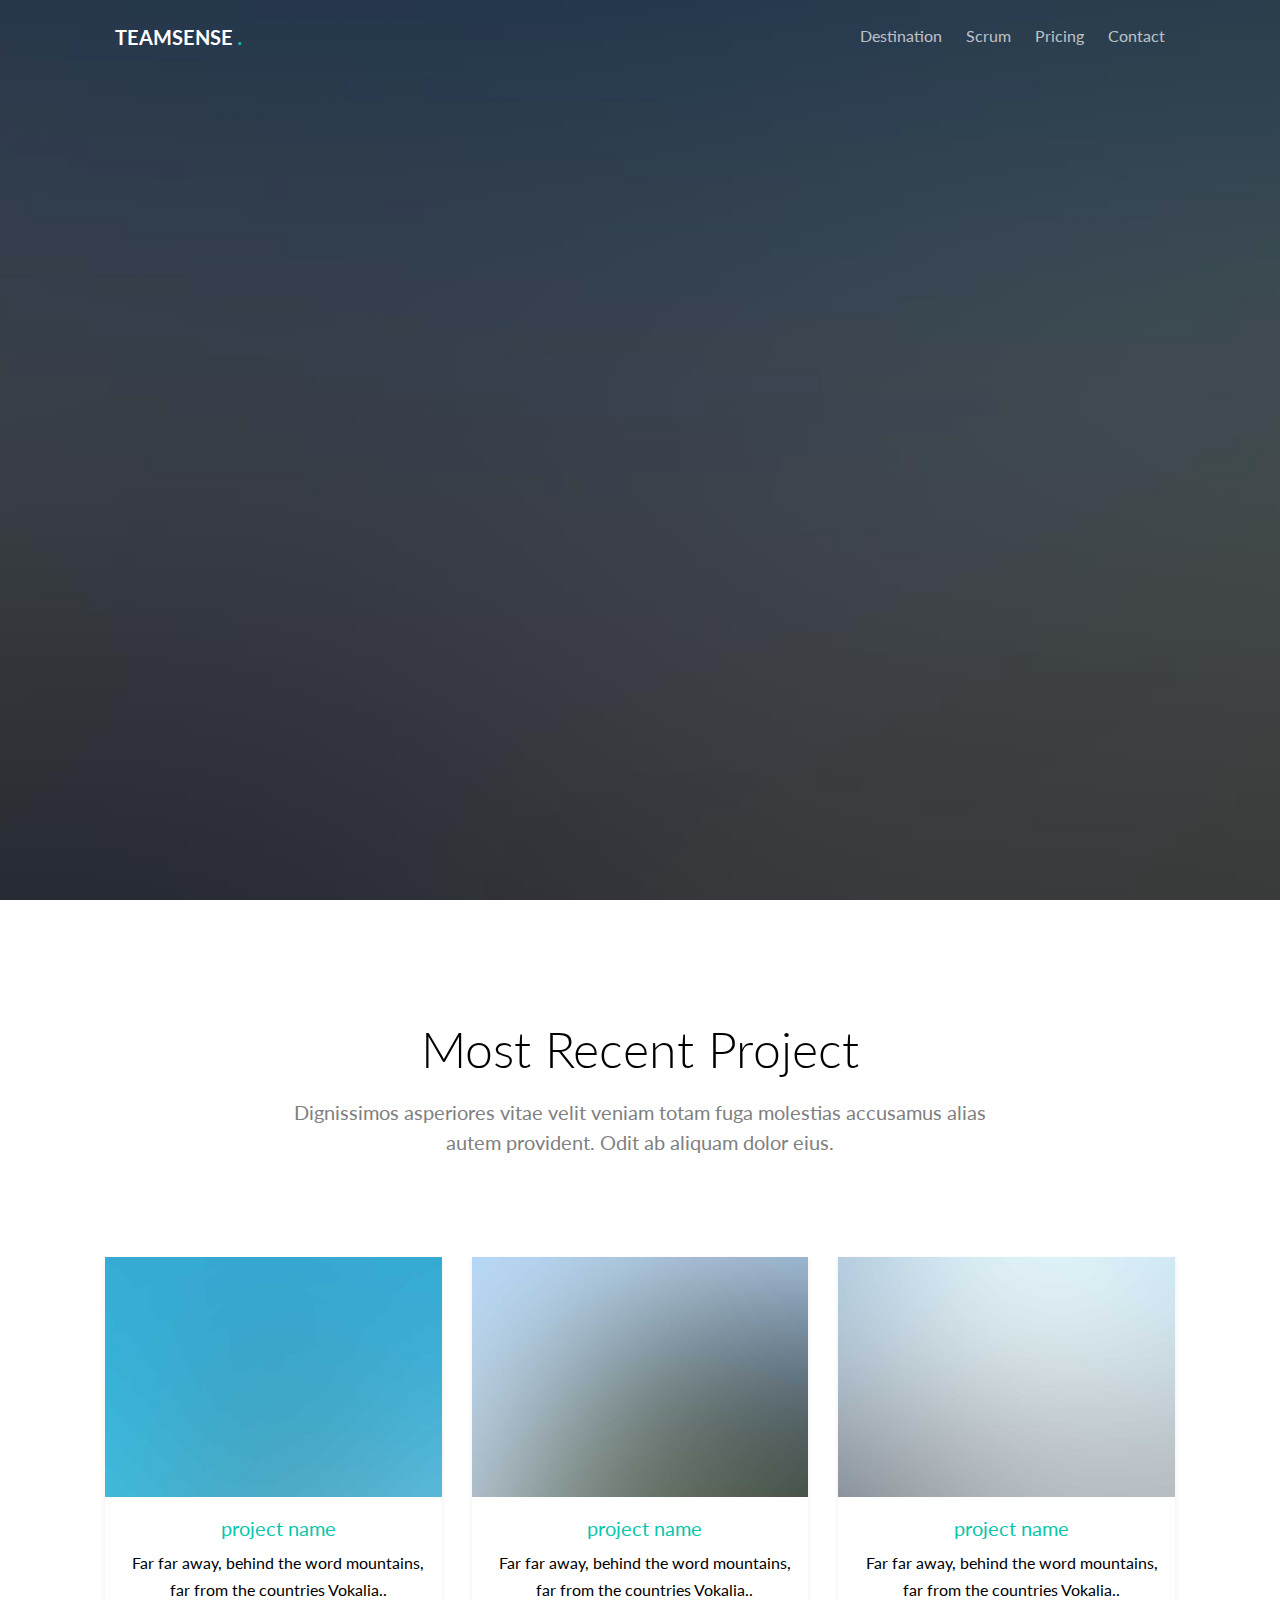
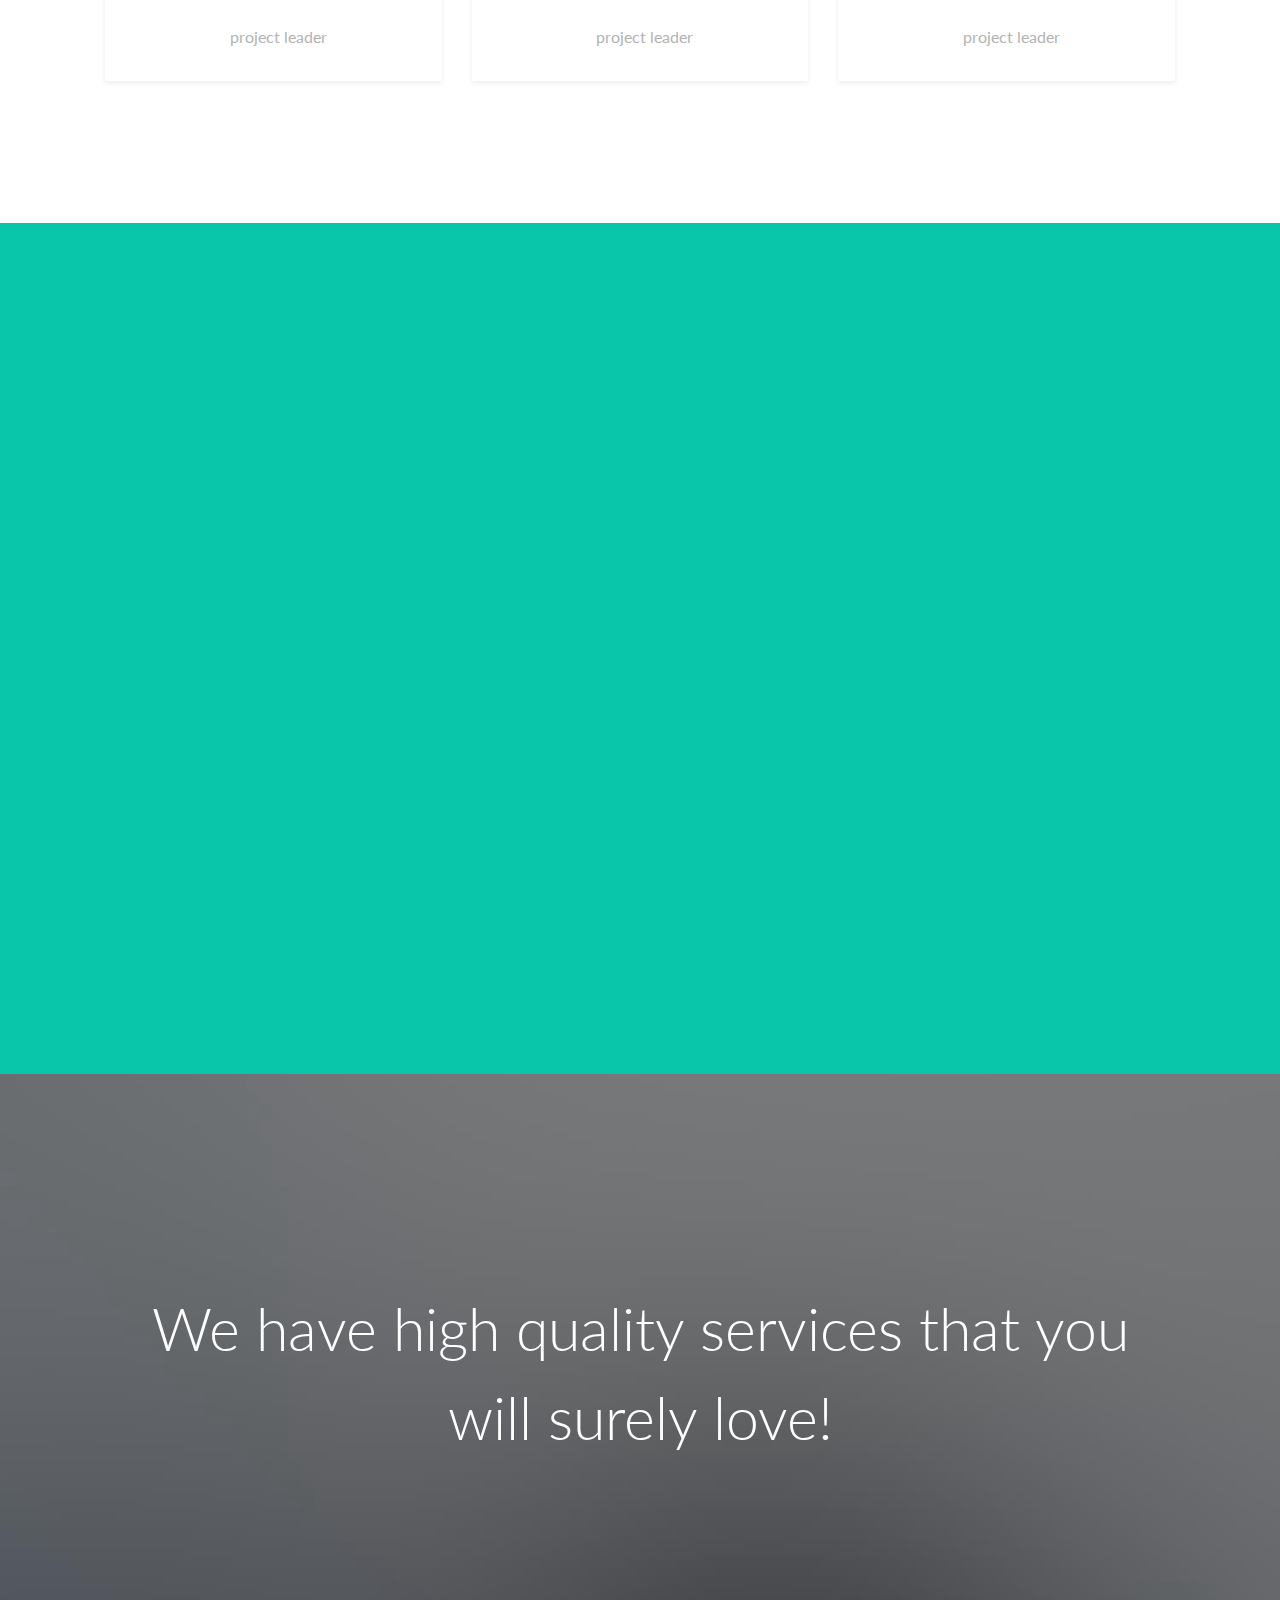
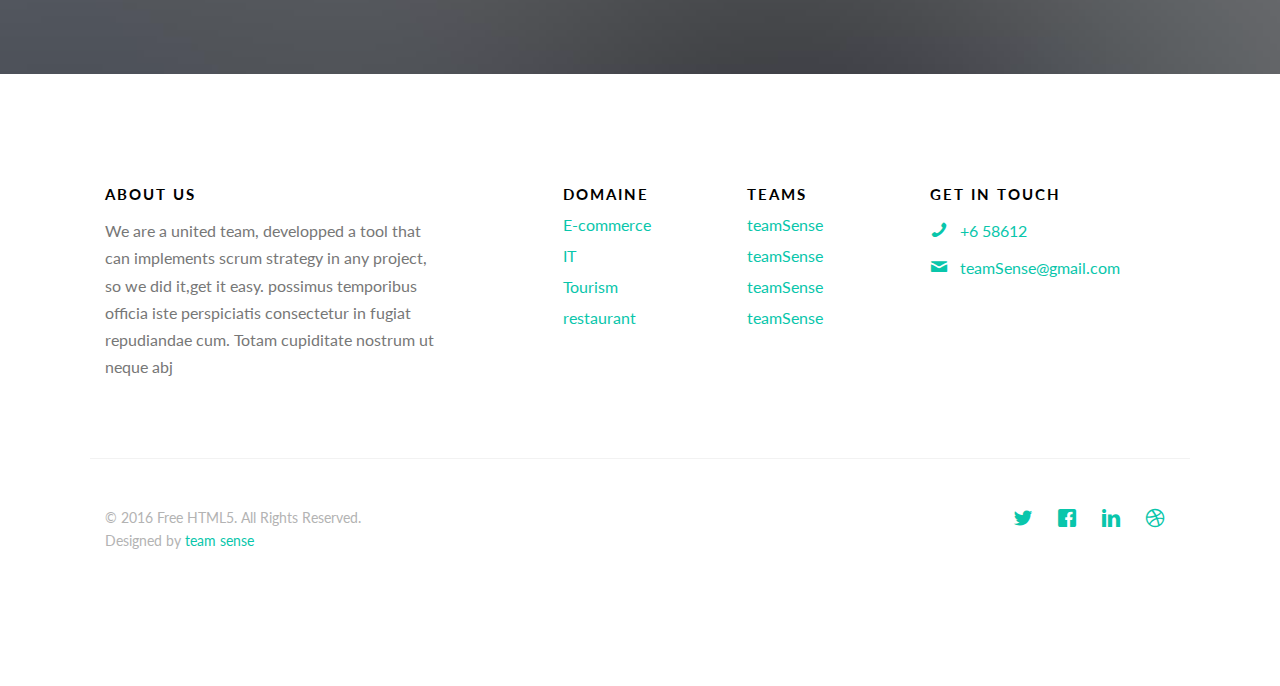
<file: index.html>
<!DOCTYPE HTML>
<!--
	Aesthetic by gettemplates.co
	Twitter: http://twitter.com/gettemplateco
	URL: http://gettemplates.co
-->
<html>
	<head>
	<meta charset="utf-8">
	<meta http-equiv="X-UA-Compatible" content="IE=edge">
	<title>Traveler &mdash; Free Website Template, Free HTML5 Template by GetTemplates.co</title>
	<meta name="viewport" content="width=device-width, initial-scale=1">
	<meta name="description" content="Free HTML5 Website Template by GetTemplates.co" />
	<meta name="keywords" content="free website templates, free html5, free template, free bootstrap, free website template, html5, css3, mobile first, responsive" />
	<meta name="author" content="GetTemplates.co" />

  	<!-- Facebook and Twitter integration -->
	<meta property="og:title" content=""/>
	<meta property="og:image" content=""/>
	<meta property="og:url" content=""/>
	<meta property="og:site_name" content=""/>
	<meta property="og:description" content=""/>
	<meta name="twitter:title" content="" />
	<meta name="twitter:image" content="" />
	<meta name="twitter:url" content="" />
	<meta name="twitter:card" content="" />

	<link href="https://fonts.googleapis.com/css?family=Lato:300,400,700" rel="stylesheet">

	<!-- Animate.css -->
	<link rel="stylesheet" href="css/animate.css">
	<!-- Icomoon Icon Fonts-->
	<link rel="stylesheet" href="css/icomoon.css">
	<!-- Themify Icons-->
	<link rel="stylesheet" href="css/themify-icons.css">
	<!-- Bootstrap  -->
	<link rel="stylesheet" href="css/bootstrap.css">

	<!-- Magnific Popup -->
	<link rel="stylesheet" href="css/magnific-popup.css">

	<!-- Magnific Popup -->
	<link rel="stylesheet" href="css/bootstrap-datepicker.min.css">

	<!-- Owl Carousel  -->
	<link rel="stylesheet" href="css/owl.carousel.min.css">
	<link rel="stylesheet" href="css/owl.theme.default.min.css">

	<!-- Theme style  -->
	<link rel="stylesheet" href="css/style.css">

	<!-- Modernizr JS -->
	<script src="js/modernizr-2.6.2.min.js"></script>
	<!-- FOR IE9 below -->
	<!--[if lt IE 9]>
	<script src="js/respond.min.js"></script>
	<![endif]-->

	</head>
	<body>

	<div class="gtco-loader"></div>

	<div id="page">

	<!-- <div class="page-inner"> -->
	<nav class="gtco-nav" role="navigation">
		<div class="gtco-container">

			<div class="row">
				<div class="col-sm-4 col-xs-12">
					<div id="gtco-logo"><a href="index.html">TeamSense <em>.</em></a></div>
				</div>
				<div class="col-xs-8 text-right menu-1">
					<ul>
						<li><a href="destination.html">Destination</a></li>
						<li class="has-dropdown">
							<a href="#">Scrum</a>
						</li>
						<li><a href="pricing.html">Pricing</a></li>
						<li><a href="contact.html">Contact</a></li>
					</ul>
				</div>
			</div>

		</div>
	</nav>

	<header id="gtco-header" class="gtco-cover gtco-cover-md" role="banner" style="background-image: url(images/img_bg_2.jpg)">
		<div class="overlay"></div>
		<div class="gtco-container">
			<div class="row">
				<div class="col-md-12 col-md-offset-0 text-left">

					<div class="row row-mt-15em">
						<div class="col-md-7 mt-text animate-box" data-animate-effect="fadeInUp">
							<h1>Scrum is one of the powerful tools in project management</h1>
						</div>
						<div class="col-md-4 col-md-push-1 animate-box" data-animate-effect="fadeInRight">
							<div class="form-wrap">
								<div class="tab">

									<div class="tab-content">
										<div class="tab-content-inner active" data-content="signup">
											<h3>Log in</h3>
											<form action="#">
												<div class="row form-group">
													<div class="col-md-12">
														<label for="fullname">Your Name</label>
														<input type="text" id="fullname" class="form-control">
													</div>
												</div>


												<div class="row form-group">
													<div class="col-md-12">
														<label for="date-start">Your password</label>
														<input type="password" id="date-start" class="form-control">
													</div>
												</div>

												<div class="row form-group">
													<div class="col-md-12">
														<input type="submit" class="btn btn-primary btn-block" value="Submit">
													</div>
												</div>
											</form>
										</div>
										<div class="signup">
												<a id="hh" href="signup.html" >sign up</a>
										</div>

									</div>
								</div>
							</div>
						</div>
					</div>


				</div>
			</div>
		</div>
	</header>

	<div class="gtco-section">
		<div class="gtco-container">
			<div class="row">
				<div class="col-md-8 col-md-offset-2 text-center gtco-heading">
					<h2>Most Recent Project</h2>
					<p>Dignissimos asperiores vitae velit veniam totam fuga molestias accusamus alias autem provident.
						 Odit ab aliquam dolor eius.</p>
				</div>
			</div>
			<div class="row">

				<div class="col-lg-4 col-md-4 col-sm-6">
					<a href="images/img_1.jpg" class="fh5co-card-item image-popup">
						<figure>
							<div class="overlay"><i class="ti-plus"></i></div>
							<img src="images/img_1.jpg" alt="Image" class="img-responsive">
						</figure>
						<div class="fh5co-text">
							<h2>project name</h2>
							<p>Far far away, behind the word mountains, far from the countries Vokalia..</p>
							<p><span>project leader</span></p>
						</div>
					</a>
				</div>
				<div class="col-lg-4 col-md-4 col-sm-6">
					<a href="images/img_2.jpg" class="fh5co-card-item image-popup">
						<figure>
							<div class="overlay"><i class="ti-plus"></i></div>
							<img src="images/img_2.jpg" alt="Image" class="img-responsive">
						</figure>
						<div class="fh5co-text">
							<h2>project name</h2>
							<p>Far far away, behind the word mountains, far from the countries Vokalia..</p>
							<p><span>project leader</span></p>
						</div>
					</a>
				</div>
				<div class="col-lg-4 col-md-4 col-sm-6">
					<a href="images/img_3.jpg" class="fh5co-card-item image-popup">
						<figure>
							<div class="overlay"><i class="ti-plus"></i></div>
							<img src="images/img_3.jpg" alt="Image" class="img-responsive">
						</figure>
						<div class="fh5co-text">
							<h2>project name</h2>
							<p>Far far away, behind the word mountains, far from the countries Vokalia..</p>
							<p><span>project leader</span></p>
						</div>
					</a>
				</div>



			</div>
		</div>
	</div>

	<div id="gtco-features">
		<div class="gtco-container">
			<div class="row">
				<div class="col-md-8 col-md-offset-2 text-center gtco-heading animate-box">
					<h2>How It Works</h2>
					<p>Dignissimos asperiores vitae velit veniam totam fuga molestias accusamus alias autem provident. Odit ab aliquam dolor eius.</p>
				</div>
			</div>
			<div class="row">
				<div class="col-md-4 col-sm-6">
					<div class="feature-center animate-box" data-animate-effect="fadeIn">
						<span class="icon">
							<i>1</i>
						</span>
						<h3>Product Backlog Creation</h3>
						<p>Product backlog is a list of features or User stories that should be implemented during
							the development process. It’s ordered by priority .</div>
				</div>
				<div class="col-md-4 col-sm-6">
					<div class="feature-center animate-box" data-animate-effect="fadeIn">
						<span class="icon">
							<i>2</i>
						</span>
						<h3> Sprint Planning</h3>
						<p>The Sprint backlog should be created. It consists of user stories
							that will be completed during the current sprint,
							The team should be capable to finish all these stories on time.</div>
				</div>
				<div class="col-md-4 col-sm-6">
					<div class="feature-center animate-box" data-animate-effect="fadeIn">
						<span class="icon">
							<i>3</i>
						</span>
						<h3>Testing Product</h3>
						<p>The Scrum team creates a review and demonstrates the results of their work. On this basis the
							 stakeholders take a decision about further project changes.</div>
				</div>


			</div>
		</div>
	</div>


	<div class="gtco-cover gtco-cover-sm" style="background-image: url(images/img_bg_1.jpg)"  data-stellar-background-ratio="0.5">
		<div class="overlay"></div>
		<div class="gtco-container text-center">
			<div class="display-t">
				<div class="display-tc">
					<h1>We have high quality services that you will surely love!</h1>
				</div>
			</div>
		</div>
	</div>




	<footer id="gtco-footer" role="contentinfo">
		<div class="gtco-container">
			<div class="row row-p	b-md">

				<div class="col-md-4">
					<div class="gtco-widget">
						<h3>About Us</h3>
						<p>We are a united team, developped a tool that can implements scrum strategy in any project,
							 so we did it,get it easy. possimus temporibus officia iste perspiciatis
							  consectetur in fugiat repudiandae cum. Totam cupiditate nostrum ut neque abj</p>
					</div>
				</div>

				<div class="col-md-2 col-md-push-1">
					<div class="gtco-widget">
						<h3>domaine</h3>
						<ul class="gtco-footer-links">
							<li><a href="#">E-commerce</a></li>
							<li><a href="#">IT</a></li>
							<li><a href="#">Tourism</a></li>
							<li><a href="#">restaurant</a></li>

						</ul>
					</div>
				</div>

				<div class="col-md-2 col-md-push-1">
					<div class="gtco-widget">
						<h3>teams</h3>
						<ul class="gtco-footer-links">
							<li><a href="#">teamSense</a></li>
							<li><a href="#">teamSense</a></li>
							<li><a href="#">teamSense</a></li>
							<li><a href="#">teamSense</a></li>
						</ul>
					</div>
				</div>

				<div class="col-md-3 col-md-push-1">
					<div class="gtco-widget">
						<h3>Get In Touch</h3>
						<ul class="gtco-quick-contact">
							<li><a href="#"><i class="icon-phone"></i> +6 58612</a></li>
							<li><a href="#"><i class="icon-mail2"></i> teamSense@gmail.com</a></li>
						</ul>
					</div>
				</div>

			</div>

			<div class="row copyright">
				<div class="col-md-12">
					<p class="pull-left">
						<small class="block">&copy; 2016 Free HTML5. All Rights Reserved.</small>
						<small class="block">Designed by <a href="hello world" target="_blank">team sense</a> </small>
					</p>
					<p class="pull-right">
						<ul class="gtco-social-icons pull-right">
							<li><a href="#"><i class="icon-twitter"></i></a></li>
							<li><a href="#"><i class="icon-facebook"></i></a></li>
							<li><a href="#"><i class="icon-linkedin"></i></a></li>
							<li><a href="#"><i class="icon-dribbble"></i></a></li>
						</ul>
					</p>
				</div>
			</div>

		</div>
	</footer>
	<!-- </div> -->

	</div>

	<div class="gototop js-top">
		<a href="#" class="js-gotop"><i class="icon-arrow-up"></i></a>
	</div>

	<!-- jQuery -->
	<script src="js/jquery.min.js"></script>
	<!-- jQuery Easing -->
	<script src="js/jquery.easing.1.3.js"></script>
	<!-- Bootstrap -->
	<script src="js/bootstrap.min.js"></script>
	<!-- Waypoints -->
	<script src="js/jquery.waypoints.min.js"></script>
	<!-- Carousel -->
	<script src="js/owl.carousel.min.js"></script>
	<!-- countTo -->
	<script src="js/jquery.countTo.js"></script>

	<!-- Stellar Parallax -->
	<script src="js/jquery.stellar.min.js"></script>

	<!-- Magnific Popup -->
	<script src="js/jquery.magnific-popup.min.js"></script>
	<script src="js/magnific-popup-options.js"></script>

	<!-- Datepicker -->
	<script src="js/bootstrap-datepicker.min.js"></script>


	<!-- Main -->
	<script src="js/main.js"></script>

	</body>
</html>
</file>
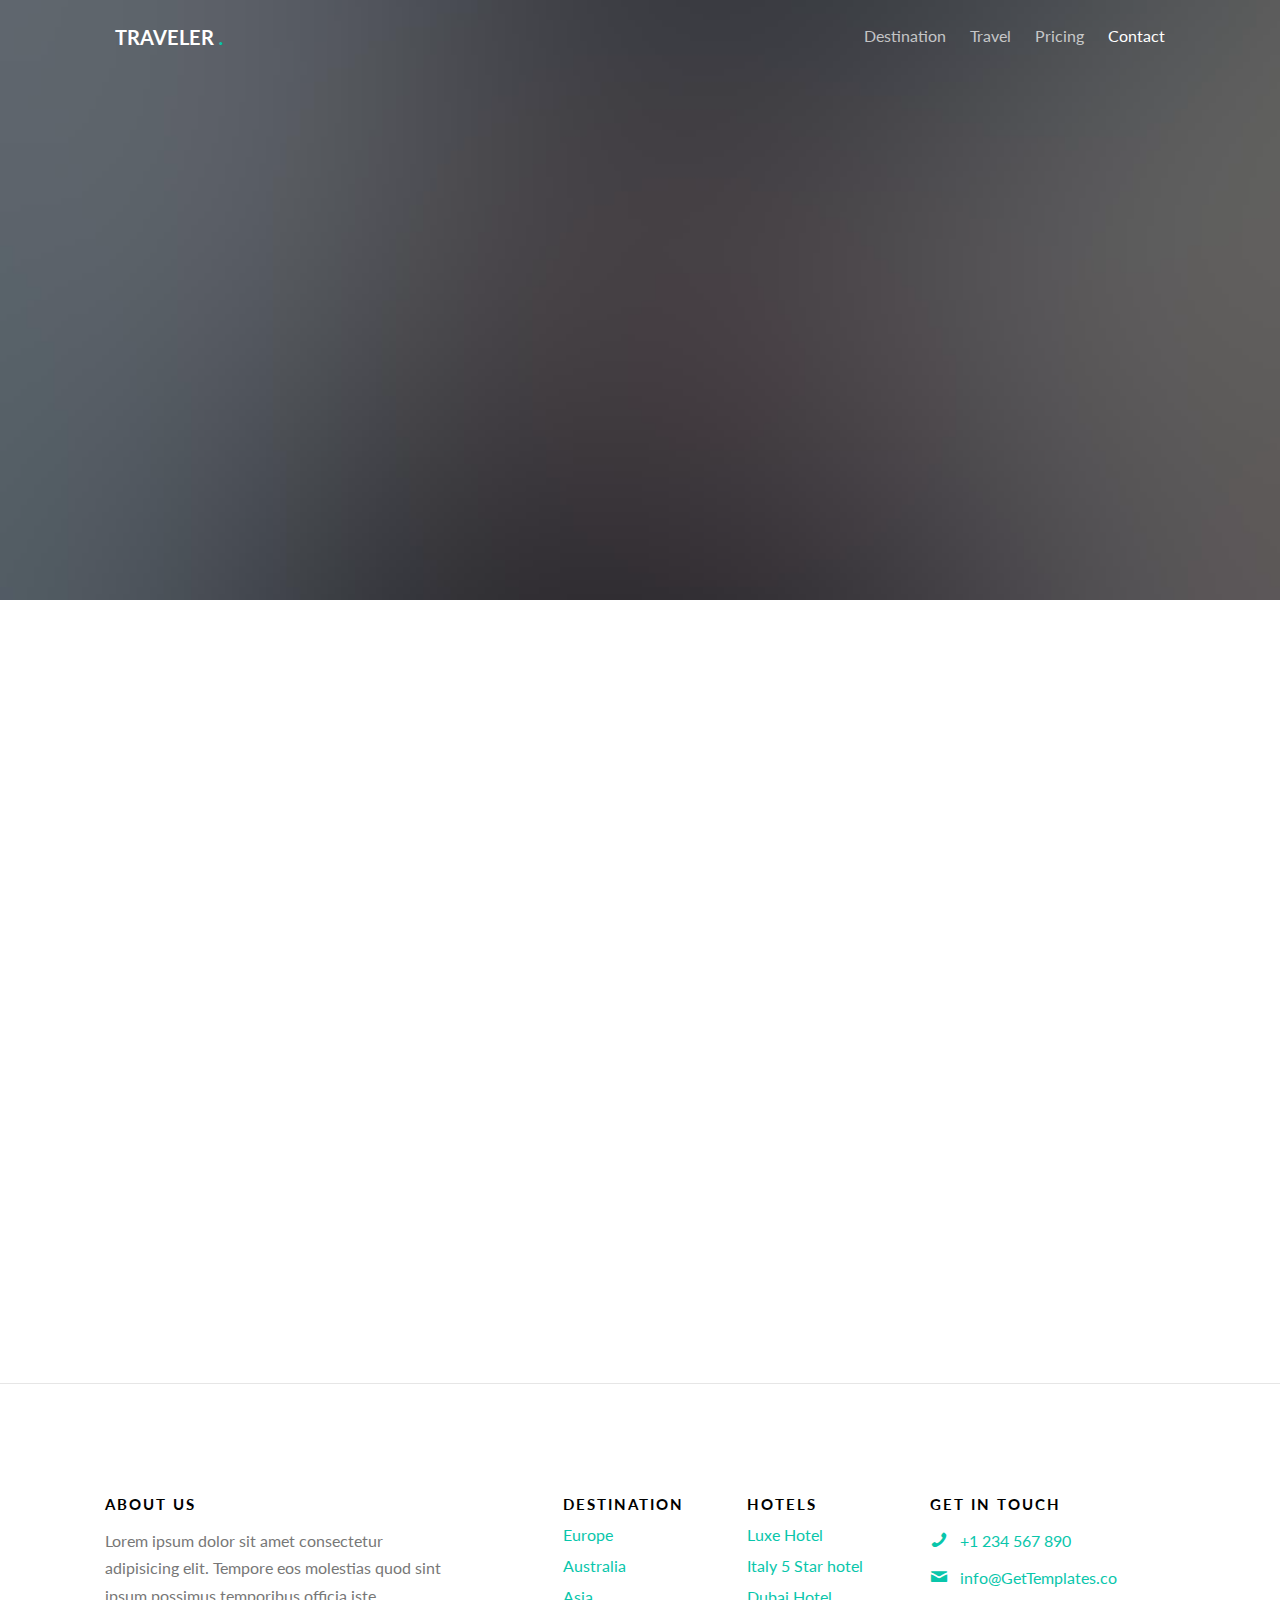
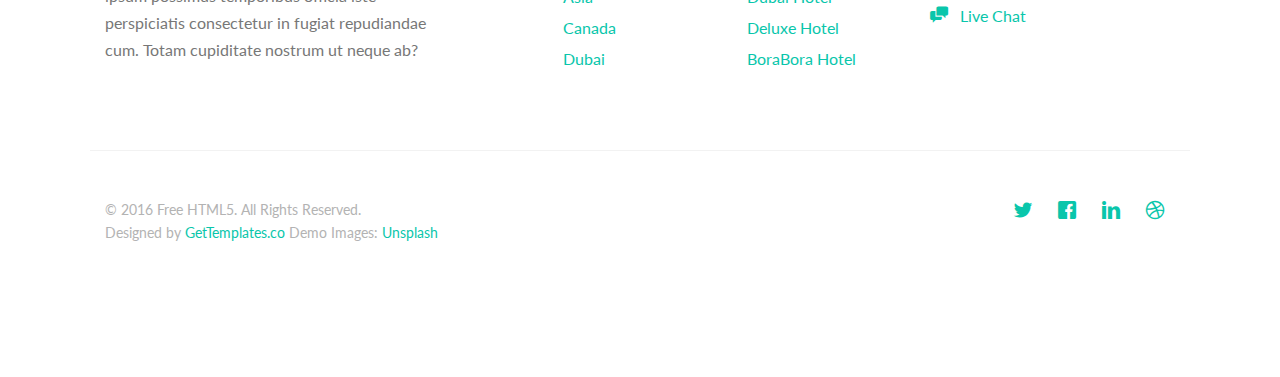
<file: contact.html>
<!DOCTYPE HTML>
<!--
	Aesthetic by gettemplates.co
	Twitter: http://twitter.com/gettemplateco
	URL: http://gettemplates.co
-->
<html>
	<head>
	<meta charset="utf-8">
	<meta http-equiv="X-UA-Compatible" content="IE=edge">
	<title>Traveler &mdash; Free Website Template, Free HTML5 Template by GetTemplates.co</title>
	<meta name="viewport" content="width=device-width, initial-scale=1">
	<meta name="description" content="Free HTML5 Website Template by GetTemplates.co" />
	<meta name="keywords" content="free website templates, free html5, free template, free bootstrap, free website template, html5, css3, mobile first, responsive" />
	<meta name="author" content="GetTemplates.co" />

  	<!-- Facebook and Twitter integration -->
	<meta property="og:title" content=""/>
	<meta property="og:image" content=""/>
	<meta property="og:url" content=""/>
	<meta property="og:site_name" content=""/>
	<meta property="og:description" content=""/>
	<meta name="twitter:title" content="" />
	<meta name="twitter:image" content="" />
	<meta name="twitter:url" content="" />
	<meta name="twitter:card" content="" />

	<link href="https://fonts.googleapis.com/css?family=Lato:300,400,700" rel="stylesheet">
	
	<!-- Animate.css -->
	<link rel="stylesheet" href="css/animate.css">
	<!-- Icomoon Icon Fonts-->
	<link rel="stylesheet" href="css/icomoon.css">
	<!-- Themify Icons-->
	<link rel="stylesheet" href="css/themify-icons.css">
	<!-- Bootstrap  -->
	<link rel="stylesheet" href="css/bootstrap.css">

	<!-- Magnific Popup -->
	<link rel="stylesheet" href="css/magnific-popup.css">

	<!-- Magnific Popup -->
	<link rel="stylesheet" href="css/bootstrap-datepicker.min.css">

	<!-- Owl Carousel  -->
	<link rel="stylesheet" href="css/owl.carousel.min.css">
	<link rel="stylesheet" href="css/owl.theme.default.min.css">

	<!-- Theme style  -->
	<link rel="stylesheet" href="css/style.css">

	<!-- Modernizr JS -->
	<script src="js/modernizr-2.6.2.min.js"></script>
	<!-- FOR IE9 below -->
	<!--[if lt IE 9]>
	<script src="js/respond.min.js"></script>
	<![endif]-->

	</head>
	<body>
		
	<div class="gtco-loader"></div>
	
	<div id="page">

	
	<!-- <div class="page-inner"> -->
	<nav class="gtco-nav" role="navigation">
		<div class="gtco-container">
			
			<div class="row">
				<div class="col-sm-4 col-xs-12">
					<div id="gtco-logo"><a href="index.html">Traveler <em>.</em></a></div>
				</div>
				<div class="col-xs-8 text-right menu-1">
					<ul>
						<li><a href="destination.html">Destination</a></li>
						<li class="has-dropdown">
							<a href="#">Travel</a>
							<ul class="dropdown">
								<li><a href="#">Europe</a></li>
								<li><a href="#">Asia</a></li>
								<li><a href="#">America</a></li>
								<li><a href="#">Canada</a></li>
							</ul>
						</li>
						<li><a href="pricing.html">Pricing</a></li>
						<li class="active"><a href="contact.html">Contact</a></li>
					</ul>	
				</div>
			</div>
			
		</div>
	</nav>
	
	<header id="gtco-header" class="gtco-cover gtco-cover-sm" role="banner" style="background-image: url(images/img_bg_3.jpg)">
		<div class="overlay"></div>
		<div class="gtco-container">
			<div class="row">
				<div class="col-md-12 col-md-offset-0 text-left">
					<div class="row row-mt-15em">

						<div class="col-md-7 mt-text animate-box" data-animate-effect="fadeInUp">
							<span class="intro-text-small">Don't be shy</span>
							<h1>Get In Touch</h1>	
						</div>
						
					</div>
					
				</div>
			</div>
		</div>
	</header>
	
	
	<div class="gtco-section border-bottom">
		<div class="gtco-container">
			<div class="row">
				<div class="col-md-12">
					<div class="col-md-6 animate-box">
					<h3>Get In Touch</h3>
					<form action="#">
						<div class="row form-group">
							<div class="col-md-12">
								<label class="sr-only" for="name">Name</label>
								<input type="text" id="name" class="form-control" placeholder="Your firstname">
							</div>
							
						</div>

						<div class="row form-group">
							<div class="col-md-12">
								<label class="sr-only" for="email">Email</label>
								<input type="text" id="email" class="form-control" placeholder="Your email address">
							</div>
						</div>

						<div class="row form-group">
							<div class="col-md-12">
								<label class="sr-only" for="subject">Subject</label>
								<input type="text" id="subject" class="form-control" placeholder="Your subject of this message">
							</div>
						</div>

						<div class="row form-group">
							<div class="col-md-12">
								<label class="sr-only" for="message">Message</label>
								<textarea name="message" id="message" cols="30" rows="10" class="form-control" placeholder="Write us something"></textarea>
							</div>
						</div>
						<div class="form-group">
							<input type="submit" value="Send Message" class="btn btn-primary">
						</div>

					</form>		
				</div>
				<div class="col-md-5 col-md-push-1 animate-box">
					
					<div class="gtco-contact-info">
						<h3>Contact Information</h3>
						<ul>
							<li class="address">198 West 21th Street, <br> Suite 721 New York NY 10016</li>
							<li class="phone"><a href="tel://1234567920">+ 1235 2355 98</a></li>
							<li class="email"><a href="mailto:info@yoursite.com">info@yoursite.com</a></li>
							<li class="url"><a href="http://GetTemplates.co">GetTemplates.co</a></li>
						</ul>
					</div>


				</div>
				</div>
			</div>
		</div>
	</div>

	<footer id="gtco-footer" role="contentinfo">
		<div class="gtco-container">
			<div class="row row-p	b-md">

				<div class="col-md-4">
					<div class="gtco-widget">
						<h3>About Us</h3>
						<p>Lorem ipsum dolor sit amet consectetur adipisicing elit. Tempore eos molestias quod sint ipsum possimus temporibus officia iste perspiciatis consectetur in fugiat repudiandae cum. Totam cupiditate nostrum ut neque ab?</p>
					</div>
				</div>

				<div class="col-md-2 col-md-push-1">
					<div class="gtco-widget">
						<h3>Destination</h3>
						<ul class="gtco-footer-links">
							<li><a href="#">Europe</a></li>
							<li><a href="#">Australia</a></li>
							<li><a href="#">Asia</a></li>
							<li><a href="#">Canada</a></li>
							<li><a href="#">Dubai</a></li>
						</ul>
					</div>
				</div>

				<div class="col-md-2 col-md-push-1">
					<div class="gtco-widget">
						<h3>Hotels</h3>
						<ul class="gtco-footer-links">
							<li><a href="#">Luxe Hotel</a></li>
							<li><a href="#">Italy 5 Star hotel</a></li>
							<li><a href="#">Dubai Hotel</a></li>
							<li><a href="#">Deluxe Hotel</a></li>
							<li><a href="#">BoraBora Hotel</a></li>
						</ul>
					</div>
				</div>

				<div class="col-md-3 col-md-push-1">
					<div class="gtco-widget">
						<h3>Get In Touch</h3>
						<ul class="gtco-quick-contact">
							<li><a href="#"><i class="icon-phone"></i> +1 234 567 890</a></li>
							<li><a href="#"><i class="icon-mail2"></i> info@GetTemplates.co</a></li>
							<li><a href="#"><i class="icon-chat"></i> Live Chat</a></li>
						</ul>
					</div>
				</div>

			</div>

			<div class="row copyright">
				<div class="col-md-12">
					<p class="pull-left">
						<small class="block">&copy; 2016 Free HTML5. All Rights Reserved.</small> 
						<small class="block">Designed by <a href="http://GetTemplates.co/" target="_blank">GetTemplates.co</a> Demo Images: <a href="http://unsplash.com/" target="_blank">Unsplash</a></small>
					</p>
					<p class="pull-right">
						<ul class="gtco-social-icons pull-right">
							<li><a href="#"><i class="icon-twitter"></i></a></li>
							<li><a href="#"><i class="icon-facebook"></i></a></li>
							<li><a href="#"><i class="icon-linkedin"></i></a></li>
							<li><a href="#"><i class="icon-dribbble"></i></a></li>
						</ul>
					</p>
				</div>
			</div>

		</div>
	</footer>
	<!-- </div> -->

	</div>

	<div class="gototop js-top">
		<a href="#" class="js-gotop"><i class="icon-arrow-up"></i></a>
	</div>
	
	<!-- jQuery -->
	<script src="js/jquery.min.js"></script>
	<!-- jQuery Easing -->
	<script src="js/jquery.easing.1.3.js"></script>
	<!-- Bootstrap -->
	<script src="js/bootstrap.min.js"></script>
	<!-- Waypoints -->
	<script src="js/jquery.waypoints.min.js"></script>
	<!-- Carousel -->
	<script src="js/owl.carousel.min.js"></script>
	<!-- countTo -->
	<script src="js/jquery.countTo.js"></script>

	<!-- Stellar Parallax -->
	<script src="js/jquery.stellar.min.js"></script>

	<!-- Magnific Popup -->
	<script src="js/jquery.magnific-popup.min.js"></script>
	<script src="js/magnific-popup-options.js"></script>
	
	<!-- Datepicker -->
	<script src="js/bootstrap-datepicker.min.js"></script>
	

	<!-- Main -->
	<script src="js/main.js"></script>

	</body>
</html>
</file>
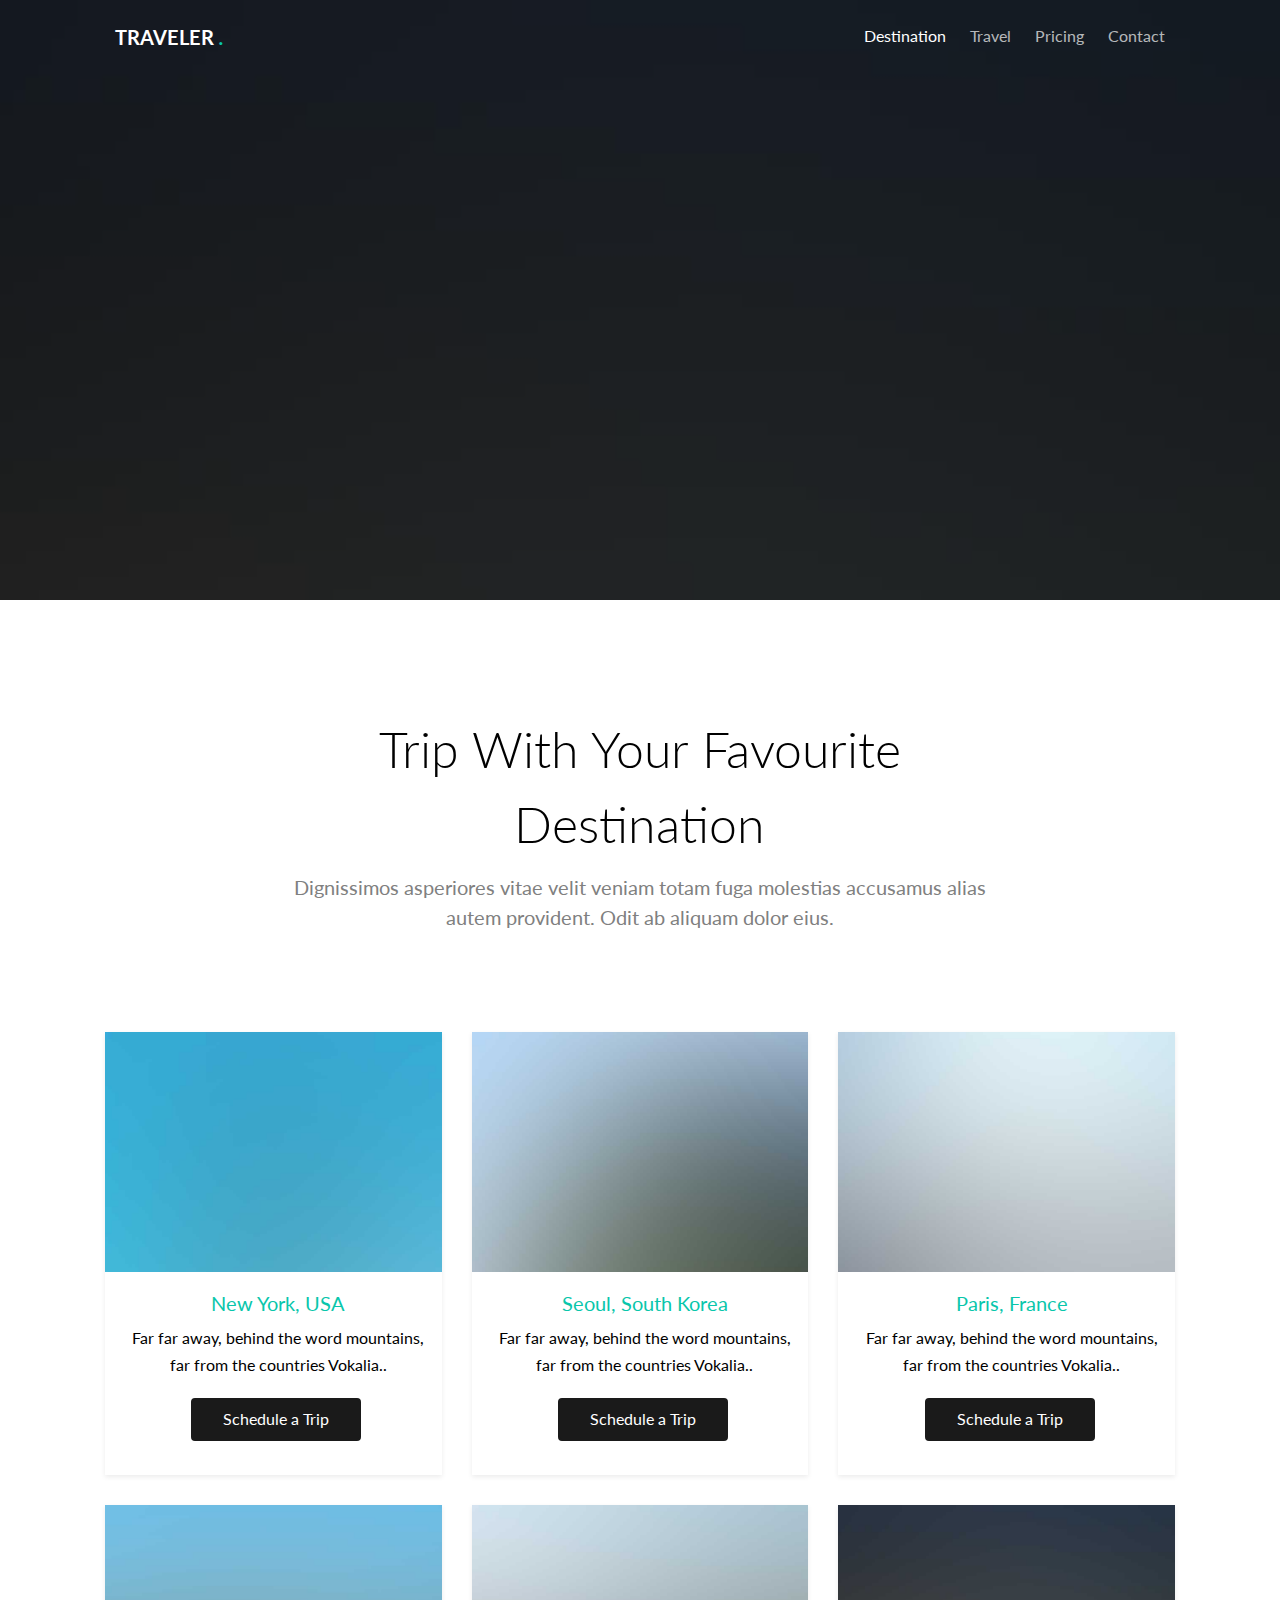
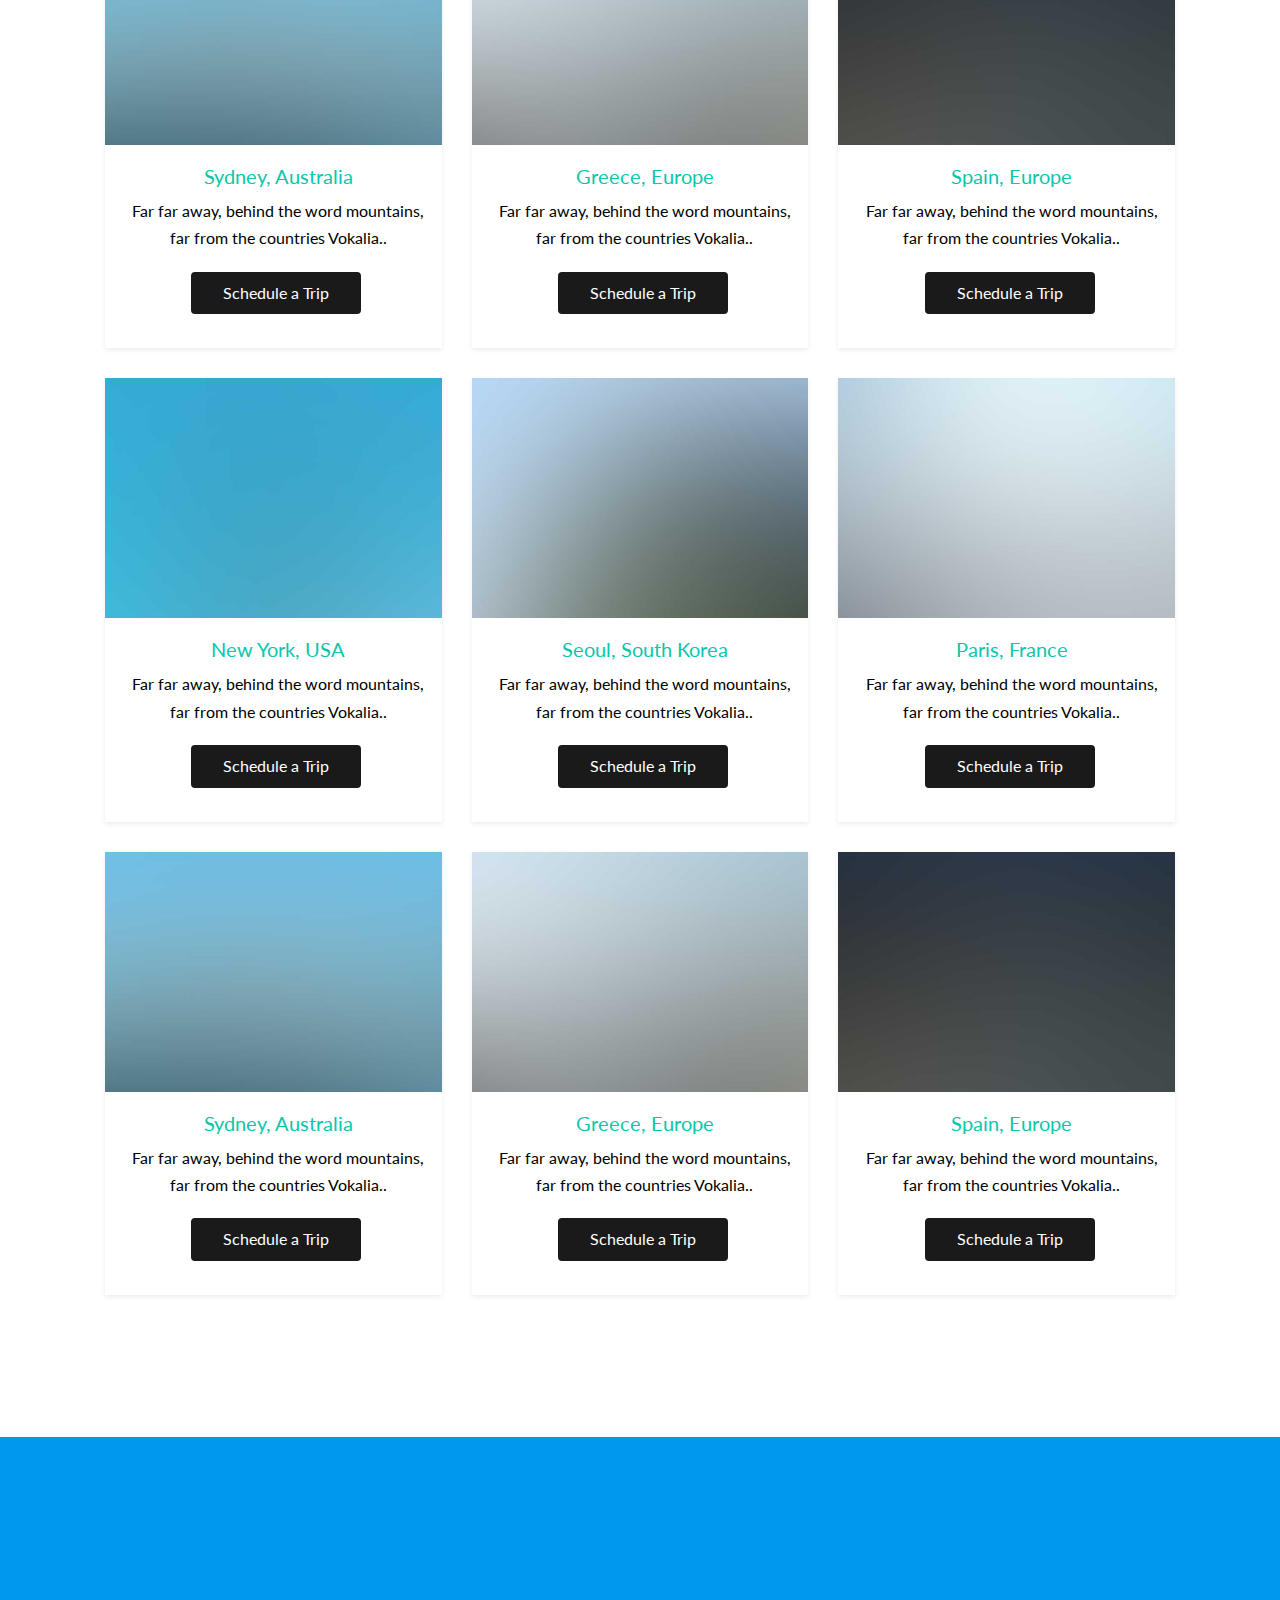
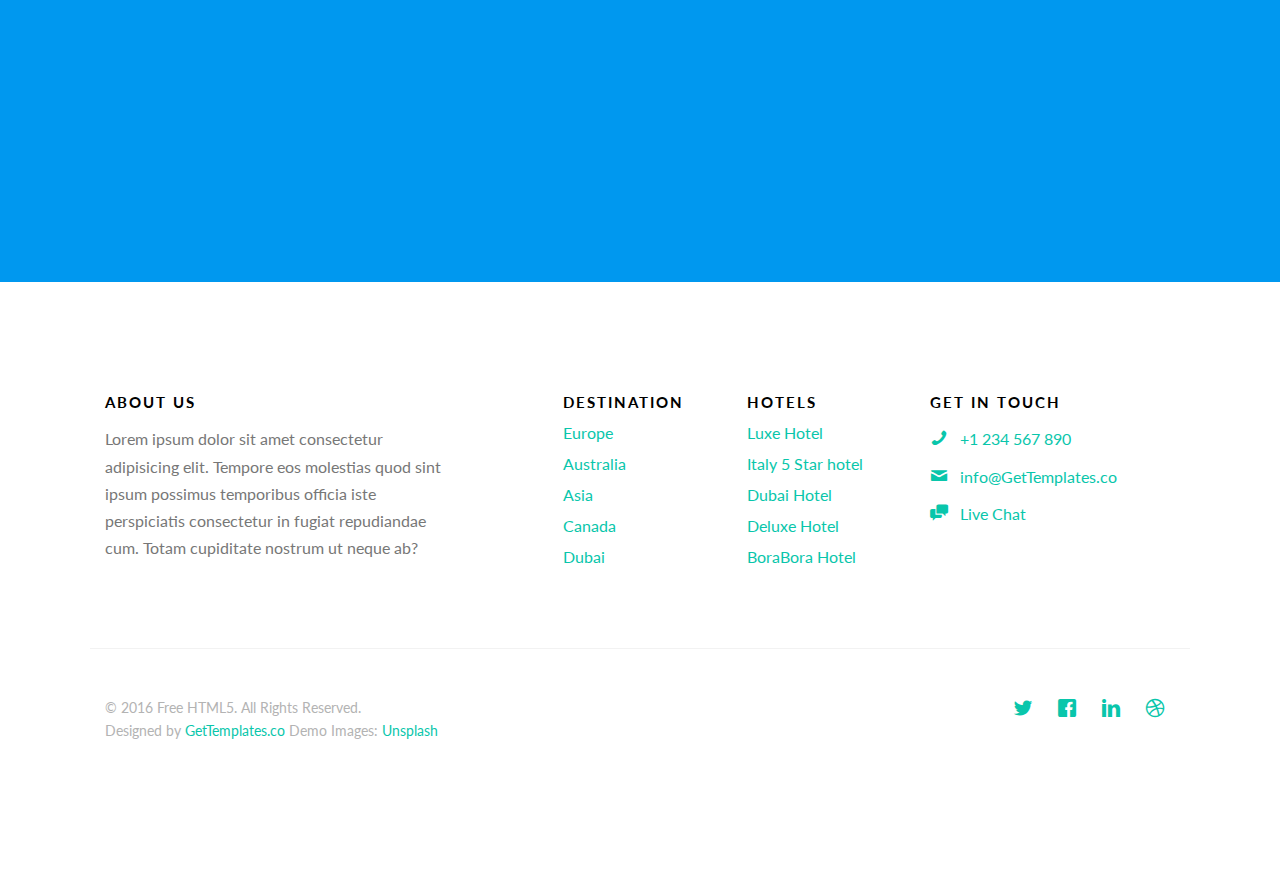
<file: destination.html>
<!DOCTYPE HTML>
<!--
	Aesthetic by gettemplates.co
	Twitter: http://twitter.com/gettemplateco
	URL: http://gettemplates.co
-->
<html>
	<head>
	<meta charset="utf-8">
	<meta http-equiv="X-UA-Compatible" content="IE=edge">
	<title>Traveler &mdash; Free Website Template, Free HTML5 Template by GetTemplates.co</title>
	<meta name="viewport" content="width=device-width, initial-scale=1">
	<meta name="description" content="Free HTML5 Website Template by GetTemplates.co" />
	<meta name="keywords" content="free website templates, free html5, free template, free bootstrap, free website template, html5, css3, mobile first, responsive" />
	<meta name="author" content="GetTemplates.co" />

  	<!-- Facebook and Twitter integration -->
	<meta property="og:title" content=""/>
	<meta property="og:image" content=""/>
	<meta property="og:url" content=""/>
	<meta property="og:site_name" content=""/>
	<meta property="og:description" content=""/>
	<meta name="twitter:title" content="" />
	<meta name="twitter:image" content="" />
	<meta name="twitter:url" content="" />
	<meta name="twitter:card" content="" />

	<link href="https://fonts.googleapis.com/css?family=Lato:300,400,700" rel="stylesheet">
	
	<!-- Animate.css -->
	<link rel="stylesheet" href="css/animate.css">
	<!-- Icomoon Icon Fonts-->
	<link rel="stylesheet" href="css/icomoon.css">
	<!-- Themify Icons-->
	<link rel="stylesheet" href="css/themify-icons.css">
	<!-- Bootstrap  -->
	<link rel="stylesheet" href="css/bootstrap.css">

	<!-- Magnific Popup -->
	<link rel="stylesheet" href="css/magnific-popup.css">

	<!-- Magnific Popup -->
	<link rel="stylesheet" href="css/bootstrap-datepicker.min.css">

	<!-- Owl Carousel  -->
	<link rel="stylesheet" href="css/owl.carousel.min.css">
	<link rel="stylesheet" href="css/owl.theme.default.min.css">

	<!-- Theme style  -->
	<link rel="stylesheet" href="css/style.css">

	<!-- Modernizr JS -->
	<script src="js/modernizr-2.6.2.min.js"></script>
	<!-- FOR IE9 below -->
	<!--[if lt IE 9]>
	<script src="js/respond.min.js"></script>
	<![endif]-->

	</head>
	<body>
		
	<div class="gtco-loader"></div>
	
	<div id="page">

	
	<!-- <div class="page-inner"> -->
	<nav class="gtco-nav" role="navigation">
		<div class="gtco-container">
			
			<div class="row">
				<div class="col-sm-4 col-xs-12">
					<div id="gtco-logo"><a href="index.html">Traveler <em>.</em></a></div>
				</div>
				<div class="col-xs-8 text-right menu-1">
					<ul>
						<li class="active"><a href="destination.html">Destination</a></li>
						<li class="has-dropdown">
							<a href="#">Travel</a>
							<ul class="dropdown">
								<li><a href="#">Europe</a></li>
								<li><a href="#">Asia</a></li>
								<li><a href="#">America</a></li>
								<li><a href="#">Canada</a></li>
							</ul>
						</li>
						<li><a href="pricing.html">Pricing</a></li>
						<li><a href="contact.html">Contact</a></li>
					</ul>	
				</div>
			</div>
			
		</div>
	</nav>
	
	<header id="gtco-header" class="gtco-cover gtco-cover-sm" role="banner" style="background-image: url(images/img_6.jpg)">
		<div class="overlay"></div>
		<div class="gtco-container">
			<div class="row">
				<div class="col-md-12 col-md-offset-0 text-center">
					<div class="row row-mt-15em">

						<div class="col-md-12 mt-text animate-box" data-animate-effect="fadeInUp">
							<h1>Destination</h1>	
						</div>
						
					</div>
					
				</div>
			</div>
		</div>
	</header>
	
	<div class="gtco-section">
		<div class="gtco-container">
			<div class="row">
				<div class="col-md-8 col-md-offset-2 text-center gtco-heading">
					<h2>Trip With Your Favourite Destination</h2>
					<p>Dignissimos asperiores vitae velit veniam totam fuga molestias accusamus alias autem provident. Odit ab aliquam dolor eius.</p>
				</div>
			</div>
			<div class="row">

				<div class="col-lg-4 col-md-4 col-sm-6">
					<a href="images/img_1.jpg" class="fh5co-card-item image-popup">
						<figure>
							<div class="overlay"><i class="ti-plus"></i></div>
							<img src="images/img_1.jpg" alt="Image" class="img-responsive">
						</figure>
						<div class="fh5co-text">
							<h2>New York, USA</h2>
							<p>Far far away, behind the word mountains, far from the countries Vokalia..</p>
							<p><span class="btn btn-primary">Schedule a Trip</span></p>
						</div>
					</a>
				</div>
				<div class="col-lg-4 col-md-4 col-sm-6">
					<a href="images/img_2.jpg" class="fh5co-card-item image-popup">
						<figure>
							<div class="overlay"><i class="ti-plus"></i></div>
							<img src="images/img_2.jpg" alt="Image" class="img-responsive">
						</figure>
						<div class="fh5co-text">
							<h2>Seoul, South Korea</h2>
							<p>Far far away, behind the word mountains, far from the countries Vokalia..</p>
							<p><span class="btn btn-primary">Schedule a Trip</span></p>
						</div>
					</a>
				</div>
				<div class="col-lg-4 col-md-4 col-sm-6">
					<a href="images/img_3.jpg" class="fh5co-card-item image-popup">
						<figure>
							<div class="overlay"><i class="ti-plus"></i></div>
							<img src="images/img_3.jpg" alt="Image" class="img-responsive">
						</figure>
						<div class="fh5co-text">
							<h2>Paris, France</h2>
							<p>Far far away, behind the word mountains, far from the countries Vokalia..</p>
							<p><span class="btn btn-primary">Schedule a Trip</span></p>
						</div>
					</a>
				</div>


				<div class="col-lg-4 col-md-4 col-sm-6">
					<a href="images/img_4.jpg" class="fh5co-card-item image-popup">
						<figure>
							<div class="overlay"><i class="ti-plus"></i></div>
							<img src="images/img_4.jpg" alt="Image" class="img-responsive">
						</figure>
						<div class="fh5co-text">
							<h2>Sydney, Australia</h2>
							<p>Far far away, behind the word mountains, far from the countries Vokalia..</p>
							<p><span class="btn btn-primary">Schedule a Trip</span></p>
						</div>
					</a>
				</div>

				<div class="col-lg-4 col-md-4 col-sm-6">
					<a href="images/img_5.jpg" class="fh5co-card-item image-popup">
						<figure>
							<div class="overlay"><i class="ti-plus"></i></div>
							<img src="images/img_5.jpg" alt="Image" class="img-responsive">
						</figure>
						<div class="fh5co-text">
							<h2>Greece, Europe</h2>
							<p>Far far away, behind the word mountains, far from the countries Vokalia..</p>
							<p><span class="btn btn-primary">Schedule a Trip</span></p>
						</div>
					</a>
				</div>

				<div class="col-lg-4 col-md-4 col-sm-6">
					<a href="images/img_6.jpg" class="fh5co-card-item image-popup">
						<figure>
							<div class="overlay"><i class="ti-plus"></i></div>
							<img src="images/img_6.jpg" alt="Image" class="img-responsive">
						</figure>
						<div class="fh5co-text">
							<h2>Spain, Europe</h2>
							<p>Far far away, behind the word mountains, far from the countries Vokalia..</p>
							<p><span class="btn btn-primary">Schedule a Trip</span></p>
						</div>
					</a>
				</div>


				<div class="col-lg-4 col-md-4 col-sm-6">
					<a href="images/img_1.jpg" class="fh5co-card-item image-popup">
						<figure>
							<div class="overlay"><i class="ti-plus"></i></div>
							<img src="images/img_1.jpg" alt="Image" class="img-responsive">
						</figure>
						<div class="fh5co-text">
							<h2>New York, USA</h2>
							<p>Far far away, behind the word mountains, far from the countries Vokalia..</p>
							<p><span class="btn btn-primary">Schedule a Trip</span></p>
						</div>
					</a>
				</div>
				<div class="col-lg-4 col-md-4 col-sm-6">
					<a href="images/img_2.jpg" class="fh5co-card-item image-popup">
						<figure>
							<div class="overlay"><i class="ti-plus"></i></div>
							<img src="images/img_2.jpg" alt="Image" class="img-responsive">
						</figure>
						<div class="fh5co-text">
							<h2>Seoul, South Korea</h2>
							<p>Far far away, behind the word mountains, far from the countries Vokalia..</p>
							<p><span class="btn btn-primary">Schedule a Trip</span></p>
						</div>
					</a>
				</div>
				<div class="col-lg-4 col-md-4 col-sm-6">
					<a href="images/img_3.jpg" class="fh5co-card-item image-popup">
						<figure>
							<div class="overlay"><i class="ti-plus"></i></div>
							<img src="images/img_3.jpg" alt="Image" class="img-responsive">
						</figure>
						<div class="fh5co-text">
							<h2>Paris, France</h2>
							<p>Far far away, behind the word mountains, far from the countries Vokalia..</p>
							<p><span class="btn btn-primary">Schedule a Trip</span></p>
						</div>
					</a>
				</div>


				<div class="col-lg-4 col-md-4 col-sm-6">
					<a href="images/img_4.jpg" class="fh5co-card-item image-popup">
						<figure>
							<div class="overlay"><i class="ti-plus"></i></div>
							<img src="images/img_4.jpg" alt="Image" class="img-responsive">
						</figure>
						<div class="fh5co-text">
							<h2>Sydney, Australia</h2>
							<p>Far far away, behind the word mountains, far from the countries Vokalia..</p>
							<p><span class="btn btn-primary">Schedule a Trip</span></p>
						</div>
					</a>
				</div>

				<div class="col-lg-4 col-md-4 col-sm-6">
					<a href="images/img_5.jpg" class="fh5co-card-item image-popup">
						<figure>
							<div class="overlay"><i class="ti-plus"></i></div>
							<img src="images/img_5.jpg" alt="Image" class="img-responsive">
						</figure>
						<div class="fh5co-text">
							<h2>Greece, Europe</h2>
							<p>Far far away, behind the word mountains, far from the countries Vokalia..</p>
							<p><span class="btn btn-primary">Schedule a Trip</span></p>
						</div>
					</a>
				</div>

				<div class="col-lg-4 col-md-4 col-sm-6">
					<a href="images/img_6.jpg" class="fh5co-card-item image-popup">
						<figure>
							<div class="overlay"><i class="ti-plus"></i></div>
							<img src="images/img_6.jpg" alt="Image" class="img-responsive">
						</figure>
						<div class="fh5co-text">
							<h2>Spain, Europe</h2>
							<p>Far far away, behind the word mountains, far from the countries Vokalia..</p>
							<p><span class="btn btn-primary">Schedule a Trip</span></p>
						</div>
					</a>
				</div>

			</div>
		</div>
	</div>
	

	
	<div id="gtco-subscribe">
		<div class="gtco-container">
			<div class="row animate-box">
				<div class="col-md-8 col-md-offset-2 text-center gtco-heading">
					<h2>Subscribe</h2>
					<p>Be the first to know about the new templates.</p>
				</div>
			</div>
			<div class="row animate-box">
				<div class="col-md-8 col-md-offset-2">
					<form class="form-inline">
						<div class="col-md-6 col-sm-6">
							<div class="form-group">
								<label for="email" class="sr-only">Email</label>
								<input type="email" class="form-control" id="email" placeholder="Your Email">
							</div>
						</div>
						<div class="col-md-6 col-sm-6">
							<button type="submit" class="btn btn-default btn-block">Subscribe</button>
						</div>
					</form>
				</div>
			</div>
		</div>
	</div>

	<footer id="gtco-footer" role="contentinfo">
		<div class="gtco-container">
			<div class="row row-p	b-md">

				<div class="col-md-4">
					<div class="gtco-widget">
						<h3>About Us</h3>
						<p>Lorem ipsum dolor sit amet consectetur adipisicing elit. Tempore eos molestias quod sint ipsum possimus temporibus officia iste perspiciatis consectetur in fugiat repudiandae cum. Totam cupiditate nostrum ut neque ab?</p>
					</div>
				</div>

				<div class="col-md-2 col-md-push-1">
					<div class="gtco-widget">
						<h3>Destination</h3>
						<ul class="gtco-footer-links">
							<li><a href="#">Europe</a></li>
							<li><a href="#">Australia</a></li>
							<li><a href="#">Asia</a></li>
							<li><a href="#">Canada</a></li>
							<li><a href="#">Dubai</a></li>
						</ul>
					</div>
				</div>

				<div class="col-md-2 col-md-push-1">
					<div class="gtco-widget">
						<h3>Hotels</h3>
						<ul class="gtco-footer-links">
							<li><a href="#">Luxe Hotel</a></li>
							<li><a href="#">Italy 5 Star hotel</a></li>
							<li><a href="#">Dubai Hotel</a></li>
							<li><a href="#">Deluxe Hotel</a></li>
							<li><a href="#">BoraBora Hotel</a></li>
						</ul>
					</div>
				</div>

				<div class="col-md-3 col-md-push-1">
					<div class="gtco-widget">
						<h3>Get In Touch</h3>
						<ul class="gtco-quick-contact">
							<li><a href="#"><i class="icon-phone"></i> +1 234 567 890</a></li>
							<li><a href="#"><i class="icon-mail2"></i> info@GetTemplates.co</a></li>
							<li><a href="#"><i class="icon-chat"></i> Live Chat</a></li>
						</ul>
					</div>
				</div>

			</div>

			<div class="row copyright">
				<div class="col-md-12">
					<p class="pull-left">
						<small class="block">&copy; 2016 Free HTML5. All Rights Reserved.</small> 
						<small class="block">Designed by <a href="http://GetTemplates.co/" target="_blank">GetTemplates.co</a> Demo Images: <a href="http://unsplash.com/" target="_blank">Unsplash</a></small>
					</p>
					<p class="pull-right">
						<ul class="gtco-social-icons pull-right">
							<li><a href="#"><i class="icon-twitter"></i></a></li>
							<li><a href="#"><i class="icon-facebook"></i></a></li>
							<li><a href="#"><i class="icon-linkedin"></i></a></li>
							<li><a href="#"><i class="icon-dribbble"></i></a></li>
						</ul>
					</p>
				</div>
			</div>

		</div>
	</footer>
	<!-- </div> -->

	</div>

	<div class="gototop js-top">
		<a href="#" class="js-gotop"><i class="icon-arrow-up"></i></a>
	</div>
	
	<!-- jQuery -->
	<script src="js/jquery.min.js"></script>
	<!-- jQuery Easing -->
	<script src="js/jquery.easing.1.3.js"></script>
	<!-- Bootstrap -->
	<script src="js/bootstrap.min.js"></script>
	<!-- Waypoints -->
	<script src="js/jquery.waypoints.min.js"></script>
	<!-- Carousel -->
	<script src="js/owl.carousel.min.js"></script>
	<!-- countTo -->
	<script src="js/jquery.countTo.js"></script>

	<!-- Stellar Parallax -->
	<script src="js/jquery.stellar.min.js"></script>

	<!-- Magnific Popup -->
	<script src="js/jquery.magnific-popup.min.js"></script>
	<script src="js/magnific-popup-options.js"></script>
	
	<!-- Datepicker -->
	<script src="js/bootstrap-datepicker.min.js"></script>
	

	<!-- Main -->
	<script src="js/main.js"></script>

	</body>
</html>
</file>
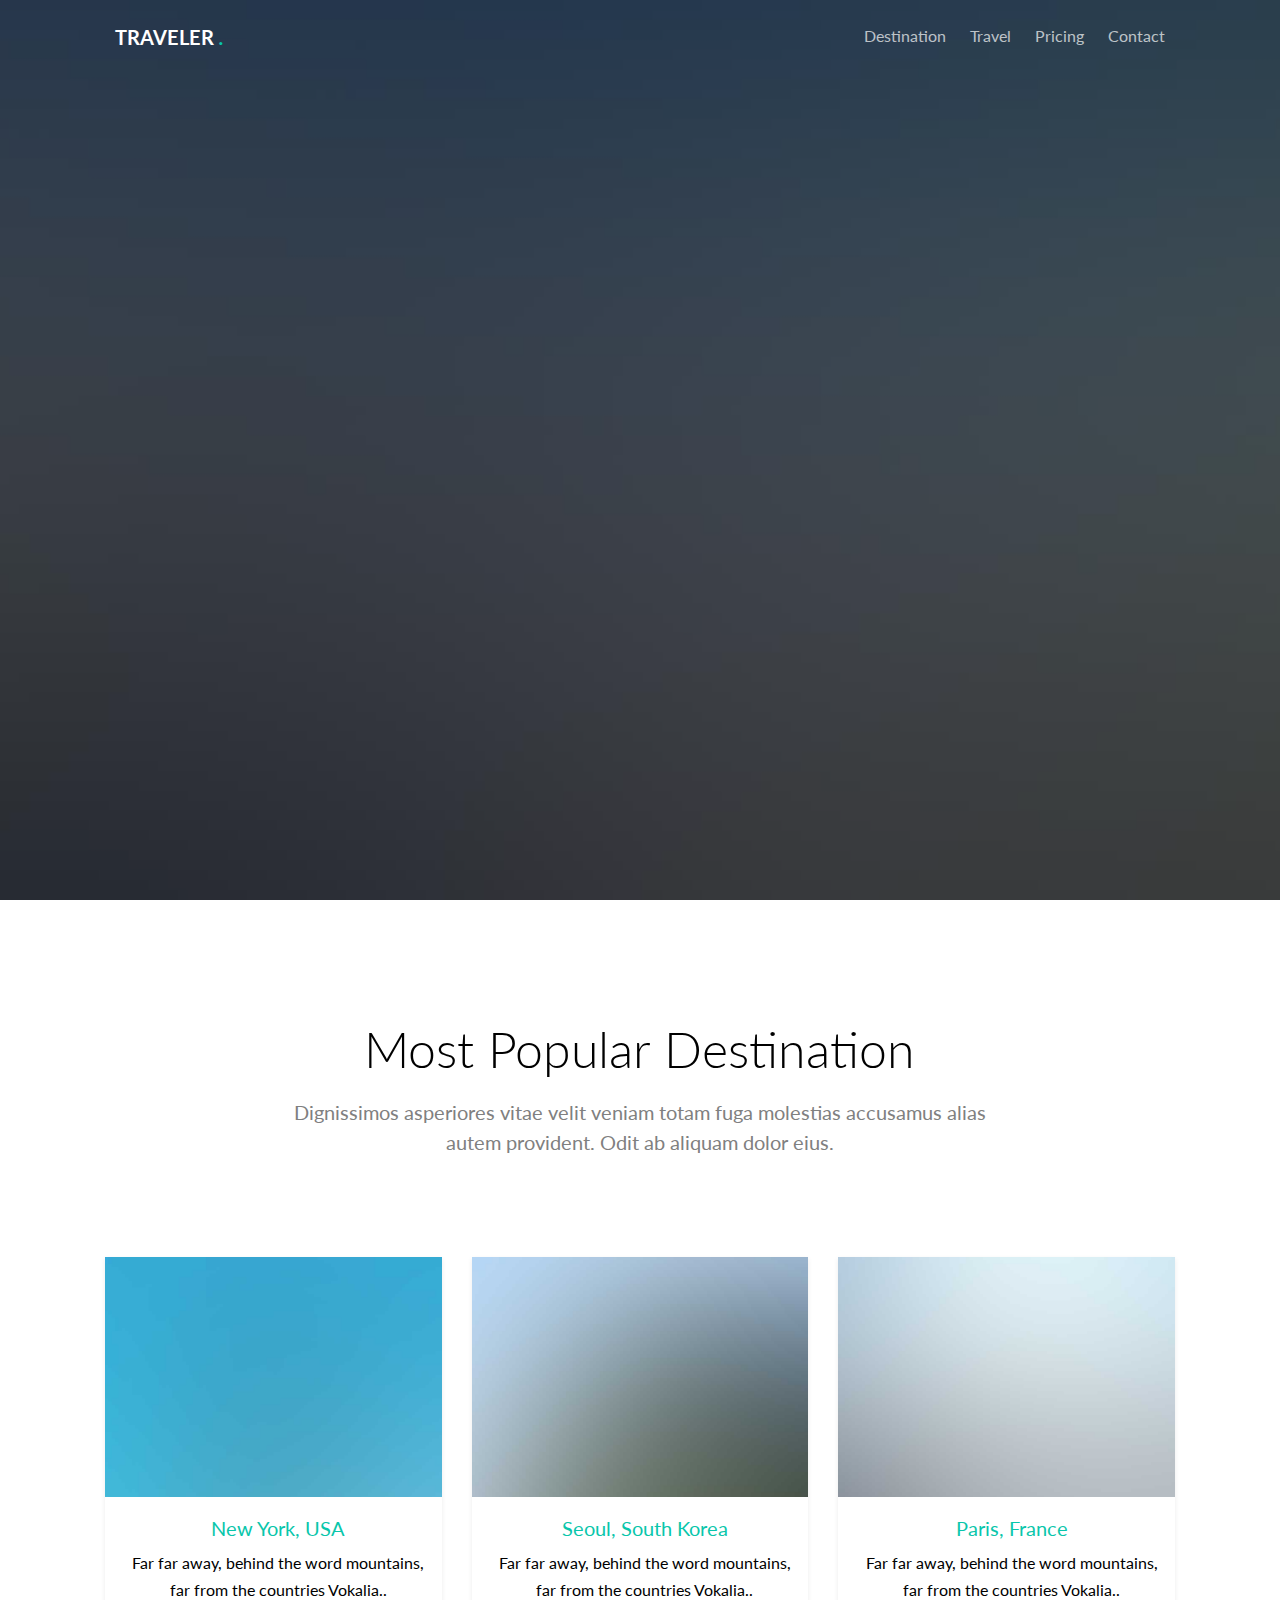
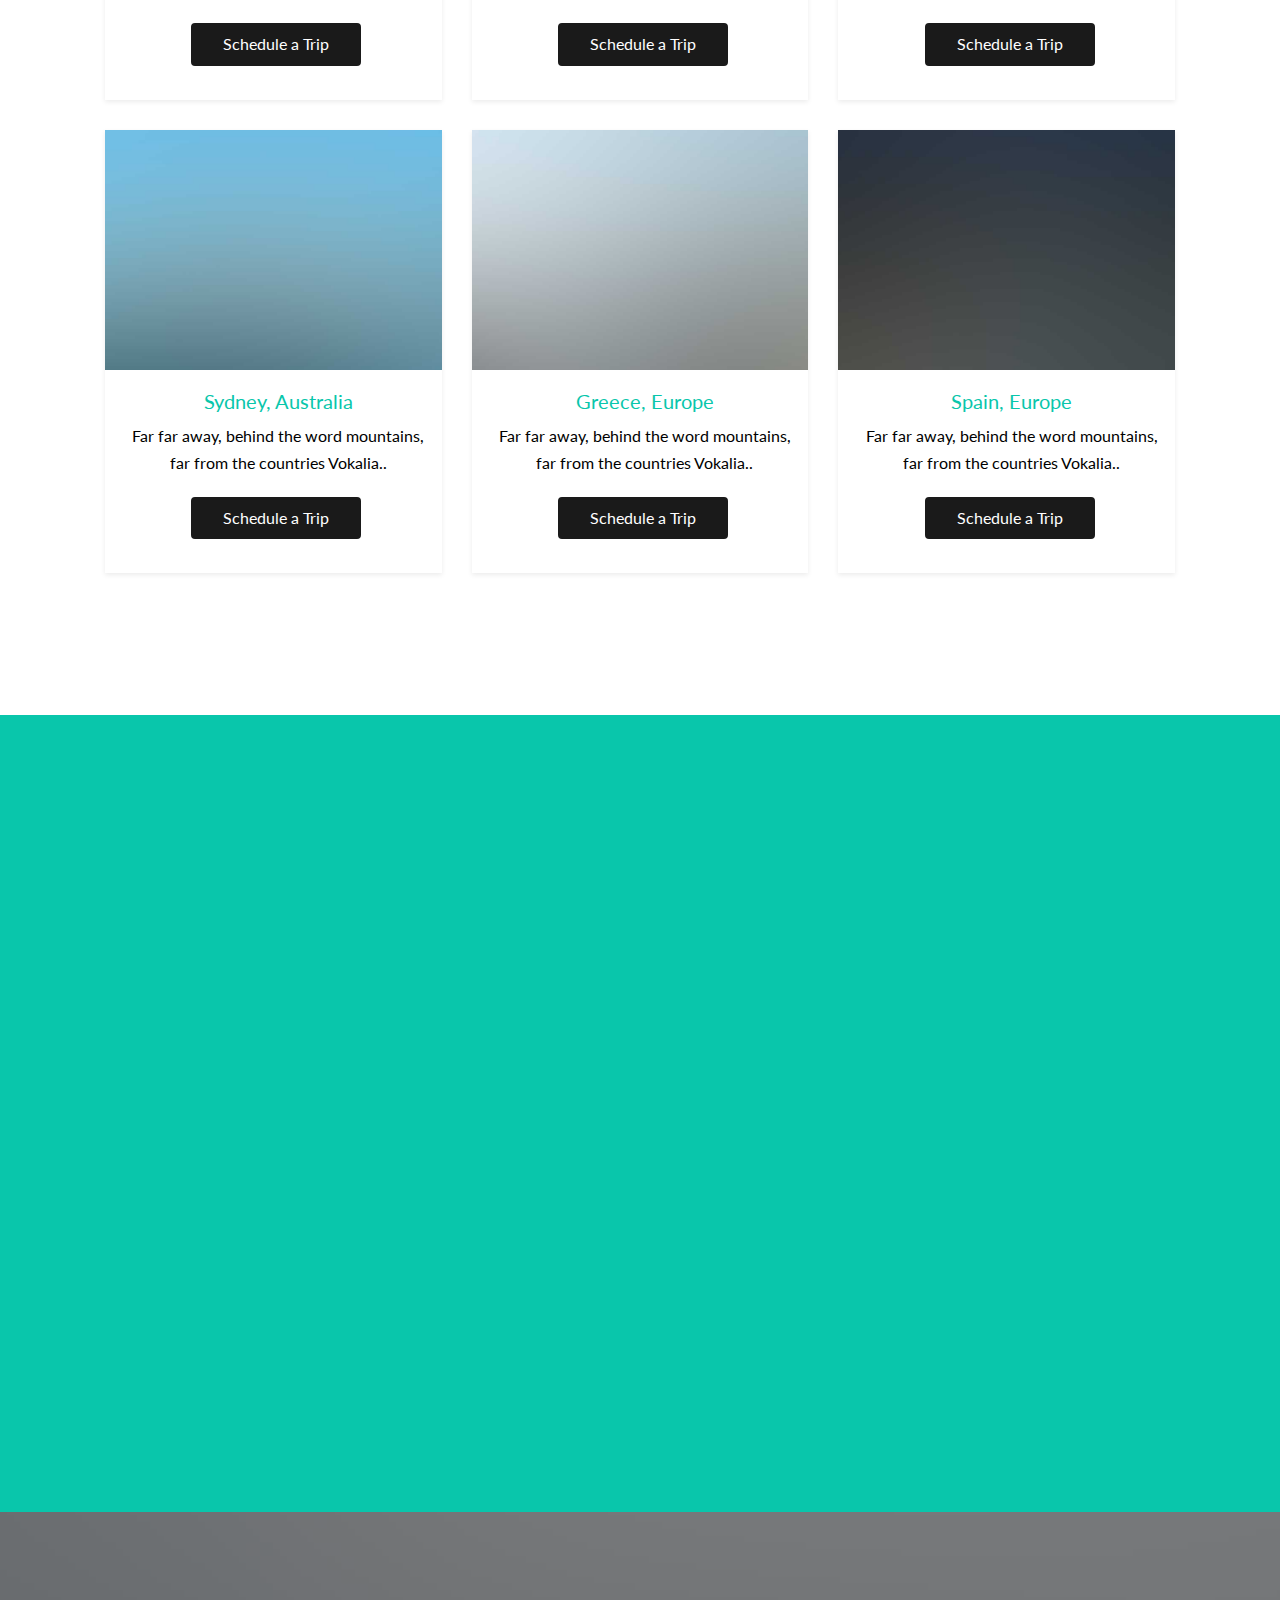
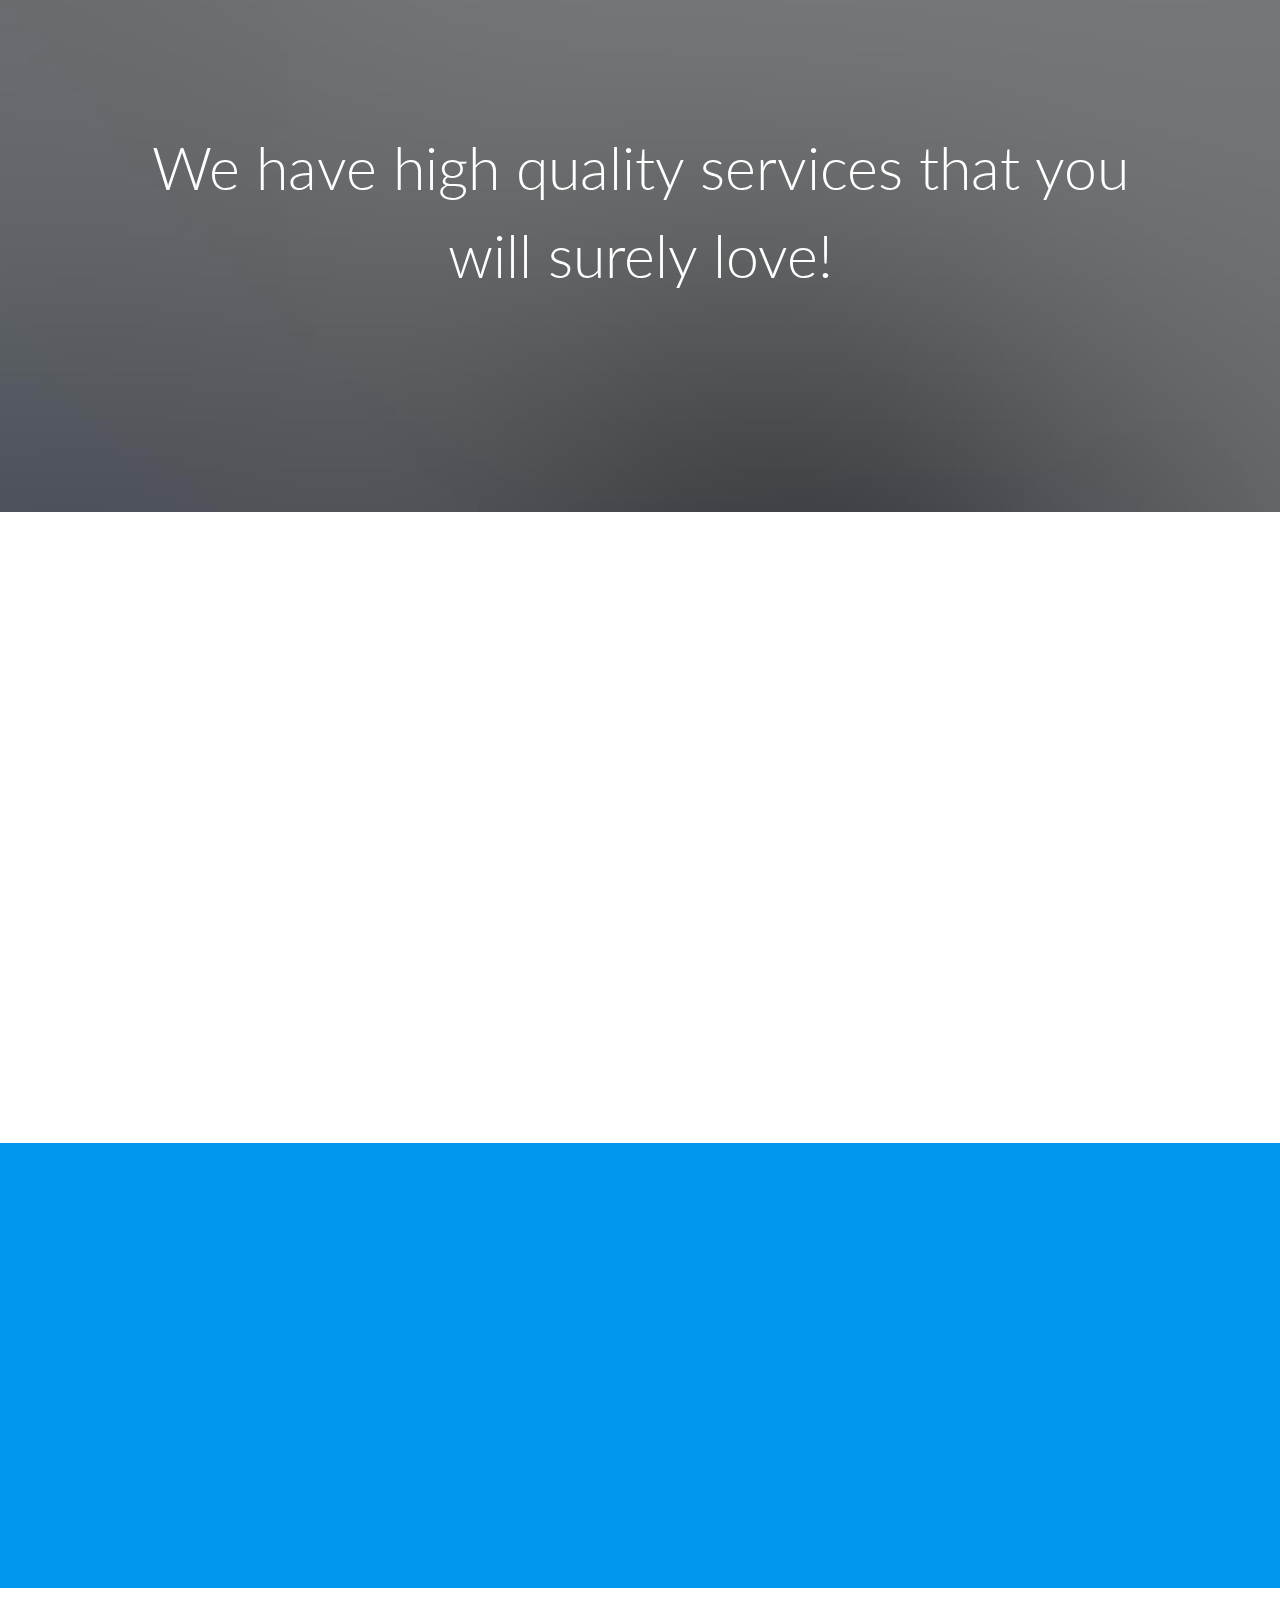
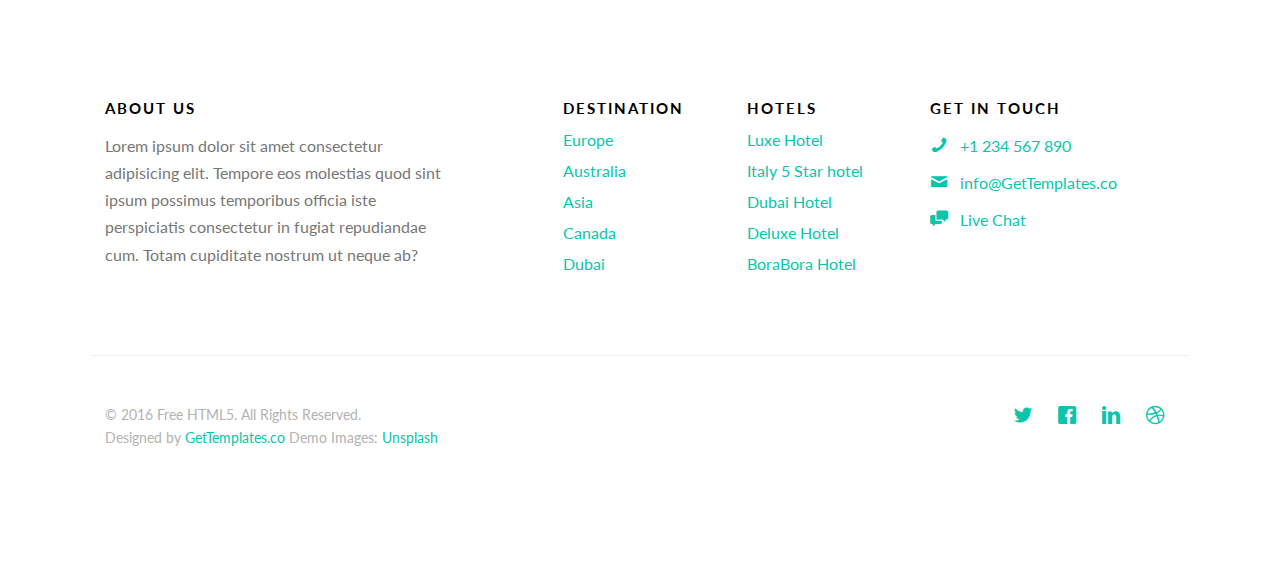
<file: index - Copy.html>
<!DOCTYPE HTML>
<!--
	Aesthetic by gettemplates.co
	Twitter: http://twitter.com/gettemplateco
	URL: http://gettemplates.co
-->
<html>
	<head>
	<meta charset="utf-8">
	<meta http-equiv="X-UA-Compatible" content="IE=edge">
	<title>Traveler &mdash; Free Website Template, Free HTML5 Template by GetTemplates.co</title>
	<meta name="viewport" content="width=device-width, initial-scale=1">
	<meta name="description" content="Free HTML5 Website Template by GetTemplates.co" />
	<meta name="keywords" content="free website templates, free html5, free template, free bootstrap, free website template, html5, css3, mobile first, responsive" />
	<meta name="author" content="GetTemplates.co" />

  	<!-- Facebook and Twitter integration -->
	<meta property="og:title" content=""/>
	<meta property="og:image" content=""/>
	<meta property="og:url" content=""/>
	<meta property="og:site_name" content=""/>
	<meta property="og:description" content=""/>
	<meta name="twitter:title" content="" />
	<meta name="twitter:image" content="" />
	<meta name="twitter:url" content="" />
	<meta name="twitter:card" content="" />

	<link href="https://fonts.googleapis.com/css?family=Lato:300,400,700" rel="stylesheet">

	<!-- Animate.css -->
	<link rel="stylesheet" href="css/animate.css">
	<!-- Icomoon Icon Fonts-->
	<link rel="stylesheet" href="css/icomoon.css">
	<!-- Themify Icons-->
	<link rel="stylesheet" href="css/themify-icons.css">
	<!-- Bootstrap  -->
	<link rel="stylesheet" href="css/bootstrap.css">

	<!-- Magnific Popup -->
	<link rel="stylesheet" href="css/magnific-popup.css">

	<!-- Magnific Popup -->
	<link rel="stylesheet" href="css/bootstrap-datepicker.min.css">

	<!-- Owl Carousel  -->
	<link rel="stylesheet" href="css/owl.carousel.min.css">
	<link rel="stylesheet" href="css/owl.theme.default.min.css">

	<!-- Theme style  -->
	<link rel="stylesheet" href="css/style.css">

	<!-- Modernizr JS -->
	<script src="js/modernizr-2.6.2.min.js"></script>
	<!-- FOR IE9 below -->
	<!--[if lt IE 9]>
	<script src="js/respond.min.js"></script>
	<![endif]-->

	</head>
	<body>

	<div class="gtco-loader"></div>

	<div id="page">


	<!-- <div class="page-inner"> -->
	<nav class="gtco-nav" role="navigation">
		<div class="gtco-container">

			<div class="row">
				<div class="col-sm-4 col-xs-12">
					<div id="gtco-logo"><a href="index.html">Traveler <em>.</em></a></div>
				</div>
				<div class="col-xs-8 text-right menu-1">
					<ul>
						<li><a href="destination.html">Destination</a></li>
						<li class="has-dropdown">
							<a href="#">Travel</a>
							<ul class="dropdown">
								<li><a href="#">Europe</a></li>
								<li><a href="#">Asia</a></li>
								<li><a href="#">America</a></li>
								<li><a href="#">Canada</a></li>
							</ul>
						</li>
						<li><a href="pricing.html">Pricing</a></li>
						<li><a href="contact.html">Contact</a></li>
					</ul>
				</div>
			</div>

		</div>
	</nav>

	<header id="gtco-header" class="gtco-cover gtco-cover-md" role="banner" style="background-image: url(images/img_bg_2.jpg)">
		<div class="overlay"></div>
		<div class="gtco-container">
			<div class="row">
				<div class="col-md-12 col-md-offset-0 text-left">


					<div class="row row-mt-15em">
						<div class="col-md-7 mt-text animate-box" data-animate-effect="fadeInUp">
							<h1>Planing Trip To Anywhere in The World?</h1>
						</div>
						<div class="col-md-4 col-md-push-1 animate-box" data-animate-effect="fadeInRight">
							<div class="form-wrap">
								<div class="tab">
									
									<div class="tab-content">
										<div class="tab-content-inner active" data-content="signup">
											<h3>Book Your Trip</h3>
											<form action="#">
												<div class="row form-group">
													<div class="col-md-12">
														<label for="fullname">Your Name</label>
														<input type="text" id="fullname" class="form-control">
													</div>
												</div>
												<div class="row form-group">
													<div class="col-md-12">
														<label for="activities">Activities</label>
														<select name="#" id="activities" class="form-control">
															<option value="">Activities</option>
															<option value="">Hiking</option>
															<option value="">Caving</option>
															<option value="">Swimming</option>
														</select>
													</div>
												</div>
												<div class="row form-group">
													<div class="col-md-12">
														<label for="destination">Destination</label>
														<select name="#" id="destination" class="form-control">
															<option value="">Philippines</option>
															<option value="">USA</option>
															<option value="">Australia</option>
															<option value="">Singapore</option>
														</select>
													</div>
												</div>

												<div class="row form-group">
													<div class="col-md-12">
														<label for="date-start">Date Travel</label>
														<input type="text" id="date-start" class="form-control">
													</div>
												</div>

												<div class="row form-group">
													<div class="col-md-12">
														<input type="submit" class="btn btn-primary btn-block" value="Submit">
													</div>
												</div>
											</form>
										</div>


									</div>
								</div>
							</div>
						</div>
					</div>


				</div>
			</div>
		</div>
	</header>

	<div class="gtco-section">
		<div class="gtco-container">
			<div class="row">
				<div class="col-md-8 col-md-offset-2 text-center gtco-heading">
					<h2>Most Popular Destination</h2>
					<p>Dignissimos asperiores vitae velit veniam totam fuga molestias accusamus alias autem provident. Odit ab aliquam dolor eius.</p>
				</div>
			</div>
			<div class="row">

				<div class="col-lg-4 col-md-4 col-sm-6">
					<a href="images/img_1.jpg" class="fh5co-card-item image-popup">
						<figure>
							<div class="overlay"><i class="ti-plus"></i></div>
							<img src="images/img_1.jpg" alt="Image" class="img-responsive">
						</figure>
						<div class="fh5co-text">
							<h2>New York, USA</h2>
							<p>Far far away, behind the word mountains, far from the countries Vokalia..</p>
							<p><span class="btn btn-primary">Schedule a Trip</span></p>
						</div>
					</a>
				</div>
				<div class="col-lg-4 col-md-4 col-sm-6">
					<a href="images/img_2.jpg" class="fh5co-card-item image-popup">
						<figure>
							<div class="overlay"><i class="ti-plus"></i></div>
							<img src="images/img_2.jpg" alt="Image" class="img-responsive">
						</figure>
						<div class="fh5co-text">
							<h2>Seoul, South Korea</h2>
							<p>Far far away, behind the word mountains, far from the countries Vokalia..</p>
							<p><span class="btn btn-primary">Schedule a Trip</span></p>
						</div>
					</a>
				</div>
				<div class="col-lg-4 col-md-4 col-sm-6">
					<a href="images/img_3.jpg" class="fh5co-card-item image-popup">
						<figure>
							<div class="overlay"><i class="ti-plus"></i></div>
							<img src="images/img_3.jpg" alt="Image" class="img-responsive">
						</figure>
						<div class="fh5co-text">
							<h2>Paris, France</h2>
							<p>Far far away, behind the word mountains, far from the countries Vokalia..</p>
							<p><span class="btn btn-primary">Schedule a Trip</span></p>
						</div>
					</a>
				</div>


				<div class="col-lg-4 col-md-4 col-sm-6">
					<a href="images/img_4.jpg" class="fh5co-card-item image-popup">
						<figure>
							<div class="overlay"><i class="ti-plus"></i></div>
							<img src="images/img_4.jpg" alt="Image" class="img-responsive">
						</figure>
						<div class="fh5co-text">
							<h2>Sydney, Australia</h2>
							<p>Far far away, behind the word mountains, far from the countries Vokalia..</p>
							<p><span class="btn btn-primary">Schedule a Trip</span></p>
						</div>
					</a>
				</div>

				<div class="col-lg-4 col-md-4 col-sm-6">
					<a href="images/img_5.jpg" class="fh5co-card-item image-popup">
						<figure>
							<div class="overlay"><i class="ti-plus"></i></div>
							<img src="images/img_5.jpg" alt="Image" class="img-responsive">
						</figure>
						<div class="fh5co-text">
							<h2>Greece, Europe</h2>
							<p>Far far away, behind the word mountains, far from the countries Vokalia..</p>
							<p><span class="btn btn-primary">Schedule a Trip</span></p>
						</div>
					</a>
				</div>

				<div class="col-lg-4 col-md-4 col-sm-6">
					<a href="images/img_6.jpg" class="fh5co-card-item image-popup">
						<figure>
							<div class="overlay"><i class="ti-plus"></i></div>
							<img src="images/img_6.jpg" alt="Image" class="img-responsive">
						</figure>
						<div class="fh5co-text">
							<h2>Spain, Europe</h2>
							<p>Far far away, behind the word mountains, far from the countries Vokalia..</p>
							<p><span class="btn btn-primary">Schedule a Trip</span></p>
						</div>
					</a>
				</div>

			</div>
		</div>
	</div>

	<div id="gtco-features">
		<div class="gtco-container">
			<div class="row">
				<div class="col-md-8 col-md-offset-2 text-center gtco-heading animate-box">
					<h2>How It Works</h2>
					<p>Dignissimos asperiores vitae velit veniam totam fuga molestias accusamus alias autem provident. Odit ab aliquam dolor eius.</p>
				</div>
			</div>
			<div class="row">
				<div class="col-md-4 col-sm-6">
					<div class="feature-center animate-box" data-animate-effect="fadeIn">
						<span class="icon">
							<i>1</i>
						</span>
						<h3>Lorem ipsum dolor sit amet</h3>
						<p>Dignissimos asperiores vitae velit veniam totam fuga molestias accusamus alias autem provident. Odit ab aliquam dolor eius.</p>
					</div>
				</div>
				<div class="col-md-4 col-sm-6">
					<div class="feature-center animate-box" data-animate-effect="fadeIn">
						<span class="icon">
							<i>2</i>
						</span>
						<h3>Consectetur adipisicing elit</h3>
						<p>Dignissimos asperiores vitae velit veniam totam fuga molestias accusamus alias autem provident. Odit ab aliquam dolor eius.</p>
					</div>
				</div>
				<div class="col-md-4 col-sm-6">
					<div class="feature-center animate-box" data-animate-effect="fadeIn">
						<span class="icon">
							<i>3</i>
						</span>
						<h3>Dignissimos asperiores vitae</h3>
						<p>Dignissimos asperiores vitae velit veniam totam fuga molestias accusamus alias autem provident. Odit ab aliquam dolor eius.</p>
					</div>
				</div>


			</div>
		</div>
	</div>


	<div class="gtco-cover gtco-cover-sm" style="background-image: url(images/img_bg_1.jpg)"  data-stellar-background-ratio="0.5">
		<div class="overlay"></div>
		<div class="gtco-container text-center">
			<div class="display-t">
				<div class="display-tc">
					<h1>We have high quality services that you will surely love!</h1>
				</div>
			</div>
		</div>
	</div>

	<div id="gtco-counter" class="gtco-section">
		<div class="gtco-container">

			<div class="row">
				<div class="col-md-8 col-md-offset-2 text-center gtco-heading animate-box">
					<h2>Our Success</h2>
					<p>Dignissimos asperiores vitae velit veniam totam fuga molestias accusamus alias autem provident. Odit ab aliquam dolor eius.</p>
				</div>
			</div>

			<div class="row">

				<div class="col-md-3 col-sm-6 animate-box" data-animate-effect="fadeInUp">
					<div class="feature-center">
						<span class="counter js-counter" data-from="0" data-to="196" data-speed="5000" data-refresh-interval="50">1</span>
						<span class="counter-label">Destination</span>

					</div>
				</div>
				<div class="col-md-3 col-sm-6 animate-box" data-animate-effect="fadeInUp">
					<div class="feature-center">
						<span class="counter js-counter" data-from="0" data-to="97" data-speed="5000" data-refresh-interval="50">1</span>
						<span class="counter-label">Hotels</span>
					</div>
				</div>
				<div class="col-md-3 col-sm-6 animate-box" data-animate-effect="fadeInUp">
					<div class="feature-center">
						<span class="counter js-counter" data-from="0" data-to="12402" data-speed="5000" data-refresh-interval="50">1</span>
						<span class="counter-label">Travelers</span>
					</div>
				</div>
				<div class="col-md-3 col-sm-6 animate-box" data-animate-effect="fadeInUp">
					<div class="feature-center">
						<span class="counter js-counter" data-from="0" data-to="12202" data-speed="5000" data-refresh-interval="50">1</span>
						<span class="counter-label">Happy Customer</span>

					</div>
				</div>

			</div>
		</div>
	</div>



	<div id="gtco-subscribe">
		<div class="gtco-container">
			<div class="row animate-box">
				<div class="col-md-8 col-md-offset-2 text-center gtco-heading">
					<h2>Subscribe</h2>
					<p>Be the first to know about the new templates.</p>
				</div>
			</div>
			<div class="row animate-box">
				<div class="col-md-8 col-md-offset-2">
					<form class="form-inline">
						<div class="col-md-6 col-sm-6">
							<div class="form-group">
								<label for="email" class="sr-only">Email</label>
								<input type="email" class="form-control" id="email" placeholder="Your Email">
							</div>
						</div>
						<div class="col-md-6 col-sm-6">
							<button type="submit" class="btn btn-default btn-block">Subscribe</button>
						</div>
					</form>
				</div>
			</div>
		</div>
	</div>

	<footer id="gtco-footer" role="contentinfo">
		<div class="gtco-container">
			<div class="row row-p	b-md">

				<div class="col-md-4">
					<div class="gtco-widget">
						<h3>About Us</h3>
						<p>Lorem ipsum dolor sit amet consectetur adipisicing elit. Tempore eos molestias quod sint ipsum possimus temporibus officia iste perspiciatis consectetur in fugiat repudiandae cum. Totam cupiditate nostrum ut neque ab?</p>
					</div>
				</div>

				<div class="col-md-2 col-md-push-1">
					<div class="gtco-widget">
						<h3>Destination</h3>
						<ul class="gtco-footer-links">
							<li><a href="#">Europe</a></li>
							<li><a href="#">Australia</a></li>
							<li><a href="#">Asia</a></li>
							<li><a href="#">Canada</a></li>
							<li><a href="#">Dubai</a></li>
						</ul>
					</div>
				</div>

				<div class="col-md-2 col-md-push-1">
					<div class="gtco-widget">
						<h3>Hotels</h3>
						<ul class="gtco-footer-links">
							<li><a href="#">Luxe Hotel</a></li>
							<li><a href="#">Italy 5 Star hotel</a></li>
							<li><a href="#">Dubai Hotel</a></li>
							<li><a href="#">Deluxe Hotel</a></li>
							<li><a href="#">BoraBora Hotel</a></li>
						</ul>
					</div>
				</div>

				<div class="col-md-3 col-md-push-1">
					<div class="gtco-widget">
						<h3>Get In Touch</h3>
						<ul class="gtco-quick-contact">
							<li><a href="#"><i class="icon-phone"></i> +1 234 567 890</a></li>
							<li><a href="#"><i class="icon-mail2"></i> info@GetTemplates.co</a></li>
							<li><a href="#"><i class="icon-chat"></i> Live Chat</a></li>
						</ul>
					</div>
				</div>

			</div>

			<div class="row copyright">
				<div class="col-md-12">
					<p class="pull-left">
						<small class="block">&copy; 2016 Free HTML5. All Rights Reserved.</small>
						<small class="block">Designed by <a href="http://GetTemplates.co/" target="_blank">GetTemplates.co</a> Demo Images: <a href="http://unsplash.com/" target="_blank">Unsplash</a></small>
					</p>
					<p class="pull-right">
						<ul class="gtco-social-icons pull-right">
							<li><a href="#"><i class="icon-twitter"></i></a></li>
							<li><a href="#"><i class="icon-facebook"></i></a></li>
							<li><a href="#"><i class="icon-linkedin"></i></a></li>
							<li><a href="#"><i class="icon-dribbble"></i></a></li>
						</ul>
					</p>
				</div>
			</div>

		</div>
	</footer>
	<!-- </div> -->

	</div>

	<div class="gototop js-top">
		<a href="#" class="js-gotop"><i class="icon-arrow-up"></i></a>
	</div>

	<!-- jQuery -->
	<script src="js/jquery.min.js"></script>
	<!-- jQuery Easing -->
	<script src="js/jquery.easing.1.3.js"></script>
	<!-- Bootstrap -->
	<script src="js/bootstrap.min.js"></script>
	<!-- Waypoints -->
	<script src="js/jquery.waypoints.min.js"></script>
	<!-- Carousel -->
	<script src="js/owl.carousel.min.js"></script>
	<!-- countTo -->
	<script src="js/jquery.countTo.js"></script>

	<!-- Stellar Parallax -->
	<script src="js/jquery.stellar.min.js"></script>

	<!-- Magnific Popup -->
	<script src="js/jquery.magnific-popup.min.js"></script>
	<script src="js/magnific-popup-options.js"></script>

	<!-- Datepicker -->
	<script src="js/bootstrap-datepicker.min.js"></script>


	<!-- Main -->
	<script src="js/main.js"></script>

	</body>
</html>
</file>
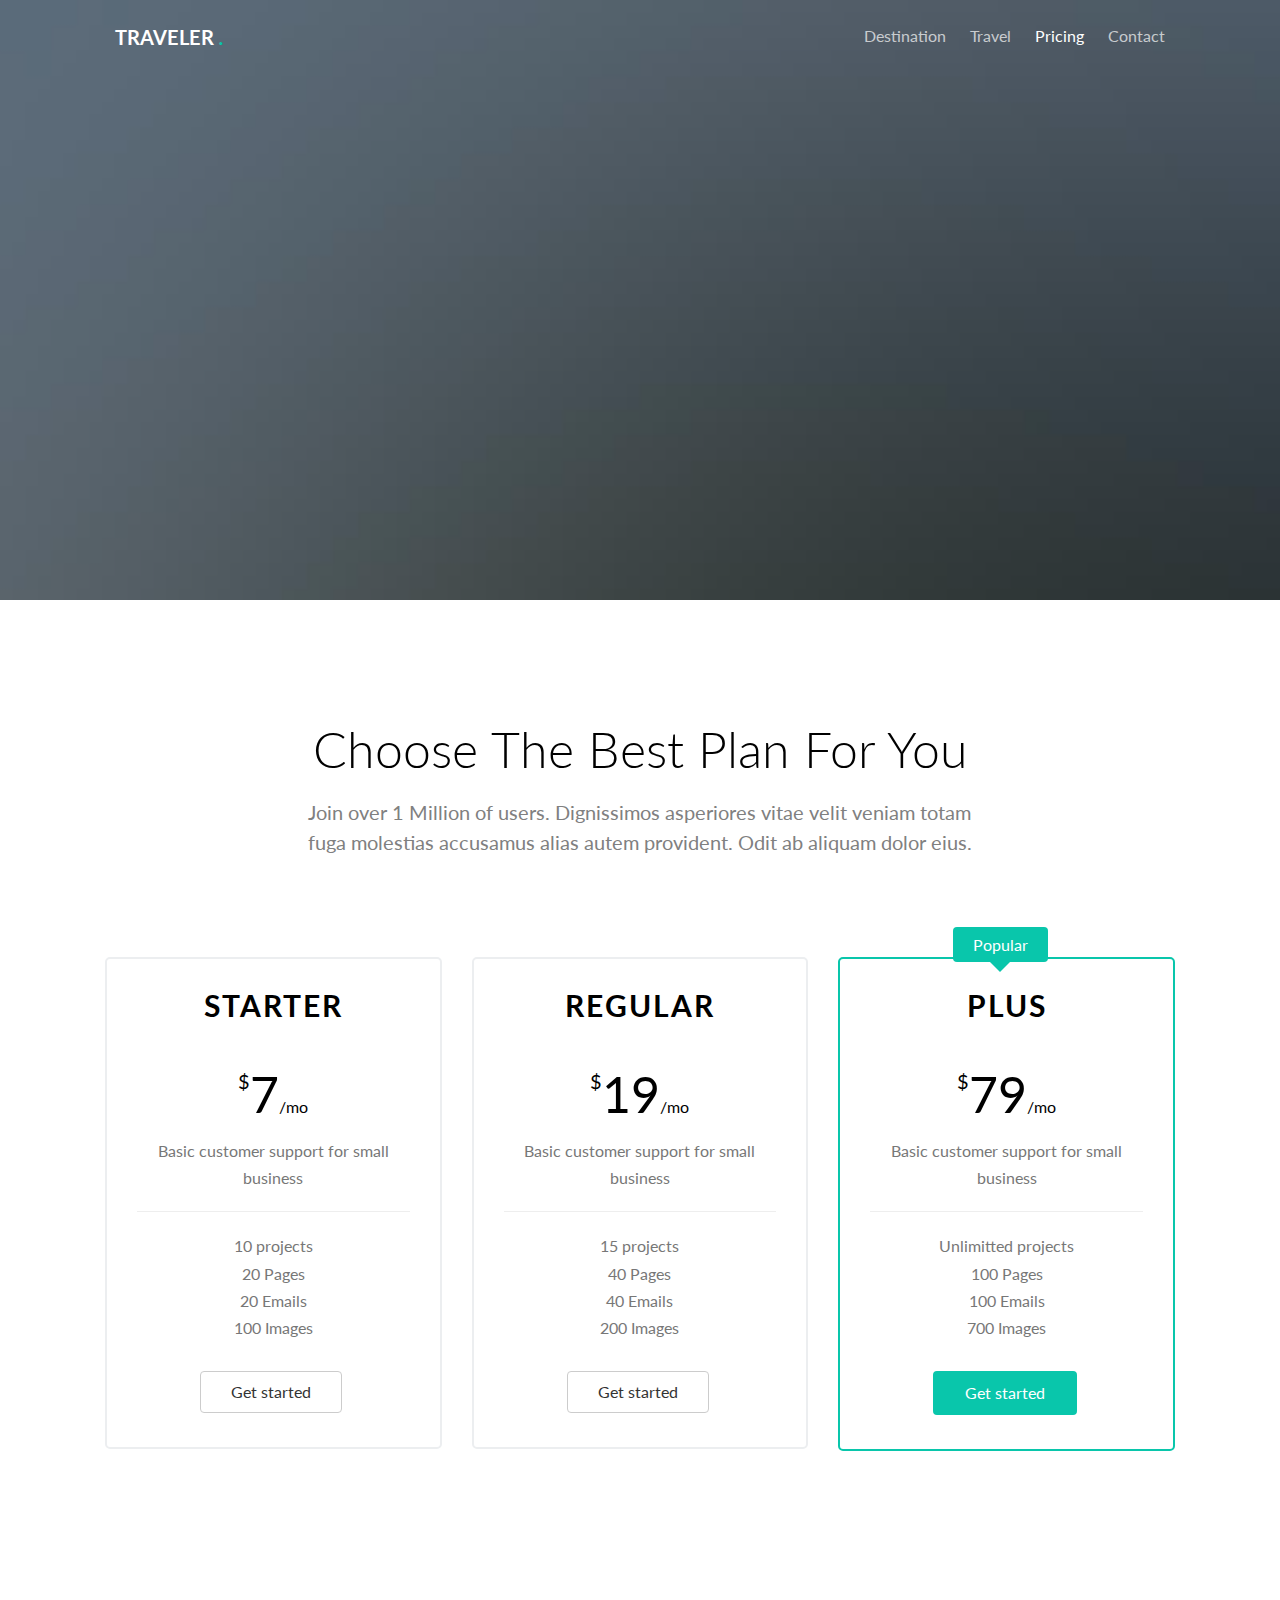
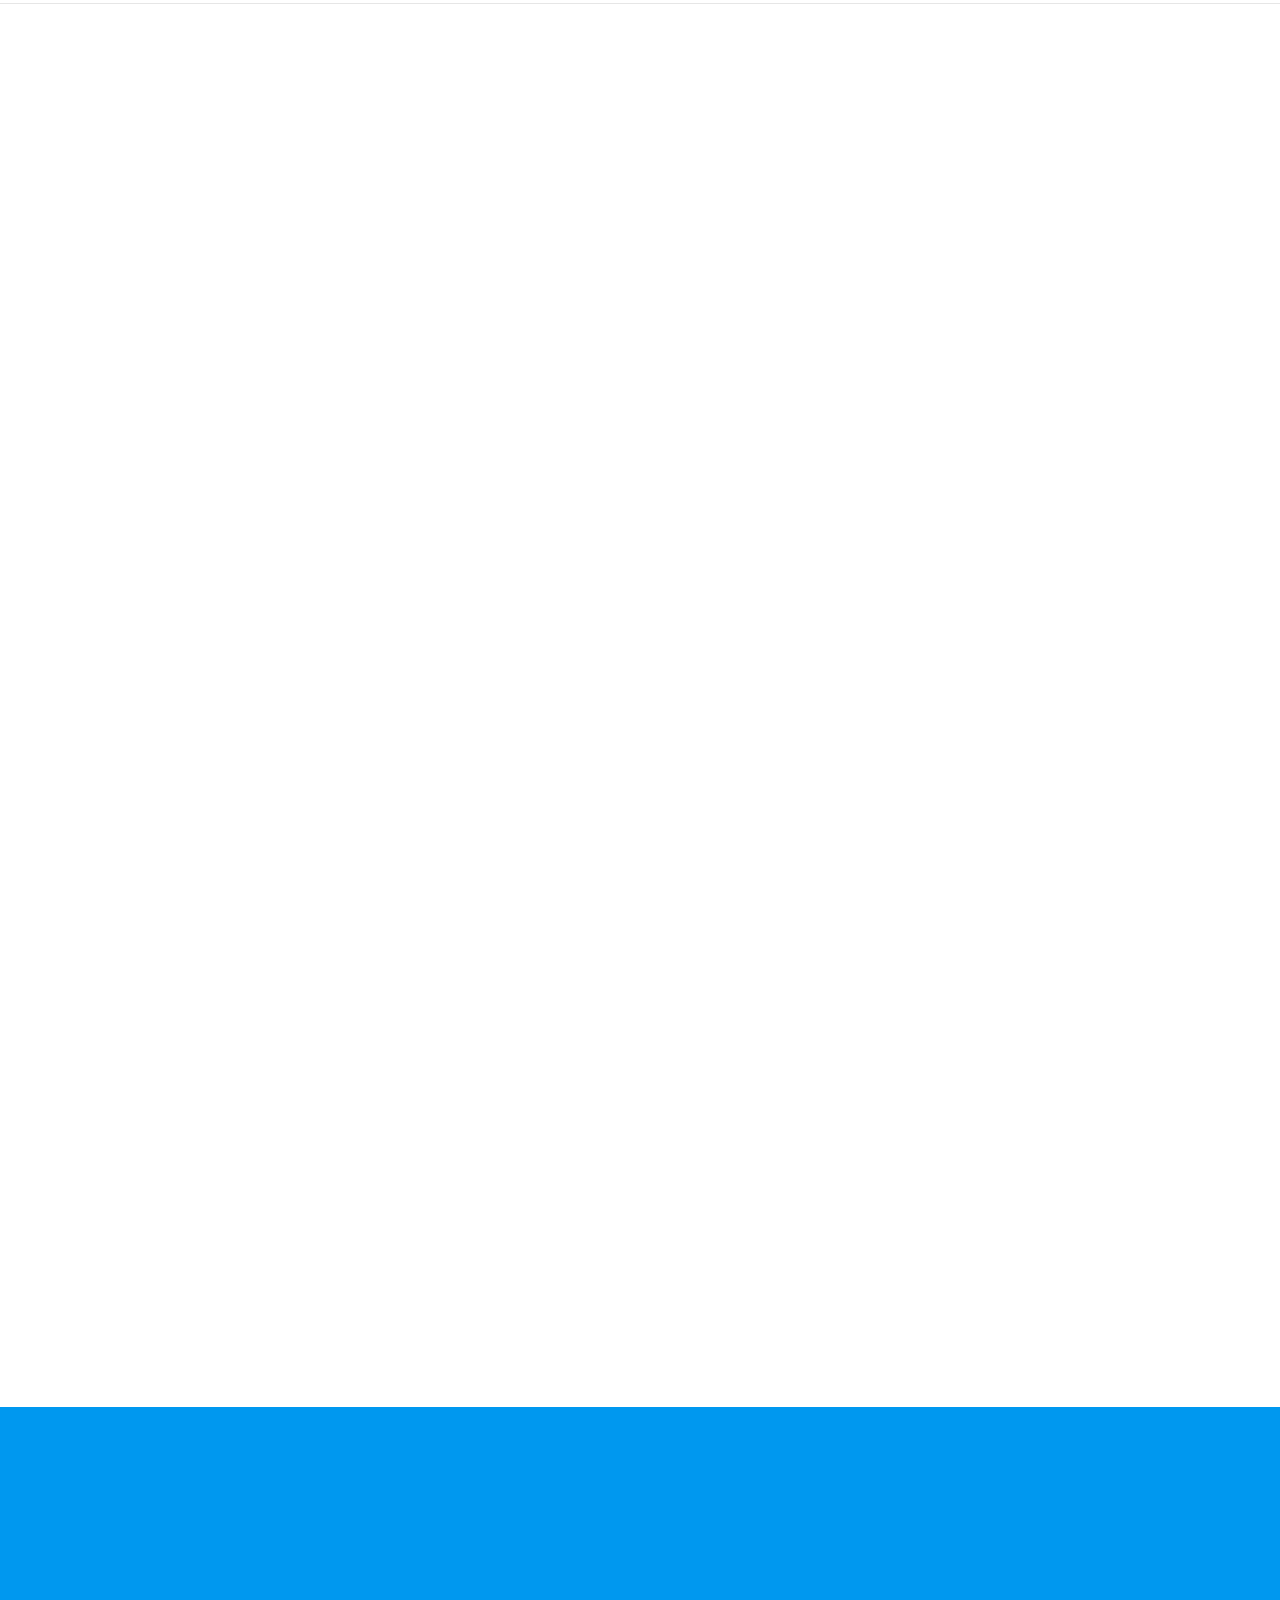
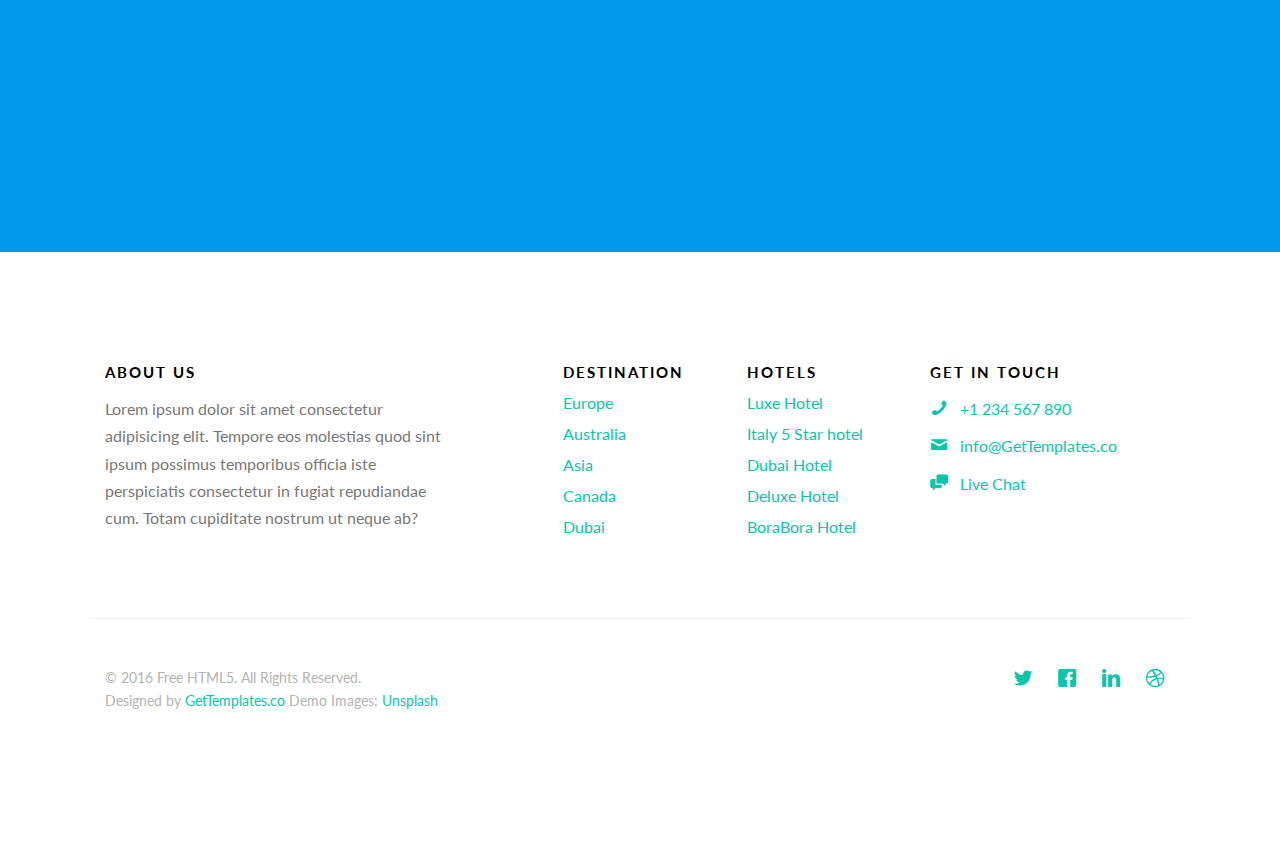
<file: pricing.html>
<!DOCTYPE HTML>
<!--
	Aesthetic by gettemplates.co
	Twitter: http://twitter.com/gettemplateco
	URL: http://gettemplates.co
-->
<html>
	<head>
	<meta charset="utf-8">
	<meta http-equiv="X-UA-Compatible" content="IE=edge">
	<title>Traveler &mdash; Free Website Template, Free HTML5 Template by GetTemplates.co</title>
	<meta name="viewport" content="width=device-width, initial-scale=1">
	<meta name="description" content="Free HTML5 Website Template by GetTemplates.co" />
	<meta name="keywords" content="free website templates, free html5, free template, free bootstrap, free website template, html5, css3, mobile first, responsive" />
	<meta name="author" content="GetTemplates.co" />

  	<!-- Facebook and Twitter integration -->
	<meta property="og:title" content=""/>
	<meta property="og:image" content=""/>
	<meta property="og:url" content=""/>
	<meta property="og:site_name" content=""/>
	<meta property="og:description" content=""/>
	<meta name="twitter:title" content="" />
	<meta name="twitter:image" content="" />
	<meta name="twitter:url" content="" />
	<meta name="twitter:card" content="" />

	<link href="https://fonts.googleapis.com/css?family=Lato:300,400,700" rel="stylesheet">
	
	<!-- Animate.css -->
	<link rel="stylesheet" href="css/animate.css">
	<!-- Icomoon Icon Fonts-->
	<link rel="stylesheet" href="css/icomoon.css">
	<!-- Themify Icons-->
	<link rel="stylesheet" href="css/themify-icons.css">
	<!-- Bootstrap  -->
	<link rel="stylesheet" href="css/bootstrap.css">

	<!-- Magnific Popup -->
	<link rel="stylesheet" href="css/magnific-popup.css">

	<!-- Magnific Popup -->
	<link rel="stylesheet" href="css/bootstrap-datepicker.min.css">

	<!-- Owl Carousel  -->
	<link rel="stylesheet" href="css/owl.carousel.min.css">
	<link rel="stylesheet" href="css/owl.theme.default.min.css">

	<!-- Theme style  -->
	<link rel="stylesheet" href="css/style.css">

	<!-- Modernizr JS -->
	<script src="js/modernizr-2.6.2.min.js"></script>
	<!-- FOR IE9 below -->
	<!--[if lt IE 9]>
	<script src="js/respond.min.js"></script>
	<![endif]-->

	</head>
	<body>
		
	<div class="gtco-loader"></div>
	
	<div id="page">

	
	<!-- <div class="page-inner"> -->
	<nav class="gtco-nav" role="navigation">
		<div class="gtco-container">
			
			<div class="row">
				<div class="col-sm-4 col-xs-12">
					<div id="gtco-logo"><a href="index.html">Traveler <em>.</em></a></div>
				</div>
				<div class="col-xs-8 text-right menu-1">
					<ul>
						<li><a href="destination.html">Destination</a></li>
						<li class="has-dropdown">
							<a href="#">Travel</a>
							<ul class="dropdown">
								<li><a href="#">Europe</a></li>
								<li><a href="#">Asia</a></li>
								<li><a href="#">America</a></li>
								<li><a href="#">Canada</a></li>
							</ul>
						</li>
						<li class="active"><a href="pricing.html">Pricing</a></li>
						<li><a href="contact.html">Contact</a></li>
					</ul>	
				</div>
			</div>
			
		</div>
	</nav>
	
	<header id="gtco-header" class="gtco-cover gtco-cover-sm" role="banner" style="background-image: url(images/img_2.jpg)">
		<div class="overlay"></div>
		<div class="gtco-container">
			<div class="row">
				<div class="col-md-12 col-md-offset-0 text-center">
					<div class="row row-mt-15em">

						<div class="col-md-12 mt-text animate-box" data-animate-effect="fadeInUp">
							<h1>Plans for Everyone</h1>	
						</div>
						
					</div>
					
				</div>
			</div>
		</div>
	</header>
	
	
	
	<div class="gtco-section border-bottom">
		<div class="gtco-container">
			<div class="row">
				<div class="col-md-8 col-md-offset-2 text-center gtco-heading">
					<h2>Choose The Best Plan For You</h2>
					<p>Join over 1 Million of users. Dignissimos asperiores vitae velit veniam totam fuga molestias accusamus alias autem provident. Odit ab aliquam dolor eius.</p>
				</div>
			</div>
			<div class="row">
				<div class="col-md-4">
					<div class="price-box">
						<h2 class="pricing-plan">Starter</h2>
						<div class="price"><sup class="currency">$</sup>7<small>/mo</small></div>
						<p>Basic customer support for small business</p>
						<hr>
						<ul class="pricing-info">
							<li>10 projects</li>
							<li>20 Pages</li>
							<li>20 Emails</li>
							<li>100 Images</li>
						</ul>
						<a href="#" class="btn btn-default btn-sm">Get started</a>
					</div>
				</div>
				<div class="col-md-4">
					<div class="price-box">
						<h2 class="pricing-plan">Regular</h2>
						<div class="price"><sup class="currency">$</sup>19<small>/mo</small></div>
						<p>Basic customer support for small business</p>
						<hr>
						<ul class="pricing-info">
							<li>15 projects</li>
							<li>40 Pages</li>
							<li>40 Emails</li>
							<li>200 Images</li>
						</ul>
						<a href="#" class="btn btn-default btn-sm">Get started</a>
					</div>
				</div>
				<div class="col-md-4">
					<div class="price-box popular">
						<div class="popular-text">Popular</div>
						<h2 class="pricing-plan">Plus</h2>
						<div class="price"><sup class="currency">$</sup>79<small>/mo</small></div>
						<p>Basic customer support for small business</p>
						<hr>
						<ul class="pricing-info">
							<li>Unlimitted projects</li>
							<li>100 Pages</li>
							<li>100 Emails</li>
							<li>700 Images</li>
						</ul>
						<a href="#" class="btn btn-primary btn-sm">Get started</a>
					</div>
				</div>
			</div>
		</div>
	</div>

	<div class="gtco-section">
		<div class="gtco-container">
			<div class="row">
				<div class="col-md-8 col-md-offset-2 text-center gtco-heading animate-box">
					<h2>Frequently Ask Questions</h2>
					<p>Dignissimos asperiores vitae velit veniam totam fuga molestias accusamus alias autem provident. Odit ab aliquam dolor eius.</p>
				</div>
			</div>
			<div class="row">
				<div class="col-md-8 col-md-offset-2">
					<ul class="fh5co-faq-list">
						<li class="animate-box">
							<h2>What is Traveler?</h2>
							<p>Far far away, behind the word mountains, far from the countries Vokalia and Consonantia, there live the blind texts. Separated they live in Bookmarksgrove right at the coast of the Semantics, a large language ocean.</p>
						</li>
						<li class="animate-box">
							<h2>What language are available?</h2>
							<p>Far far away, behind the word mountains, far from the countries Vokalia and Consonantia, there live the blind texts. Separated they live in Bookmarksgrove right at the coast of the Semantics, a large language ocean.</p>
						</li>
						<li class="animate-box">
							<h2>I have technical problem, who do I email?</h2>
							<p>Far far away, behind the word mountains, far from the countries Vokalia and Consonantia, there live the blind texts. Separated they live in Bookmarksgrove right at the coast of the Semantics, a large language ocean.</p>
						</li>
						<li class="animate-box">
							<h2>Can I have a username that is already taken?</h2>
							<p>Far far away, behind the word mountains, far from the countries Vokalia and Consonantia, there live the blind texts. Separated they live in Bookmarksgrove right at the coast of the Semantics, a large language ocean.</p>
						</li>
						<li class="animate-box">
							<h2>How do I use Traveler features?</h2>
							<p>Far far away, behind the word mountains, far from the countries Vokalia and Consonantia, there live the blind texts. Separated they live in Bookmarksgrove right at the coast of the Semantics, a large language ocean.</p>
						</li>
						<li class="animate-box">
							<h2>Is Traveler free??</h2>
							<p>Far far away, behind the word mountains, far from the countries Vokalia and Consonantia, there live the blind texts. Separated they live in Bookmarksgrove right at the coast of the Semantics, a large language ocean.</p>
						</li>
					</ul>
				</div>
			</div>
		</div>
	</div>

	
	<div id="gtco-subscribe">
		<div class="gtco-container">
			<div class="row animate-box">
				<div class="col-md-8 col-md-offset-2 text-center gtco-heading">
					<h2>Subscribe</h2>
					<p>Be the first to know about the new templates.</p>
				</div>
			</div>
			<div class="row animate-box">
				<div class="col-md-8 col-md-offset-2">
					<form class="form-inline">
						<div class="col-md-6 col-sm-6">
							<div class="form-group">
								<label for="email" class="sr-only">Email</label>
								<input type="email" class="form-control" id="email" placeholder="Your Email">
							</div>
						</div>
						<div class="col-md-6 col-sm-6">
							<button type="submit" class="btn btn-default btn-block">Subscribe</button>
						</div>
					</form>
				</div>
			</div>
		</div>
	</div>

	<footer id="gtco-footer" role="contentinfo">
		<div class="gtco-container">
			<div class="row row-p	b-md">

				<div class="col-md-4">
					<div class="gtco-widget">
						<h3>About Us</h3>
						<p>Lorem ipsum dolor sit amet consectetur adipisicing elit. Tempore eos molestias quod sint ipsum possimus temporibus officia iste perspiciatis consectetur in fugiat repudiandae cum. Totam cupiditate nostrum ut neque ab?</p>
					</div>
				</div>

				<div class="col-md-2 col-md-push-1">
					<div class="gtco-widget">
						<h3>Destination</h3>
						<ul class="gtco-footer-links">
							<li><a href="#">Europe</a></li>
							<li><a href="#">Australia</a></li>
							<li><a href="#">Asia</a></li>
							<li><a href="#">Canada</a></li>
							<li><a href="#">Dubai</a></li>
						</ul>
					</div>
				</div>

				<div class="col-md-2 col-md-push-1">
					<div class="gtco-widget">
						<h3>Hotels</h3>
						<ul class="gtco-footer-links">
							<li><a href="#">Luxe Hotel</a></li>
							<li><a href="#">Italy 5 Star hotel</a></li>
							<li><a href="#">Dubai Hotel</a></li>
							<li><a href="#">Deluxe Hotel</a></li>
							<li><a href="#">BoraBora Hotel</a></li>
						</ul>
					</div>
				</div>

				<div class="col-md-3 col-md-push-1">
					<div class="gtco-widget">
						<h3>Get In Touch</h3>
						<ul class="gtco-quick-contact">
							<li><a href="#"><i class="icon-phone"></i> +1 234 567 890</a></li>
							<li><a href="#"><i class="icon-mail2"></i> info@GetTemplates.co</a></li>
							<li><a href="#"><i class="icon-chat"></i> Live Chat</a></li>
						</ul>
					</div>
				</div>

			</div>

			<div class="row copyright">
				<div class="col-md-12">
					<p class="pull-left">
						<small class="block">&copy; 2016 Free HTML5. All Rights Reserved.</small> 
						<small class="block">Designed by <a href="http://GetTemplates.co/" target="_blank">GetTemplates.co</a> Demo Images: <a href="http://unsplash.com/" target="_blank">Unsplash</a></small>
					</p>
					<p class="pull-right">
						<ul class="gtco-social-icons pull-right">
							<li><a href="#"><i class="icon-twitter"></i></a></li>
							<li><a href="#"><i class="icon-facebook"></i></a></li>
							<li><a href="#"><i class="icon-linkedin"></i></a></li>
							<li><a href="#"><i class="icon-dribbble"></i></a></li>
						</ul>
					</p>
				</div>
			</div>

		</div>
	</footer>
	<!-- </div> -->

	</div>

	<div class="gototop js-top">
		<a href="#" class="js-gotop"><i class="icon-arrow-up"></i></a>
	</div>
	
	<!-- jQuery -->
	<script src="js/jquery.min.js"></script>
	<!-- jQuery Easing -->
	<script src="js/jquery.easing.1.3.js"></script>
	<!-- Bootstrap -->
	<script src="js/bootstrap.min.js"></script>
	<!-- Waypoints -->
	<script src="js/jquery.waypoints.min.js"></script>
	<!-- Carousel -->
	<script src="js/owl.carousel.min.js"></script>
	<!-- countTo -->
	<script src="js/jquery.countTo.js"></script>

	<!-- Stellar Parallax -->
	<script src="js/jquery.stellar.min.js"></script>

	<!-- Magnific Popup -->
	<script src="js/jquery.magnific-popup.min.js"></script>
	<script src="js/magnific-popup-options.js"></script>
	
	<!-- Datepicker -->
	<script src="js/bootstrap-datepicker.min.js"></script>
	

	<!-- Main -->
	<script src="js/main.js"></script>

	</body>
</html>
</file>
<file: css/icomoon.css>
@font-face {
  font-family: 'icomoon';
  src:  url('../fonts/icomoon/icomoon.eot?6iuir');
  src:  url('../fonts/icomoon/icomoon.eot?6iuir#iefix') format('embedded-opentype'),
    url('../fonts/icomoon/icomoon.ttf?6iuir') format('truetype'),
    url('../fonts/icomoon/icomoon.woff?6iuir') format('woff'),
    url('../fonts/icomoon/icomoon.svg?6iuir#icomoon') format('svg');
  font-weight: normal;
  font-style: normal;
}

[class^="icon-"], [class*=" icon-"] {
  /* use !important to prevent issues with browser extensions that change fonts */
  font-family: 'icomoon' !important;
  speak: none;
  font-style: normal;
  font-weight: normal;
  font-variant: normal;
  text-transform: none;
  line-height: 1;

  /* Better Font Rendering =========== */
  -webkit-font-smoothing: antialiased;
  -moz-osx-font-smoothing: grayscale;
}

.icon-eye:before {
  content: "\e000";
}
.icon-paper-clip:before {
  content: "\e001";
}
.icon-mail:before {
  content: "\e002";
}
.icon-toggle:before {
  content: "\e003";
}
.icon-layout:before {
  content: "\e004";
}
.icon-link:before {
  content: "\e005";
}
.icon-bell:before {
  content: "\e006";
}
.icon-lock:before {
  content: "\e007";
}
.icon-unlock:before {
  content: "\e008";
}
.icon-ribbon:before {
  content: "\e009";
}
.icon-image:before {
  content: "\e010";
}
.icon-signal:before {
  content: "\e011";
}
.icon-target:before {
  content: "\e012";
}
.icon-clipboard:before {
  content: "\e013";
}
.icon-clock:before {
  content: "\e014";
}
.icon-watch:before {
  content: "\e015";
}
.icon-air-play:before {
  content: "\e016";
}
.icon-camera:before {
  content: "\e017";
}
.icon-video:before {
  content: "\e018";
}
.icon-disc:before {
  content: "\e019";
}
.icon-printer:before {
  content: "\e020";
}
.icon-monitor:before {
  content: "\e021";
}
.icon-server:before {
  content: "\e022";
}
.icon-cog:before {
  content: "\e023";
}
.icon-heart:before {
  content: "\e024";
}
.icon-paragraph:before {
  content: "\e025";
}
.icon-align-justify:before {
  content: "\e026";
}
.icon-align-left:before {
  content: "\e027";
}
.icon-align-center:before {
  content: "\e028";
}
.icon-align-right:before {
  content: "\e029";
}
.icon-book:before {
  content: "\e030";
}
.icon-layers:before {
  content: "\e031";
}
.icon-stack:before {
  content: "\e032";
}
.icon-stack-2:before {
  content: "\e033";
}
.icon-paper:before {
  content: "\e034";
}
.icon-paper-stack:before {
  content: "\e035";
}
.icon-search:before {
  content: "\e036";
}
.icon-zoom-in:before {
  content: "\e037";
}
.icon-zoom-out:before {
  content: "\e038";
}
.icon-reply:before {
  content: "\e039";
}
.icon-circle-plus:before {
  content: "\e040";
}
.icon-circle-minus:before {
  content: "\e041";
}
.icon-circle-check:before {
  content: "\e042";
}
.icon-circle-cross:before {
  content: "\e043";
}
.icon-square-plus:before {
  content: "\e044";
}
.icon-square-minus:before {
  content: "\e045";
}
.icon-square-check:before {
  content: "\e046";
}
.icon-square-cross:before {
  content: "\e047";
}
.icon-microphone:before {
  content: "\e048";
}
.icon-record:before {
  content: "\e049";
}
.icon-skip-back:before {
  content: "\e050";
}
.icon-rewind:before {
  content: "\e051";
}
.icon-play:before {
  content: "\e052";
}
.icon-pause:before {
  content: "\e053";
}
.icon-stop:before {
  content: "\e054";
}
.icon-fast-forward:before {
  content: "\e055";
}
.icon-skip-forward:before {
  content: "\e056";
}
.icon-shuffle:before {
  content: "\e057";
}
.icon-repeat:before {
  content: "\e058";
}
.icon-folder:before {
  content: "\e059";
}
.icon-umbrella:before {
  content: "\e060";
}
.icon-moon:before {
  content: "\e061";
}
.icon-thermometer:before {
  content: "\e062";
}
.icon-drop:before {
  content: "\e063";
}
.icon-sun:before {
  content: "\e064";
}
.icon-cloud:before {
  content: "\e065";
}
.icon-cloud-upload:before {
  content: "\e066";
}
.icon-cloud-download:before {
  content: "\e067";
}
.icon-upload:before {
  content: "\e068";
}
.icon-download:before {
  content: "\e069";
}
.icon-location:before {
  content: "\e070";
}
.icon-location-2:before {
  content: "\e071";
}
.icon-map:before {
  content: "\e072";
}
.icon-battery:before {
  content: "\e073";
}
.icon-head:before {
  content: "\e074";
}
.icon-briefcase:before {
  content: "\e075";
}
.icon-speech-bubble:before {
  content: "\e076";
}
.icon-anchor:before {
  content: "\e077";
}
.icon-globe:before {
  content: "\e078";
}
.icon-box:before {
  content: "\e079";
}
.icon-reload:before {
  content: "\e080";
}
.icon-share:before {
  content: "\e081";
}
.icon-marquee:before {
  content: "\e082";
}
.icon-marquee-plus:before {
  content: "\e083";
}
.icon-marquee-minus:before {
  content: "\e084";
}
.icon-tag:before {
  content: "\e085";
}
.icon-power:before {
  content: "\e086";
}
.icon-command:before {
  content: "\e087";
}
.icon-alt:before {
  content: "\e088";
}
.icon-esc:before {
  content: "\e089";
}
.icon-bar-graph:before {
  content: "\e090";
}
.icon-bar-graph-2:before {
  content: "\e091";
}
.icon-pie-graph:before {
  content: "\e092";
}
.icon-star:before {
  content: "\e093";
}
.icon-arrow-left:before {
  content: "\e094";
}
.icon-arrow-right:before {
  content: "\e095";
}
.icon-arrow-up:before {
  content: "\e096";
}
.icon-arrow-down:before {
  content: "\e097";
}
.icon-volume:before {
  content: "\e098";
}
.icon-mute:before {
  content: "\e099";
}
.icon-content-right:before {
  content: "\e100";
}
.icon-content-left:before {
  content: "\e101";
}
.icon-grid:before {
  content: "\e102";
}
.icon-grid-2:before {
  content: "\e103";
}
.icon-columns:before {
  content: "\e104";
}
.icon-loader:before {
  content: "\e105";
}
.icon-bag:before {
  content: "\e106";
}
.icon-ban:before {
  content: "\e107";
}
.icon-flag:before {
  content: "\e108";
}
.icon-trash:before {
  content: "\e109";
}
.icon-expand:before {
  content: "\e110";
}
.icon-contract:before {
  content: "\e111";
}
.icon-maximize:before {
  content: "\e112";
}
.icon-minimize:before {
  content: "\e113";
}
.icon-plus:before {
  content: "\e114";
}
.icon-minus:before {
  content: "\e115";
}
.icon-check:before {
  content: "\e116";
}
.icon-cross:before {
  content: "\e117";
}
.icon-move:before {
  content: "\e118";
}
.icon-delete:before {
  content: "\e119";
}
.icon-menu:before {
  content: "\e120";
}
.icon-archive:before {
  content: "\e121";
}
.icon-inbox:before {
  content: "\e122";
}
.icon-outbox:before {
  content: "\e123";
}
.icon-file:before {
  content: "\e124";
}
.icon-file-add:before {
  content: "\e125";
}
.icon-file-subtract:before {
  content: "\e126";
}
.icon-help:before {
  content: "\e127";
}
.icon-open:before {
  content: "\e128";
}
.icon-ellipsis:before {
  content: "\e129";
}
.icon-add-to-list:before {
  content: "\e900";
}
.icon-classic-computer:before {
  content: "\e901";
}
.icon-controller-fast-backward:before {
  content: "\e902";
}
.icon-creative-commons-attribution:before {
  content: "\e903";
}
.icon-creative-commons-noderivs:before {
  content: "\e904";
}
.icon-creative-commons-noncommercial-eu:before {
  content: "\e905";
}
.icon-creative-commons-noncommercial-us:before {
  content: "\e906";
}
.icon-creative-commons-public-domain:before {
  content: "\e907";
}
.icon-creative-commons-remix:before {
  content: "\e908";
}
.icon-creative-commons-share:before {
  content: "\e909";
}
.icon-creative-commons-sharealike:before {
  content: "\e90a";
}
.icon-creative-commons:before {
  content: "\e90b";
}
.icon-document-landscape:before {
  content: "\e90c";
}
.icon-remove-user:before {
  content: "\e90d";
}
.icon-warning:before {
  content: "\e90e";
}
.icon-arrow-bold-down:before {
  content: "\e90f";
}
.icon-arrow-bold-left:before {
  content: "\e910";
}
.icon-arrow-bold-right:before {
  content: "\e911";
}
.icon-arrow-bold-up:before {
  content: "\e912";
}
.icon-arrow-down2:before {
  content: "\e913";
}
.icon-arrow-left2:before {
  content: "\e914";
}
.icon-arrow-long-down:before {
  content: "\e915";
}
.icon-arrow-long-left:before {
  content: "\e916";
}
.icon-arrow-long-right:before {
  content: "\e917";
}
.icon-arrow-long-up:before {
  content: "\e918";
}
.icon-arrow-right2:before {
  content: "\e919";
}
.icon-arrow-up2:before {
  content: "\e91a";
}
.icon-arrow-with-circle-down:before {
  content: "\e91b";
}
.icon-arrow-with-circle-left:before {
  content: "\e91c";
}
.icon-arrow-with-circle-right:before {
  content: "\e91d";
}
.icon-arrow-with-circle-up:before {
  content: "\e91e";
}
.icon-bookmark:before {
  content: "\e91f";
}
.icon-bookmarks:before {
  content: "\e920";
}
.icon-chevron-down:before {
  content: "\e921";
}
.icon-chevron-left:before {
  content: "\e922";
}
.icon-chevron-right:before {
  content: "\e923";
}
.icon-chevron-small-down:before {
  content: "\e924";
}
.icon-chevron-small-left:before {
  content: "\e925";
}
.icon-chevron-small-right:before {
  content: "\e926";
}
.icon-chevron-small-up:before {
  content: "\e927";
}
.icon-chevron-thin-down:before {
  content: "\e928";
}
.icon-chevron-thin-left:before {
  content: "\e929";
}
.icon-chevron-thin-right:before {
  content: "\e92a";
}
.icon-chevron-thin-up:before {
  content: "\e92b";
}
.icon-chevron-up:before {
  content: "\e92c";
}
.icon-chevron-with-circle-down:before {
  content: "\e92d";
}
.icon-chevron-with-circle-left:before {
  content: "\e92e";
}
.icon-chevron-with-circle-right:before {
  content: "\e92f";
}
.icon-chevron-with-circle-up:before {
  content: "\e930";
}
.icon-cloud2:before {
  content: "\e931";
}
.icon-controller-fast-forward:before {
  content: "\e932";
}
.icon-controller-jump-to-start:before {
  content: "\e933";
}
.icon-controller-next:before {
  content: "\e934";
}
.icon-controller-paus:before {
  content: "\e935";
}
.icon-controller-play:before {
  content: "\e936";
}
.icon-controller-record:before {
  content: "\e937";
}
.icon-controller-stop:before {
  content: "\e938";
}
.icon-controller-volume:before {
  content: "\e939";
}
.icon-dot-single:before {
  content: "\e93a";
}
.icon-dots-three-horizontal:before {
  content: "\e93b";
}
.icon-dots-three-vertical:before {
  content: "\e93c";
}
.icon-dots-two-horizontal:before {
  content: "\e93d";
}
.icon-dots-two-vertical:before {
  content: "\e93e";
}
.icon-download2:before {
  content: "\e93f";
}
.icon-emoji-flirt:before {
  content: "\e940";
}
.icon-flow-branch:before {
  content: "\e941";
}
.icon-flow-cascade:before {
  content: "\e942";
}
.icon-flow-line:before {
  content: "\e943";
}
.icon-flow-parallel:before {
  content: "\e944";
}
.icon-flow-tree:before {
  content: "\e945";
}
.icon-install:before {
  content: "\e946";
}
.icon-layers2:before {
  content: "\e947";
}
.icon-open-book:before {
  content: "\e948";
}
.icon-resize-100:before {
  content: "\e949";
}
.icon-resize-full-screen:before {
  content: "\e94a";
}
.icon-save:before {
  content: "\e94b";
}
.icon-select-arrows:before {
  content: "\e94c";
}
.icon-sound-mute:before {
  content: "\e94d";
}
.icon-sound:before {
  content: "\e94e";
}
.icon-trash2:before {
  content: "\e94f";
}
.icon-triangle-down:before {
  content: "\e950";
}
.icon-triangle-left:before {
  content: "\e951";
}
.icon-triangle-right:before {
  content: "\e952";
}
.icon-triangle-up:before {
  content: "\e953";
}
.icon-uninstall:before {
  content: "\e954";
}
.icon-upload-to-cloud:before {
  content: "\e955";
}
.icon-upload2:before {
  content: "\e956";
}
.icon-add-user:before {
  content: "\e957";
}
.icon-address:before {
  content: "\e958";
}
.icon-adjust:before {
  content: "\e959";
}
.icon-air:before {
  content: "\e95a";
}
.icon-aircraft-landing:before {
  content: "\e95b";
}
.icon-aircraft-take-off:before {
  content: "\e95c";
}
.icon-aircraft:before {
  content: "\e95d";
}
.icon-align-bottom:before {
  content: "\e95e";
}
.icon-align-horizontal-middle:before {
  content: "\e95f";
}
.icon-align-left2:before {
  content: "\e960";
}
.icon-align-right2:before {
  content: "\e961";
}
.icon-align-top:before {
  content: "\e962";
}
.icon-align-vertical-middle:before {
  content: "\e963";
}
.icon-archive2:before {
  content: "\e964";
}
.icon-area-graph:before {
  content: "\e965";
}
.icon-attachment:before {
  content: "\e966";
}
.icon-awareness-ribbon:before {
  content: "\e967";
}
.icon-back-in-time:before {
  content: "\e968";
}
.icon-back:before {
  content: "\e969";
}
.icon-bar-graph2:before {
  content: "\e96a";
}
.icon-battery2:before {
  content: "\e96b";
}
.icon-beamed-note:before {
  content: "\e96c";
}
.icon-bell2:before {
  content: "\e96d";
}
.icon-blackboard:before {
  content: "\e96e";
}
.icon-block:before {
  content: "\e96f";
}
.icon-book2:before {
  content: "\e970";
}
.icon-bowl:before {
  content: "\e971";
}
.icon-box2:before {
  content: "\e972";
}
.icon-briefcase2:before {
  content: "\e973";
}
.icon-browser:before {
  content: "\e974";
}
.icon-brush:before {
  content: "\e975";
}
.icon-bucket:before {
  content: "\e976";
}
.icon-cake:before {
  content: "\e977";
}
.icon-calculator:before {
  content: "\e978";
}
.icon-calendar:before {
  content: "\e979";
}
.icon-camera2:before {
  content: "\e97a";
}
.icon-ccw:before {
  content: "\e97b";
}
.icon-chat:before {
  content: "\e97c";
}
.icon-check2:before {
  content: "\e97d";
}
.icon-circle-with-cross:before {
  content: "\e97e";
}
.icon-circle-with-minus:before {
  content: "\e97f";
}
.icon-circle-with-plus:before {
  content: "\e980";
}
.icon-circle:before {
  content: "\e981";
}
.icon-circular-graph:before {
  content: "\e982";
}
.icon-clapperboard:before {
  content: "\e983";
}
.icon-clipboard2:before {
  content: "\e984";
}
.icon-clock2:before {
  content: "\e985";
}
.icon-code:before {
  content: "\e986";
}
.icon-cog2:before {
  content: "\e987";
}
.icon-colours:before {
  content: "\e988";
}
.icon-compass:before {
  content: "\e989";
}
.icon-copy:before {
  content: "\e98a";
}
.icon-credit-card:before {
  content: "\e98b";
}
.icon-credit:before {
  content: "\e98c";
}
.icon-cross2:before {
  content: "\e98d";
}
.icon-cup:before {
  content: "\e98e";
}
.icon-cw:before {
  content: "\e98f";
}
.icon-cycle:before {
  content: "\e990";
}
.icon-database:before {
  content: "\e991";
}
.icon-dial-pad:before {
  content: "\e992";
}
.icon-direction:before {
  content: "\e993";
}
.icon-document:before {
  content: "\e994";
}
.icon-documents:before {
  content: "\e995";
}
.icon-drink:before {
  content: "\e996";
}
.icon-drive:before {
  content: "\e997";
}
.icon-drop2:before {
  content: "\e998";
}
.icon-edit:before {
  content: "\e999";
}
.icon-email:before {
  content: "\e99a";
}
.icon-emoji-happy:before {
  content: "\e99b";
}
.icon-emoji-neutral:before {
  content: "\e99c";
}
.icon-emoji-sad:before {
  content: "\e99d";
}
.icon-erase:before {
  content: "\e99e";
}
.icon-eraser:before {
  content: "\e99f";
}
.icon-export:before {
  content: "\e9a0";
}
.icon-eye2:before {
  content: "\e9a1";
}
.icon-feather:before {
  content: "\e9a2";
}
.icon-flag2:before {
  content: "\e9a3";
}
.icon-flash:before {
  content: "\e9a4";
}
.icon-flashlight:before {
  content: "\e9a5";
}
.icon-flat-brush:before {
  content: "\e9a6";
}
.icon-folder-images:before {
  content: "\e9a7";
}
.icon-folder-music:before {
  content: "\e9a8";
}
.icon-folder-video:before {
  content: "\e9a9";
}
.icon-folder2:before {
  content: "\e9aa";
}
.icon-forward:before {
  content: "\e9ab";
}
.icon-funnel:before {
  content: "\e9ac";
}
.icon-game-controller:before {
  content: "\e9ad";
}
.icon-gauge:before {
  content: "\e9ae";
}
.icon-globe2:before {
  content: "\e9af";
}
.icon-graduation-cap:before {
  content: "\e9b0";
}
.icon-grid2:before {
  content: "\e9b1";
}
.icon-hair-cross:before {
  content: "\e9b2";
}
.icon-hand:before {
  content: "\e9b3";
}
.icon-heart-outlined:before {
  content: "\e9b4";
}
.icon-heart2:before {
  content: "\e9b5";
}
.icon-help-with-circle:before {
  content: "\e9b6";
}
.icon-help2:before {
  content: "\e9b7";
}
.icon-home:before {
  content: "\e9b8";
}
.icon-hour-glass:before {
  content: "\e9b9";
}
.icon-image-inverted:before {
  content: "\e9ba";
}
.icon-image2:before {
  content: "\e9bb";
}
.icon-images:before {
  content: "\e9bc";
}
.icon-inbox2:before {
  content: "\e9bd";
}
.icon-infinity:before {
  content: "\e9be";
}
.icon-info-with-circle:before {
  content: "\e9bf";
}
.icon-info:before {
  content: "\e9c0";
}
.icon-key:before {
  content: "\e9c1";
}
.icon-keyboard:before {
  content: "\e9c2";
}
.icon-lab-flask:before {
  content: "\e9c3";
}
.icon-landline:before {
  content: "\e9c4";
}
.icon-language:before {
  content: "\e9c5";
}
.icon-laptop:before {
  content: "\e9c6";
}
.icon-leaf:before {
  content: "\e9c7";
}
.icon-level-down:before {
  content: "\e9c8";
}
.icon-level-up:before {
  content: "\e9c9";
}
.icon-lifebuoy:before {
  content: "\e9ca";
}
.icon-light-bulb:before {
  content: "\e9cb";
}
.icon-light-down:before {
  content: "\e9cc";
}
.icon-light-up:before {
  content: "\e9cd";
}
.icon-line-graph:before {
  content: "\e9ce";
}
.icon-link2:before {
  content: "\e9cf";
}
.icon-list:before {
  content: "\e9d0";
}
.icon-location-pin:before {
  content: "\e9d1";
}
.icon-location2:before {
  content: "\e9d2";
}
.icon-lock-open:before {
  content: "\e9d3";
}
.icon-lock2:before {
  content: "\e9d4";
}
.icon-log-out:before {
  content: "\e9d5";
}
.icon-login:before {
  content: "\e9d6";
}
.icon-loop:before {
  content: "\e9d7";
}
.icon-magnet:before {
  content: "\e9d8";
}
.icon-magnifying-glass:before {
  content: "\e9d9";
}
.icon-mail2:before {
  content: "\e9da";
}
.icon-man:before {
  content: "\e9db";
}
.icon-map2:before {
  content: "\e9dc";
}
.icon-mask:before {
  content: "\e9dd";
}
.icon-medal:before {
  content: "\e9de";
}
.icon-megaphone:before {
  content: "\e9df";
}
.icon-menu2:before {
  content: "\e9e0";
}
.icon-message:before {
  content: "\e9e1";
}
.icon-mic:before {
  content: "\e9e2";
}
.icon-minus2:before {
  content: "\e9e3";
}
.icon-mobile:before {
  content: "\e9e4";
}
.icon-modern-mic:before {
  content: "\e9e5";
}
.icon-moon2:before {
  content: "\e9e6";
}
.icon-mouse:before {
  content: "\e9e7";
}
.icon-music:before {
  content: "\e9e8";
}
.icon-network:before {
  content: "\e9e9";
}
.icon-new-message:before {
  content: "\e9ea";
}
.icon-new:before {
  content: "\e9eb";
}
.icon-news:before {
  content: "\e9ec";
}
.icon-note:before {
  content: "\e9ed";
}
.icon-notification:before {
  content: "\e9ee";
}
.icon-old-mobile:before {
  content: "\e9ef";
}
.icon-old-phone:before {
  content: "\e9f0";
}
.icon-palette:before {
  content: "\e9f1";
}
.icon-paper-plane:before {
  content: "\e9f2";
}
.icon-pencil:before {
  content: "\e9f3";
}
.icon-phone:before {
  content: "\e9f4";
}
.icon-pie-chart:before {
  content: "\e9f5";
}
.icon-pin:before {
  content: "\e9f6";
}
.icon-plus2:before {
  content: "\e9f7";
}
.icon-popup:before {
  content: "\e9f8";
}
.icon-power-plug:before {
  content: "\e9f9";
}
.icon-price-ribbon:before {
  content: "\e9fa";
}
.icon-price-tag:before {
  content: "\e9fb";
}
.icon-print:before {
  content: "\e9fc";
}
.icon-progress-empty:before {
  content: "\e9fd";
}
.icon-progress-full:before {
  content: "\e9fe";
}
.icon-progress-one:before {
  content: "\e9ff";
}
.icon-progress-two:before {
  content: "\ea00";
}
.icon-publish:before {
  content: "\ea01";
}
.icon-quote:before {
  content: "\ea02";
}
.icon-radio:before {
  content: "\ea03";
}
.icon-reply-all:before {
  content: "\ea04";
}
.icon-reply2:before {
  content: "\ea05";
}
.icon-retweet:before {
  content: "\ea06";
}
.icon-rocket:before {
  content: "\ea07";
}
.icon-round-brush:before {
  content: "\ea08";
}
.icon-rss:before {
  content: "\ea09";
}
.icon-ruler:before {
  content: "\ea0a";
}
.icon-scissors:before {
  content: "\ea0b";
}
.icon-share-alternitive:before {
  content: "\ea0c";
}
.icon-share2:before {
  content: "\ea0d";
}
.icon-shareable:before {
  content: "\ea0e";
}
.icon-shield:before {
  content: "\ea0f";
}
.icon-shop:before {
  content: "\ea10";
}
.icon-shopping-bag:before {
  content: "\ea11";
}
.icon-shopping-basket:before {
  content: "\ea12";
}
.icon-shopping-cart:before {
  content: "\ea13";
}
.icon-shuffle2:before {
  content: "\ea14";
}
.icon-signal2:before {
  content: "\ea15";
}
.icon-sound-mix:before {
  content: "\ea16";
}
.icon-sports-club:before {
  content: "\ea17";
}
.icon-spreadsheet:before {
  content: "\ea18";
}
.icon-squared-cross:before {
  content: "\ea19";
}
.icon-squared-minus:before {
  content: "\ea1a";
}
.icon-squared-plus:before {
  content: "\ea1b";
}
.icon-star-outlined:before {
  content: "\ea1c";
}
.icon-star2:before {
  content: "\ea1d";
}
.icon-stopwatch:before {
  content: "\ea1e";
}
.icon-suitcase:before {
  content: "\ea1f";
}
.icon-swap:before {
  content: "\ea20";
}
.icon-sweden:before {
  content: "\ea21";
}
.icon-switch:before {
  content: "\ea22";
}
.icon-tablet:before {
  content: "\ea23";
}
.icon-tag2:before {
  content: "\ea24";
}
.icon-text-document-inverted:before {
  content: "\ea25";
}
.icon-text-document:before {
  content: "\ea26";
}
.icon-text:before {
  content: "\ea27";
}
.icon-thermometer2:before {
  content: "\ea28";
}
.icon-thumbs-down:before {
  content: "\ea29";
}
.icon-thumbs-up:before {
  content: "\ea2a";
}
.icon-thunder-cloud:before {
  content: "\ea2b";
}
.icon-ticket:before {
  content: "\ea2c";
}
.icon-time-slot:before {
  content: "\ea2d";
}
.icon-tools:before {
  content: "\ea2e";
}
.icon-traffic-cone:before {
  content: "\ea2f";
}
.icon-tree:before {
  content: "\ea30";
}
.icon-trophy:before {
  content: "\ea31";
}
.icon-tv:before {
  content: "\ea32";
}
.icon-typing:before {
  content: "\ea33";
}
.icon-unread:before {
  content: "\ea34";
}
.icon-untag:before {
  content: "\ea35";
}
.icon-user:before {
  content: "\ea36";
}
.icon-users:before {
  content: "\ea37";
}
.icon-v-card:before {
  content: "\ea38";
}
.icon-video2:before {
  content: "\ea39";
}
.icon-vinyl:before {
  content: "\ea3a";
}
.icon-voicemail:before {
  content: "\ea3b";
}
.icon-wallet:before {
  content: "\ea3c";
}
.icon-water:before {
  content: "\ea3d";
}
.icon-px-with-circle:before {
  content: "\ea3e";
}
.icon-px:before {
  content: "\ea3f";
}
.icon-basecamp:before {
  content: "\ea40";
}
.icon-behance:before {
  content: "\ea41";
}
.icon-creative-cloud:before {
  content: "\ea42";
}
.icon-dropbox:before {
  content: "\ea43";
}
.icon-evernote:before {
  content: "\ea44";
}
.icon-flattr:before {
  content: "\ea45";
}
.icon-foursquare:before {
  content: "\ea46";
}
.icon-google-drive:before {
  content: "\ea47";
}
.icon-google-hangouts:before {
  content: "\ea48";
}
.icon-grooveshark:before {
  content: "\ea49";
}
.icon-icloud:before {
  content: "\ea4a";
}
.icon-mixi:before {
  content: "\ea4b";
}
.icon-onedrive:before {
  content: "\ea4c";
}
.icon-paypal:before {
  content: "\ea4d";
}
.icon-picasa:before {
  content: "\ea4e";
}
.icon-qq:before {
  content: "\ea4f";
}
.icon-rdio-with-circle:before {
  content: "\ea50";
}
.icon-renren:before {
  content: "\ea51";
}
.icon-scribd:before {
  content: "\ea52";
}
.icon-sina-weibo:before {
  content: "\ea53";
}
.icon-skype-with-circle:before {
  content: "\ea54";
}
.icon-skype:before {
  content: "\ea55";
}
.icon-slideshare:before {
  content: "\ea56";
}
.icon-smashing:before {
  content: "\ea57";
}
.icon-soundcloud:before {
  content: "\ea58";
}
.icon-spotify-with-circle:before {
  content: "\ea59";
}
.icon-spotify:before {
  content: "\ea5a";
}
.icon-swarm:before {
  content: "\ea5b";
}
.icon-vine-with-circle:before {
  content: "\ea5c";
}
.icon-vine:before {
  content: "\ea5d";
}
.icon-vk-alternitive:before {
  content: "\ea5e";
}
.icon-vk-with-circle:before {
  content: "\ea5f";
}
.icon-vk:before {
  content: "\ea60";
}
.icon-xing-with-circle:before {
  content: "\ea61";
}
.icon-xing:before {
  content: "\ea62";
}
.icon-yelp:before {
  content: "\ea63";
}
.icon-dribbble-with-circle:before {
  content: "\ea64";
}
.icon-dribbble:before {
  content: "\ea65";
}
.icon-facebook-with-circle:before {
  content: "\ea66";
}
.icon-facebook:before {
  content: "\ea67";
}
.icon-flickr-with-circle:before {
  content: "\ea68";
}
.icon-flickr:before {
  content: "\ea69";
}
.icon-github-with-circle:before {
  content: "\ea6a";
}
.icon-github:before {
  content: "\ea6b";
}
.icon-google-with-circle:before {
  content: "\ea6c";
}
.icon-google:before {
  content: "\ea6d";
}
.icon-instagram-with-circle:before {
  content: "\ea6e";
}
.icon-instagram:before {
  content: "\ea6f";
}
.icon-lastfm-with-circle:before {
  content: "\ea70";
}
.icon-lastfm:before {
  content: "\ea71";
}
.icon-linkedin-with-circle:before {
  content: "\ea72";
}
.icon-linkedin:before {
  content: "\ea73";
}
.icon-pinterest-with-circle:before {
  content: "\ea74";
}
.icon-pinterest:before {
  content: "\ea75";
}
.icon-rdio:before {
  content: "\ea76";
}
.icon-stumbleupon-with-circle:before {
  content: "\ea77";
}
.icon-stumbleupon:before {
  content: "\ea78";
}
.icon-tumblr-with-circle:before {
  content: "\ea79";
}
.icon-tumblr:before {
  content: "\ea7a";
}
.icon-twitter-with-circle:before {
  content: "\ea7b";
}
.icon-twitter:before {
  content: "\ea7c";
}
.icon-vimeo-with-circle:before {
  content: "\ea7d";
}
.icon-vimeo:before {
  content: "\ea7e";
}
.icon-youtube-with-circle:before {
  content: "\ea7f";
}
.icon-youtube:before {
  content: "\ea80";
}
</file>
<file: css/themify-icons.css>
@font-face {
	font-family: 'themify';
	src:url('../fonts/themify-icons/themify.eot?-fvbane');
	src:url('../fonts/themify-icons/themify.eot?#iefix-fvbane') format('embedded-opentype'),
		url('../fonts/themify-icons/themify.woff?-fvbane') format('woff'),
		url('../fonts/themify-icons/themify.ttf?-fvbane') format('truetype'),
		url('../fonts/themify-icons/themify.svg?-fvbane#themify') format('svg');
	font-weight: normal;
	font-style: normal;
}

[class^="ti-"], [class*=" ti-"] {
	font-family: 'themify';
	speak: none;
	font-style: normal;
	font-weight: normal;
	font-variant: normal;
	text-transform: none;
	line-height: 1;

	/* Better Font Rendering =========== */
	-webkit-font-smoothing: antialiased;
	-moz-osx-font-smoothing: grayscale;
}

.ti-wand:before {
	content: "\e600";
}
.ti-volume:before {
	content: "\e601";
}
.ti-user:before {
	content: "\e602";
}
.ti-unlock:before {
	content: "\e603";
}
.ti-unlink:before {
	content: "\e604";
}
.ti-trash:before {
	content: "\e605";
}
.ti-thought:before {
	content: "\e606";
}
.ti-target:before {
	content: "\e607";
}
.ti-tag:before {
	content: "\e608";
}
.ti-tablet:before {
	content: "\e609";
}
.ti-star:before {
	content: "\e60a";
}
.ti-spray:before {
	content: "\e60b";
}
.ti-signal:before {
	content: "\e60c";
}
.ti-shopping-cart:before {
	content: "\e60d";
}
.ti-shopping-cart-full:before {
	content: "\e60e";
}
.ti-settings:before {
	content: "\e60f";
}
.ti-search:before {
	content: "\e610";
}
.ti-zoom-in:before {
	content: "\e611";
}
.ti-zoom-out:before {
	content: "\e612";
}
.ti-cut:before {
	content: "\e613";
}
.ti-ruler:before {
	content: "\e614";
}
.ti-ruler-pencil:before {
	content: "\e615";
}
.ti-ruler-alt:before {
	content: "\e616";
}
.ti-bookmark:before {
	content: "\e617";
}
.ti-bookmark-alt:before {
	content: "\e618";
}
.ti-reload:before {
	content: "\e619";
}
.ti-plus:before {
	content: "\e61a";
}
.ti-pin:before {
	content: "\e61b";
}
.ti-pencil:before {
	content: "\e61c";
}
.ti-pencil-alt:before {
	content: "\e61d";
}
.ti-paint-roller:before {
	content: "\e61e";
}
.ti-paint-bucket:before {
	content: "\e61f";
}
.ti-na:before {
	content: "\e620";
}
.ti-mobile:before {
	content: "\e621";
}
.ti-minus:before {
	content: "\e622";
}
.ti-medall:before {
	content: "\e623";
}
.ti-medall-alt:before {
	content: "\e624";
}
.ti-marker:before {
	content: "\e625";
}
.ti-marker-alt:before {
	content: "\e626";
}
.ti-arrow-up:before {
	content: "\e627";
}
.ti-arrow-right:before {
	content: "\e628";
}
.ti-arrow-left:before {
	content: "\e629";
}
.ti-arrow-down:before {
	content: "\e62a";
}
.ti-lock:before {
	content: "\e62b";
}
.ti-location-arrow:before {
	content: "\e62c";
}
.ti-link:before {
	content: "\e62d";
}
.ti-layout:before {
	content: "\e62e";
}
.ti-layers:before {
	content: "\e62f";
}
.ti-layers-alt:before {
	content: "\e630";
}
.ti-key:before {
	content: "\e631";
}
.ti-import:before {
	content: "\e632";
}
.ti-image:before {
	content: "\e633";
}
.ti-heart:before {
	content: "\e634";
}
.ti-heart-broken:before {
	content: "\e635";
}
.ti-hand-stop:before {
	content: "\e636";
}
.ti-hand-open:before {
	content: "\e637";
}
.ti-hand-drag:before {
	content: "\e638";
}
.ti-folder:before {
	content: "\e639";
}
.ti-flag:before {
	content: "\e63a";
}
.ti-flag-alt:before {
	content: "\e63b";
}
.ti-flag-alt-2:before {
	content: "\e63c";
}
.ti-eye:before {
	content: "\e63d";
}
.ti-export:before {
	content: "\e63e";
}
.ti-exchange-vertical:before {
	content: "\e63f";
}
.ti-desktop:before {
	content: "\e640";
}
.ti-cup:before {
	content: "\e641";
}
.ti-crown:before {
	content: "\e642";
}
.ti-comments:before {
	content: "\e643";
}
.ti-comment:before {
	content: "\e644";
}
.ti-comment-alt:before {
	content: "\e645";
}
.ti-close:before {
	content: "\e646";
}
.ti-clip:before {
	content: "\e647";
}
.ti-angle-up:before {
	content: "\e648";
}
.ti-angle-right:before {
	content: "\e649";
}
.ti-angle-left:before {
	content: "\e64a";
}
.ti-angle-down:before {
	content: "\e64b";
}
.ti-check:before {
	content: "\e64c";
}
.ti-check-box:before {
	content: "\e64d";
}
.ti-camera:before {
	content: "\e64e";
}
.ti-announcement:before {
	content: "\e64f";
}
.ti-brush:before {
	content: "\e650";
}
.ti-briefcase:before {
	content: "\e651";
}
.ti-bolt:before {
	content: "\e652";
}
.ti-bolt-alt:before {
	content: "\e653";
}
.ti-blackboard:before {
	content: "\e654";
}
.ti-bag:before {
	content: "\e655";
}
.ti-move:before {
	content: "\e656";
}
.ti-arrows-vertical:before {
	content: "\e657";
}
.ti-arrows-horizontal:before {
	content: "\e658";
}
.ti-fullscreen:before {
	content: "\e659";
}
.ti-arrow-top-right:before {
	content: "\e65a";
}
.ti-arrow-top-left:before {
	content: "\e65b";
}
.ti-arrow-circle-up:before {
	content: "\e65c";
}
.ti-arrow-circle-right:before {
	content: "\e65d";
}
.ti-arrow-circle-left:before {
	content: "\e65e";
}
.ti-arrow-circle-down:before {
	content: "\e65f";
}
.ti-angle-double-up:before {
	content: "\e660";
}
.ti-angle-double-right:before {
	content: "\e661";
}
.ti-angle-double-left:before {
	content: "\e662";
}
.ti-angle-double-down:before {
	content: "\e663";
}
.ti-zip:before {
	content: "\e664";
}
.ti-world:before {
	content: "\e665";
}
.ti-wheelchair:before {
	content: "\e666";
}
.ti-view-list:before {
	content: "\e667";
}
.ti-view-list-alt:before {
	content: "\e668";
}
.ti-view-grid:before {
	content: "\e669";
}
.ti-uppercase:before {
	content: "\e66a";
}
.ti-upload:before {
	content: "\e66b";
}
.ti-underline:before {
	content: "\e66c";
}
.ti-truck:before {
	content: "\e66d";
}
.ti-timer:before {
	content: "\e66e";
}
.ti-ticket:before {
	content: "\e66f";
}
.ti-thumb-up:before {
	content: "\e670";
}
.ti-thumb-down:before {
	content: "\e671";
}
.ti-text:before {
	content: "\e672";
}
.ti-stats-up:before {
	content: "\e673";
}
.ti-stats-down:before {
	content: "\e674";
}
.ti-split-v:before {
	content: "\e675";
}
.ti-split-h:before {
	content: "\e676";
}
.ti-smallcap:before {
	content: "\e677";
}
.ti-shine:before {
	content: "\e678";
}
.ti-shift-right:before {
	content: "\e679";
}
.ti-shift-left:before {
	content: "\e67a";
}
.ti-shield:before {
	content: "\e67b";
}
.ti-notepad:before {
	content: "\e67c";
}
.ti-server:before {
	content: "\e67d";
}
.ti-quote-right:before {
	content: "\e67e";
}
.ti-quote-left:before {
	content: "\e67f";
}
.ti-pulse:before {
	content: "\e680";
}
.ti-printer:before {
	content: "\e681";
}
.ti-power-off:before {
	content: "\e682";
}
.ti-plug:before {
	content: "\e683";
}
.ti-pie-chart:before {
	content: "\e684";
}
.ti-paragraph:before {
	content: "\e685";
}
.ti-panel:before {
	content: "\e686";
}
.ti-package:before {
	content: "\e687";
}
.ti-music:before {
	content: "\e688";
}
.ti-music-alt:before {
	content: "\e689";
}
.ti-mouse:before {
	content: "\e68a";
}
.ti-mouse-alt:before {
	content: "\e68b";
}
.ti-money:before {
	content: "\e68c";
}
.ti-microphone:before {
	content: "\e68d";
}
.ti-menu:before {
	content: "\e68e";
}
.ti-menu-alt:before {
	content: "\e68f";
}
.ti-map:before {
	content: "\e690";
}
.ti-map-alt:before {
	content: "\e691";
}
.ti-loop:before {
	content: "\e692";
}
.ti-location-pin:before {
	content: "\e693";
}
.ti-list:before {
	content: "\e694";
}
.ti-light-bulb:before {
	content: "\e695";
}
.ti-Italic:before {
	content: "\e696";
}
.ti-info:before {
	content: "\e697";
}
.ti-infinite:before {
	content: "\e698";
}
.ti-id-badge:before {
	content: "\e699";
}
.ti-hummer:before {
	content: "\e69a";
}
.ti-home:before {
	content: "\e69b";
}
.ti-help:before {
	content: "\e69c";
}
.ti-headphone:before {
	content: "\e69d";
}
.ti-harddrives:before {
	content: "\e69e";
}
.ti-harddrive:before {
	content: "\e69f";
}
.ti-gift:before {
	content: "\e6a0";
}
.ti-game:before {
	content: "\e6a1";
}
.ti-filter:before {
	content: "\e6a2";
}
.ti-files:before {
	content: "\e6a3";
}
.ti-file:before {
	content: "\e6a4";
}
.ti-eraser:before {
	content: "\e6a5";
}
.ti-envelope:before {
	content: "\e6a6";
}
.ti-download:before {
	content: "\e6a7";
}
.ti-direction:before {
	content: "\e6a8";
}
.ti-direction-alt:before {
	content: "\e6a9";
}
.ti-dashboard:before {
	content: "\e6aa";
}
.ti-control-stop:before {
	content: "\e6ab";
}
.ti-control-shuffle:before {
	content: "\e6ac";
}
.ti-control-play:before {
	content: "\e6ad";
}
.ti-control-pause:before {
	content: "\e6ae";
}
.ti-control-forward:before {
	content: "\e6af";
}
.ti-control-backward:before {
	content: "\e6b0";
}
.ti-cloud:before {
	content: "\e6b1";
}
.ti-cloud-up:before {
	content: "\e6b2";
}
.ti-cloud-down:before {
	content: "\e6b3";
}
.ti-clipboard:before {
	content: "\e6b4";
}
.ti-car:before {
	content: "\e6b5";
}
.ti-calendar:before {
	content: "\e6b6";
}
.ti-book:before {
	content: "\e6b7";
}
.ti-bell:before {
	content: "\e6b8";
}
.ti-basketball:before {
	content: "\e6b9";
}
.ti-bar-chart:before {
	content: "\e6ba";
}
.ti-bar-chart-alt:before {
	content: "\e6bb";
}
.ti-back-right:before {
	content: "\e6bc";
}
.ti-back-left:before {
	content: "\e6bd";
}
.ti-arrows-corner:before {
	content: "\e6be";
}
.ti-archive:before {
	content: "\e6bf";
}
.ti-anchor:before {
	content: "\e6c0";
}
.ti-align-right:before {
	content: "\e6c1";
}
.ti-align-left:before {
	content: "\e6c2";
}
.ti-align-justify:before {
	content: "\e6c3";
}
.ti-align-center:before {
	content: "\e6c4";
}
.ti-alert:before {
	content: "\e6c5";
}
.ti-alarm-clock:before {
	content: "\e6c6";
}
.ti-agenda:before {
	content: "\e6c7";
}
.ti-write:before {
	content: "\e6c8";
}
.ti-window:before {
	content: "\e6c9";
}
.ti-widgetized:before {
	content: "\e6ca";
}
.ti-widget:before {
	content: "\e6cb";
}
.ti-widget-alt:before {
	content: "\e6cc";
}
.ti-wallet:before {
	content: "\e6cd";
}
.ti-video-clapper:before {
	content: "\e6ce";
}
.ti-video-camera:before {
	content: "\e6cf";
}
.ti-vector:before {
	content: "\e6d0";
}
.ti-themify-logo:before {
	content: "\e6d1";
}
.ti-themify-favicon:before {
	content: "\e6d2";
}
.ti-themify-favicon-alt:before {
	content: "\e6d3";
}
.ti-support:before {
	content: "\e6d4";
}
.ti-stamp:before {
	content: "\e6d5";
}
.ti-split-v-alt:before {
	content: "\e6d6";
}
.ti-slice:before {
	content: "\e6d7";
}
.ti-shortcode:before {
	content: "\e6d8";
}
.ti-shift-right-alt:before {
	content: "\e6d9";
}
.ti-shift-left-alt:before {
	content: "\e6da";
}
.ti-ruler-alt-2:before {
	content: "\e6db";
}
.ti-receipt:before {
	content: "\e6dc";
}
.ti-pin2:before {
	content: "\e6dd";
}
.ti-pin-alt:before {
	content: "\e6de";
}
.ti-pencil-alt2:before {
	content: "\e6df";
}
.ti-palette:before {
	content: "\e6e0";
}
.ti-more:before {
	content: "\e6e1";
}
.ti-more-alt:before {
	content: "\e6e2";
}
.ti-microphone-alt:before {
	content: "\e6e3";
}
.ti-magnet:before {
	content: "\e6e4";
}
.ti-line-double:before {
	content: "\e6e5";
}
.ti-line-dotted:before {
	content: "\e6e6";
}
.ti-line-dashed:before {
	content: "\e6e7";
}
.ti-layout-width-full:before {
	content: "\e6e8";
}
.ti-layout-width-default:before {
	content: "\e6e9";
}
.ti-layout-width-default-alt:before {
	content: "\e6ea";
}
.ti-layout-tab:before {
	content: "\e6eb";
}
.ti-layout-tab-window:before {
	content: "\e6ec";
}
.ti-layout-tab-v:before {
	content: "\e6ed";
}
.ti-layout-tab-min:before {
	content: "\e6ee";
}
.ti-layout-slider:before {
	content: "\e6ef";
}
.ti-layout-slider-alt:before {
	content: "\e6f0";
}
.ti-layout-sidebar-right:before {
	content: "\e6f1";
}
.ti-layout-sidebar-none:before {
	content: "\e6f2";
}
.ti-layout-sidebar-left:before {
	content: "\e6f3";
}
.ti-layout-placeholder:before {
	content: "\e6f4";
}
.ti-layout-menu:before {
	content: "\e6f5";
}
.ti-layout-menu-v:before {
	content: "\e6f6";
}
.ti-layout-menu-separated:before {
	content: "\e6f7";
}
.ti-layout-menu-full:before {
	content: "\e6f8";
}
.ti-layout-media-right-alt:before {
	content: "\e6f9";
}
.ti-layout-media-right:before {
	content: "\e6fa";
}
.ti-layout-media-overlay:before {
	content: "\e6fb";
}
.ti-layout-media-overlay-alt:before {
	content: "\e6fc";
}
.ti-layout-media-overlay-alt-2:before {
	content: "\e6fd";
}
.ti-layout-media-left-alt:before {
	content: "\e6fe";
}
.ti-layout-media-left:before {
	content: "\e6ff";
}
.ti-layout-media-center-alt:before {
	content: "\e700";
}
.ti-layout-media-center:before {
	content: "\e701";
}
.ti-layout-list-thumb:before {
	content: "\e702";
}
.ti-layout-list-thumb-alt:before {
	content: "\e703";
}
.ti-layout-list-post:before {
	content: "\e704";
}
.ti-layout-list-large-image:before {
	content: "\e705";
}
.ti-layout-line-solid:before {
	content: "\e706";
}
.ti-layout-grid4:before {
	content: "\e707";
}
.ti-layout-grid3:before {
	content: "\e708";
}
.ti-layout-grid2:before {
	content: "\e709";
}
.ti-layout-grid2-thumb:before {
	content: "\e70a";
}
.ti-layout-cta-right:before {
	content: "\e70b";
}
.ti-layout-cta-left:before {
	content: "\e70c";
}
.ti-layout-cta-center:before {
	content: "\e70d";
}
.ti-layout-cta-btn-right:before {
	content: "\e70e";
}
.ti-layout-cta-btn-left:before {
	content: "\e70f";
}
.ti-layout-column4:before {
	content: "\e710";
}
.ti-layout-column3:before {
	content: "\e711";
}
.ti-layout-column2:before {
	content: "\e712";
}
.ti-layout-accordion-separated:before {
	content: "\e713";
}
.ti-layout-accordion-merged:before {
	content: "\e714";
}
.ti-layout-accordion-list:before {
	content: "\e715";
}
.ti-ink-pen:before {
	content: "\e716";
}
.ti-info-alt:before {
	content: "\e717";
}
.ti-help-alt:before {
	content: "\e718";
}
.ti-headphone-alt:before {
	content: "\e719";
}
.ti-hand-point-up:before {
	content: "\e71a";
}
.ti-hand-point-right:before {
	content: "\e71b";
}
.ti-hand-point-left:before {
	content: "\e71c";
}
.ti-hand-point-down:before {
	content: "\e71d";
}
.ti-gallery:before {
	content: "\e71e";
}
.ti-face-smile:before {
	content: "\e71f";
}
.ti-face-sad:before {
	content: "\e720";
}
.ti-credit-card:before {
	content: "\e721";
}
.ti-control-skip-forward:before {
	content: "\e722";
}
.ti-control-skip-backward:before {
	content: "\e723";
}
.ti-control-record:before {
	content: "\e724";
}
.ti-control-eject:before {
	content: "\e725";
}
.ti-comments-smiley:before {
	content: "\e726";
}
.ti-brush-alt:before {
	content: "\e727";
}
.ti-youtube:before {
	content: "\e728";
}
.ti-vimeo:before {
	content: "\e729";
}
.ti-twitter:before {
	content: "\e72a";
}
.ti-time:before {
	content: "\e72b";
}
.ti-tumblr:before {
	content: "\e72c";
}
.ti-skype:before {
	content: "\e72d";
}
.ti-share:before {
	content: "\e72e";
}
.ti-share-alt:before {
	content: "\e72f";
}
.ti-rocket:before {
	content: "\e730";
}
.ti-pinterest:before {
	content: "\e731";
}
.ti-new-window:before {
	content: "\e732";
}
.ti-microsoft:before {
	content: "\e733";
}
.ti-list-ol:before {
	content: "\e734";
}
.ti-linkedin:before {
	content: "\e735";
}
.ti-layout-sidebar-2:before {
	content: "\e736";
}
.ti-layout-grid4-alt:before {
	content: "\e737";
}
.ti-layout-grid3-alt:before {
	content: "\e738";
}
.ti-layout-grid2-alt:before {
	content: "\e739";
}
.ti-layout-column4-alt:before {
	content: "\e73a";
}
.ti-layout-column3-alt:before {
	content: "\e73b";
}
.ti-layout-column2-alt:before {
	content: "\e73c";
}
.ti-instagram:before {
	content: "\e73d";
}
.ti-google:before {
	content: "\e73e";
}
.ti-github:before {
	content: "\e73f";
}
.ti-flickr:before {
	content: "\e740";
}
.ti-facebook:before {
	content: "\e741";
}
.ti-dropbox:before {
	content: "\e742";
}
.ti-dribbble:before {
	content: "\e743";
}
.ti-apple:before {
	content: "\e744";
}
.ti-android:before {
	content: "\e745";
}
.ti-save:before {
	content: "\e746";
}
.ti-save-alt:before {
	content: "\e747";
}
.ti-yahoo:before {
	content: "\e748";
}
.ti-wordpress:before {
	content: "\e749";
}
.ti-vimeo-alt:before {
	content: "\e74a";
}
.ti-twitter-alt:before {
	content: "\e74b";
}
.ti-tumblr-alt:before {
	content: "\e74c";
}
.ti-trello:before {
	content: "\e74d";
}
.ti-stack-overflow:before {
	content: "\e74e";
}
.ti-soundcloud:before {
	content: "\e74f";
}
.ti-sharethis:before {
	content: "\e750";
}
.ti-sharethis-alt:before {
	content: "\e751";
}
.ti-reddit:before {
	content: "\e752";
}
.ti-pinterest-alt:before {
	content: "\e753";
}
.ti-microsoft-alt:before {
	content: "\e754";
}
.ti-linux:before {
	content: "\e755";
}
.ti-jsfiddle:before {
	content: "\e756";
}
.ti-joomla:before {
	content: "\e757";
}
.ti-html5:before {
	content: "\e758";
}
.ti-flickr-alt:before {
	content: "\e759";
}
.ti-email:before {
	content: "\e75a";
}
.ti-drupal:before {
	content: "\e75b";
}
.ti-dropbox-alt:before {
	content: "\e75c";
}
.ti-css3:before {
	content: "\e75d";
}
.ti-rss:before {
	content: "\e75e";
}
.ti-rss-alt:before {
	content: "\e75f";
}
</file>
<file: css/style.css>
@font-face {
  font-family: 'icomoon';
  src: url("../fonts/icomoon/icomoon.eot?srf3rx");
  src: url("../fonts/icomoon/icomoon.eot?srf3rx#iefix") format("embedded-opentype"), url("../fonts/icomoon/icomoon.ttf?srf3rx") format("truetype"), url("../fonts/icomoon/icomoon.woff?srf3rx") format("woff"), url("../fonts/icomoon/icomoon.svg?srf3rx#icomoon") format("svg");
  font-weight: normal;
  font-style: normal;
}
/* =======================================================
*
* 	Template Style
*
* ======================================================= */
body {
  font-family: "Lato", Arial, sans-serif;
  font-weight: 400;
  font-size: 16px;
  line-height: 1.7;
  color: #777;
  background: #fff;
}

#page {
  position: relative;
  overflow-x: hidden;
  width: 100%;
  height: 100%;
  -webkit-transition: 0.5s;
  -o-transition: 0.5s;
  transition: 0.5s;
}
.offcanvas #page {
  overflow: hidden;
  position: absolute;
}
.offcanvas #page:after {
  -webkit-transition: 2s;
  -o-transition: 2s;
  transition: 2s;
  position: absolute;
  top: 0;
  right: 0;
  bottom: 0;
  left: 0;
  z-index: 101;
  background: rgba(0, 0, 0, 0.7);
  content: "";
}

a {
  color: #09C6AB;
  -webkit-transition: 0.5s;
  -o-transition: 0.5s;
  transition: 0.5s;
}
a:hover, a:active, a:focus {
  color: #09C6AB;
  outline: none;
  text-decoration: none;
}

p {
  margin-bottom: 20px;
}

h1, h2, h3, h4, h5, h6, figure {
  color: #000;
  font-family: "Lato", Arial, sans-serif;
  font-weight: 400;
  margin: 0 0 20px 0;
}

::-webkit-selection {
  color: #fff;
  background: #09C6AB;
}

::-moz-selection {
  color: #fff;
  background: #09C6AB;
}

::selection {
  color: #fff;
  background: #09C6AB;
}

.gtco-container {
  max-width: 1100px;
  position: relative;
  margin: 0 auto;
  padding-left: 15px;
  padding-right: 15px;
}

.gtco-nav {
  position: absolute;
  top: 0;
  left: 0;
  margin: 0;
  padding: 0;
  width: 100%;
  padding: 20px 0;
  z-index: 1001;
}
@media screen and (max-width: 768px) {
  .gtco-nav {
    padding: 20px 0;
  }
}
.gtco-nav #gtco-logo {
  font-size: 20px;
  margin: 0;
  padding: 0;
  text-transform: uppercase;
  font-weight: bold;
}
.gtco-nav #gtco-logo em {
  color: #09C6AB;
}
.gtco-nav a {
  padding: 5px 10px;
  color: #fff;
}
@media screen and (max-width: 768px) {
  .gtco-nav .menu-1, .gtco-nav .menu-2 {
    display: none;
  }
}
.gtco-nav ul {
  padding: 0;
  margin: 2px 0 0 0;
}
.gtco-nav ul li {
  padding: 0;
  margin: 0;
  list-style: none;
  display: inline;
}
.gtco-nav ul li a {
  font-size: 16px;
  padding: 30px 10px;
  color: rgba(255, 255, 255, 0.7);
  -webkit-transition: 0.3s;
  -o-transition: 0.3s;
  transition: 0.3s;
}
.gtco-nav ul li a:hover, .gtco-nav ul li a:focus, .gtco-nav ul li a:active {
  color: white;
}
.gtco-nav ul li.has-dropdown {
  position: relative;
}
.gtco-nav ul li.has-dropdown .dropdown {
  width: 130px;
  -webkit-box-shadow: 0px 4px 5px 0px rgba(0, 0, 0, 0.15);
  -moz-box-shadow: 0px 4px 5px 0px rgba(0, 0, 0, 0.15);
  box-shadow: 0px 4px 5px 0px rgba(0, 0, 0, 0.15);
  z-index: 1002;
  visibility: hidden;
  opacity: 0;
  position: absolute;
  top: 40px;
  left: 0;
  text-align: left;
  background: #fff;
  padding: 20px;
  -webkit-border-radius: 4px;
  -moz-border-radius: 4px;
  -ms-border-radius: 4px;
  border-radius: 4px;
  -webkit-transition: 0s;
  -o-transition: 0s;
  transition: 0s;
}
.gtco-nav ul li.has-dropdown .dropdown:before {
  bottom: 100%;
  left: 40px;
  border: solid transparent;
  content: " ";
  height: 0;
  width: 0;
  position: absolute;
  pointer-events: none;
  border-bottom-color: #fff;
  border-width: 8px;
  margin-left: -8px;
}
.gtco-nav ul li.has-dropdown .dropdown li {
  display: block;
  margin-bottom: 7px;
}
.gtco-nav ul li.has-dropdown .dropdown li:last-child {
  margin-bottom: 0;
}
.gtco-nav ul li.has-dropdown .dropdown li a {
  padding: 2px 0;
  display: block;
  color: #999999;
  line-height: 1.2;
  text-transform: none;
  font-size: 15px;
}
.gtco-nav ul li.has-dropdown .dropdown li a:hover {
  color: #09C6AB;
}
.gtco-nav ul li.has-dropdown .dropdown li.active > a {
  color: #000 !important;
}
.gtco-nav ul li.has-dropdown:hover a, .gtco-nav ul li.has-dropdown:focus a {
  color: #fff;
}
.gtco-nav ul li.btn-cta a {
  color: #09C6AB;
}
.gtco-nav ul li.btn-cta a span {
  border: 2px solid rgba(255, 255, 255, 0.5);
  padding: 4px 20px;
  color: #fff;
  display: -moz-inline-stack;
  display: inline-block;
  zoom: 1;
  *display: inline;
  -webkit-transition: 0.3s;
  -o-transition: 0.3s;
  transition: 0.3s;
  -webkit-border-radius: 7px;
  -moz-border-radius: 7px;
  -ms-border-radius: 7px;
  border-radius: 7px;
}
.gtco-nav ul li.btn-cta a:hover span {
  background: #fff;
  color: #09C6AB;
}
.gtco-nav ul li.active > a {
  color: #fff !important;
}

#gtco-header {
  background: #4d4d4d;
}
@media screen and (max-width: 992px) {
  #gtco-header.gtco-cover {
    height: inherit !important;
    padding: 3em 0 !important;
  }
}
@media screen and (max-width: 480px) {
  #gtco-header .text-left {
    text-align: center !important;
  }
}
@media screen and (max-width: 480px) {
  #gtco-header .btn {
    display: block;
    width: 100%;
  }
}
#gtco-header .mt-text {
  margin-top: 7em;
  margin-bottom: 3em;
}
@media screen and (max-width: 768px) {
  #gtco-header .mt-text {
    margin-top: 0;
  }
}
#gtco-header .intro-text-small {
  font-size: 14px;
  text-transform: uppercase;
  color: rgba(255, 255, 255, 0.5);
  letter-spacing: .15em;
  display: block;
  margin-bottom: 10px;
}
#gtco-header h1, #gtco-header h2 {
  margin: 0;
  padding: 0;
  color: white;
}
#gtco-header h1 {
  margin-bottom: 0px;
  font-size: 59px;
  line-height: 1.5;
  font-weight: 300;
}
@media screen and (max-width: 768px) {
  #gtco-header h1 {
    font-size: 34px;
    line-height: 1.2;
    margin-bottom: 10px;
  }
}
#gtco-header h2 {
  font-weight: 300;
  font-size: 22px;
  line-height: 1.5;
  margin-bottom: 30px;
}
#gtco-header .form-wrap {
  border-top: 10px solid #09C6AB;
  position: relative;
  width: 100%;
  -webkit-box-shadow: 0px 2px 5px 0px rgba(0, 0, 0, 0.15);
  -moz-box-shadow: 0px 2px 5px 0px rgba(0, 0, 0, 0.15);
  box-shadow: 0px 2px 5px 0px rgba(0, 0, 0, 0.15);
}
#gtco-header .form-wrap .tab-menu {
  padding: 0 !important;
  margin: 0 0 -10px 0 !important;
  width: 100%;
  float: left;
  z-index: 12;
  position: relative;
}
#gtco-header .form-wrap .tab-menu li {
  padding: 0;
  margin: 0;
  list-style: none;
  display: inline;
  float: left;
  width: 50%;
  text-align: center;
}
#gtco-header .form-wrap .tab-menu li a {
  padding: 10px 20px 20px 20px;
  float: left;
  width: 100%;
  display: block;
  background: rgba(255, 255, 255, 0.5);
  color: #1a1a1a;
}
#gtco-header .form-wrap .tab-menu li a:hover {
  color: #1a1a1a;
}
#gtco-header .form-wrap .tab-menu li.active a {
  display: block;
  padding: 10px 20px 20px 20px;
  background: #fff;
  color: #09C6AB;
}
#gtco-header .form-wrap .tab-menu li.gtco-first a {
  border-top-left-radius: 7px;
}
#gtco-header .form-wrap .tab-menu li.gtco-second a {
  border-top-right-radius: 7px;
}
#gtco-header .form-wrap .tab-content {
  z-index: 10;
  position: relative;
  clear: both;
  background: #fff;
  padding: 30px;
}
#gtco-header .form-wrap .tab-content .tab-content-inner {
  display: none;
}
#gtco-header .form-wrap .tab-content .tab-content-inner.active {
  display: block;
}

#gtco-header,
#gtco-counter,
.gtco-bg {
  background-size: cover;
  background-position: top center;
  background-repeat: no-repeat;
  position: relative;
}

.gtco-bg {
  background-position: center center;
  width: 100%;
  float: left;
  position: relative;
}

.gtco-video {
  height: 450px;
  overflow: hidden;
  margin-bottom: 30px;
  -webkit-border-radius: 7px;
  -moz-border-radius: 7px;
  -ms-border-radius: 7px;
  border-radius: 7px;
}
.gtco-video.gtco-video-sm {
  height: 250px;
}
.gtco-video a {
  z-index: 1001;
  position: absolute;
  top: 50%;
  left: 50%;
  margin-top: -45px;
  margin-left: -45px;
  width: 90px;
  height: 90px;
  display: table;
  text-align: center;
  background: #fff;
  -webkit-box-shadow: 0px 14px 30px -15px rgba(0, 0, 0, 0.75);
  -moz-box-shadow: 0px 14px 30px -15px rgba(0, 0, 0, 0.75);
  box-shadow: 0px 14px 30px -15px rgba(0, 0, 0, 0.75);
  -webkit-border-radius: 50%;
  -moz-border-radius: 50%;
  -ms-border-radius: 50%;
  border-radius: 50%;
}
.gtco-video a i {
  text-align: center;
  display: table-cell;
  vertical-align: middle;
  font-size: 40px;
}
.gtco-video .overlay {
  position: absolute;
  top: 0;
  left: 0;
  right: 0;
  bottom: 0;
  background: rgba(0, 0, 0, 0.5);
  -webkit-transition: 0.5s;
  -o-transition: 0.5s;
  transition: 0.5s;
}
.gtco-video:hover .overlay {
  background: rgba(0, 0, 0, 0.7);
}
.gtco-video:hover a {
  position: relative;
  -webkit-transform: scale(1.2);
  -moz-transform: scale(1.2);
  -ms-transform: scale(1.2);
  -o-transform: scale(1.2);
  transform: scale(1.2);
}

.gtco-cover {
  height: 900px;
  background-size: cover;
  background-position: center center;
  background-repeat: no-repeat;
  position: relative;
  float: left;
  width: 100%;
}
.gtco-cover a {
  color: #09C6AB;
}
.gtco-cover a:hover {
  color: white;
}
.gtco-cover .overlay {
  z-index: 1;
  position: absolute;
  bottom: 0;
  top: 0;
  left: 0;
  right: 0;
  background: rgba(0, 0, 0, 0.5);
}
.gtco-cover > .gtco-container {
  position: relative;
  z-index: 10;
}
@media screen and (max-width: 768px) {
  .gtco-cover {
    height: 600px;
  }
}
.gtco-cover .display-t,
.gtco-cover .display-tc {
  height: 900px;
  display: table;
  width: 100%;
}
@media screen and (max-width: 768px) {
  .gtco-cover .display-t,
  .gtco-cover .display-tc {
    height: 600px;
  }
}
.gtco-cover.gtco-cover-sm {
  height: 600px;
}
@media screen and (max-width: 768px) {
  .gtco-cover.gtco-cover-sm {
    height: 400px;
  }
}
.gtco-cover.gtco-cover-sm .display-t,
.gtco-cover.gtco-cover-sm .display-tc {
  height: 600px;
  display: table;
  width: 100%;
}
@media screen and (max-width: 768px) {
  .gtco-cover.gtco-cover-sm .display-t,
  .gtco-cover.gtco-cover-sm .display-tc {
    height: 400px;
  }
}
.gtco-cover.gtco-cover-xs {
  height: 500px;
}
@media screen and (max-width: 768px) {
  .gtco-cover.gtco-cover-xs {
    height: inherit !important;
    padding: 3em 0;
  }
}
.gtco-cover.gtco-cover-xs .display-t,
.gtco-cover.gtco-cover-xs .display-tc {
  height: 500px;
  display: table;
  width: 100%;
}
@media screen and (max-width: 768px) {
  .gtco-cover.gtco-cover-xs .display-t,
  .gtco-cover.gtco-cover-xs .display-tc {
    padding: 3em 0;
    height: inherit !important;
  }
}

.gtco-staff {
  text-align: center;
  margin-bottom: 7em;
  float: left;
  width: 100%;
}
@media screen and (max-width: 768px) {
  .gtco-staff {
    margin-bottom: 3em;
  }
}
.gtco-staff img {
  width: 100px;
  margin-bottom: 20px;
  -webkit-border-radius: 50%;
  -moz-border-radius: 50%;
  -ms-border-radius: 50%;
  border-radius: 50%;
}
.gtco-staff h3 {
  font-size: 24px;
  margin-bottom: 5px;
}
.gtco-staff p {
  margin-bottom: 30px;
}
.gtco-staff .role {
  color: #bfbfbf;
  margin-bottom: 30px;
  font-weight: normal;
  display: block;
}

.gtco-social-icons {
  margin: 0;
  padding: 0;
}
.gtco-social-icons li {
  margin: 0;
  padding: 0;
  list-style: none;
  display: -moz-inline-stack;
  display: inline-block;
  zoom: 1;
  *display: inline;
}
.gtco-social-icons li a {
  display: -moz-inline-stack;
  display: inline-block;
  zoom: 1;
  *display: inline;
  color: #09C6AB;
  padding-left: 10px;
  padding-right: 10px;
}
.gtco-social-icons li a i {
  font-size: 20px;
}

.gtco-contact-info {
  margin-bottom: 30px;
  float: left;
  width: 100%;
  position: relative;
}
.gtco-contact-info ul {
  padding: 0;
  margin: 0;
}
.gtco-contact-info ul li {
  padding: 0 0 0 50px;
  margin: 0 0 30px 0;
  list-style: none;
  position: relative;
}
.gtco-contact-info ul li:before {
  color: #cccccc;
  position: absolute;
  left: 0;
  top: .05em;
  font-family: 'icomoon';
  speak: none;
  font-style: normal;
  font-weight: normal;
  font-variant: normal;
  text-transform: none;
  line-height: 1;
  /* Better Font Rendering =========== */
  -webkit-font-smoothing: antialiased;
  -moz-osx-font-smoothing: grayscale;
}
.gtco-contact-info ul li.address:before {
  font-size: 30px;
  content: "\e9d1";
}
.gtco-contact-info ul li.phone:before {
  font-size: 23px;
  content: "\e9f4";
}
.gtco-contact-info ul li.email:before {
  font-size: 23px;
  content: "\e9da";
}
.gtco-contact-info ul li.url:before {
  font-size: 23px;
  content: "\e9af";
}

form label {
  font-weight: normal !important;
}

#gtco-header .display-tc,
#gtco-counter .display-tc,
.gtco-cover .display-tc {
  display: table-cell !important;
  vertical-align: middle;
}
#gtco-header .display-tc .intro-text-small,
#gtco-counter .display-tc .intro-text-small,
.gtco-cover .display-tc .intro-text-small {
  font-size: 14px;
  text-transform: uppercase;
  color: rgba(255, 255, 255, 0.5);
  letter-spacing: .15em;
  display: block;
  margin-bottom: 10px;
}
#gtco-header .display-tc h1, #gtco-header .display-tc h2,
#gtco-counter .display-tc h1,
#gtco-counter .display-tc h2,
.gtco-cover .display-tc h1,
.gtco-cover .display-tc h2 {
  margin: 0;
  padding: 0;
  color: white;
}
#gtco-header .display-tc h1,
#gtco-counter .display-tc h1,
.gtco-cover .display-tc h1 {
  margin-bottom: 0px;
  font-size: 59px;
  line-height: 1.5;
  font-weight: 300;
}
@media screen and (max-width: 768px) {
  #gtco-header .display-tc h1,
  #gtco-counter .display-tc h1,
  .gtco-cover .display-tc h1 {
    font-size: 34px;
    line-height: 1.2;
    margin-bottom: 10px;
  }
}
#gtco-header .display-tc h2,
#gtco-counter .display-tc h2,
.gtco-cover .display-tc h2 {
  font-weight: 300;
  font-size: 22px;
  line-height: 1.5;
  margin-bottom: 30px;
}

#gtco-counter {
  text-align: center;
}
#gtco-counter .counter {
  font-size: 50px;
  margin-bottom: 10px;
  color: #09C6AB;
  font-weight: 100;
  display: block;
}
#gtco-counter .counter-label {
  margin-bottom: 0;
  text-transform: uppercase;
  color: rgba(0, 0, 0, 0.5);
  letter-spacing: .1em;
}
@media screen and (max-width: 768px) {
  #gtco-counter .feature-center {
    margin-bottom: 50px;
  }
}
#gtco-counter .icon {
  width: 70px;
  height: 70px;
  text-align: center;
  margin-bottom: 20px;
  background: none !important;
  border: none !important;
}
#gtco-counter .icon i {
  height: 70px;
}
#gtco-counter .icon i:before {
  color: #cccccc;
  display: block;
  text-align: center;
  margin-left: 3px;
}

#gtco-features,
#gtco-features-2,
#gtco-products,
#gtco-services,
#gtco-subscribe,
#gtco-footer,
.gtco-section {
  padding: 7em 0;
  clear: both;
  position: relative;
}
@media screen and (max-width: 768px) {
  #gtco-features,
  #gtco-features-2,
  #gtco-products,
  #gtco-services,
  #gtco-subscribe,
  #gtco-footer,
  .gtco-section {
    padding: 2em 0;
  }
}
#gtco-features.border-bottom,
#gtco-features-2.border-bottom,
#gtco-products.border-bottom,
#gtco-services.border-bottom,
#gtco-subscribe.border-bottom,
#gtco-footer.border-bottom,
.gtco-section.border-bottom {
  border-bottom: 1px solid #e6e6e6;
}

#gtco-features {
  background: #09C6AB;
}
#gtco-features .gtco-heading h2 {
  color: #fff;
}
#gtco-features .gtco-heading p {
  color: rgba(255, 255, 255, 0.7);
}
#gtco-features .feature-center {
  color: #fff;
}
#gtco-features .feature-center .icon {
  width: 90px;
  height: 90px;
  border: 1px solid rgba(255, 255, 255, 0.8);
  background: #09C6AB;
}
#gtco-features .feature-center .icon i {
  color: #fff;
  font-size: 40px;
  font-style: normal;
}
#gtco-features .feature-center h3 {
  font-weight: 400;
  color: #fff;
}
#gtco-features .feature-center p {
  color: rgba(255, 255, 255, 0.7);
}

#gtco-features-2 {
  background: #efefef;
  position: relative;
  float: left;
  width: 100%;
}

.feature-center {
  text-align: center;
  padding-left: 10px;
  padding-right: 10px;
  float: left;
  width: 100%;
  margin-bottom: 40px;
}
@media screen and (max-width: 768px) {
  .feature-center {
    margin-bottom: 50px;
  }
}
.feature-center .icon {
  width: 90px;
  height: 90px;
  display: table;
  text-align: center;
  margin: 0 auto 40px auto;
  -webkit-border-radius: 50%;
  -moz-border-radius: 50%;
  -ms-border-radius: 50%;
  border-radius: 50%;
}
.feature-center .icon i {
  display: table-cell;
  vertical-align: middle;
  height: 90px;
  font-size: 40px;
  line-height: 40px;
  color: #cccccc;
}
.feature-center p, .feature-center h3 {
  margin-bottom: 30px;
}
.feature-center h3 {
  font-size: 22px;
  margin-bottom: 20px;
  color: #09C6AB;
  position: relative;
}

.feature-left {
  float: left;
  width: 100%;
  margin-bottom: 30px;
  position: relative;
}
.feature-left .icon {
  float: left;
  text-align: center;
  width: 15%;
}
.feature-left .icon i {
  display: table-cell;
  vertical-align: middle;
  font-size: 40px;
  color: #09C6AB;
}
.feature-left .feature-copy {
  float: right;
  width: 80%;
}
.feature-left .feature-copy h3 {
  font-size: 18px;
  color: #1a1a1a;
  margin-bottom: 10px;
}

.gtco-heading {
  margin-bottom: 5em;
}
.gtco-heading.gtco-heading-sm {
  margin-bottom: 2em;
}
.gtco-heading h2 {
  font-size: 50px;
  margin-bottom: 10px;
  line-height: 1.5;
  font-weight: 300;
  color: #000;
  position: relative;
}
@media screen and (max-width: 768px) {
  .gtco-heading h2 {
    font-size: 26px;
  }
}
.gtco-heading p {
  font-size: 20px;
  line-height: 1.5;
  color: gray;
}

#gtco-products {
  background: #008ee0;
}
#gtco-products .item img {
  -webkit-border-radius: 7px;
  -moz-border-radius: 7px;
  -ms-border-radius: 7px;
  border-radius: 7px;
}
#gtco-products .gtco-heading h2 {
  color: #fff;
}
#gtco-products .gtco-heading p {
  color: rgba(255, 255, 255, 0.8);
}

#gtco-subscribe {
  background: #0098EF;
}
#gtco-subscribe .form-control {
  background: transparent;
  color: #fff;
  font-size: 16px !important;
  width: 100%;
  border: 2px solid rgba(255, 255, 255, 0.2) !important;
  -webkit-transition: 0.5s;
  -o-transition: 0.5s;
  transition: 0.5s;
}
#gtco-subscribe .form-control:focus {
  background: transparent;
  border: 2px solid rgba(255, 255, 255, 0.8) !important;
}
#gtco-subscribe .form-control::-webkit-input-placeholder {
  color: #fff;
}
#gtco-subscribe .form-control:-moz-placeholder {
  /* Firefox 18- */
  color: #fff;
}
#gtco-subscribe .form-control::-moz-placeholder {
  /* Firefox 19+ */
  color: #fff;
}
#gtco-subscribe .form-control:-ms-input-placeholder {
  color: #fff;
}
#gtco-subscribe .btn {
  height: 46px;
  border: none !important;
  background: #09C6AB;
  color: #fff;
  font-size: 16px;
  text-transform: uppercase;
  font-weight: 400;
  padding-left: 50px;
  padding-right: 50px;
}
#gtco-subscribe .form-inline .form-group {
  width: 100% !important;
  margin-bottom: 10px;
}
#gtco-subscribe .form-inline .form-group .form-control {
  width: 100%;
}
#gtco-subscribe .gtco-heading {
  margin-bottom: 30px;
}
#gtco-subscribe .gtco-heading h2 {
  color: #fff;
}
#gtco-subscribe .gtco-heading p {
  color: rgba(255, 255, 255, 0.5);
}

#gtco-footer .gtco-footer-links {
  padding: 0;
  margin: 0 0 20px 0;
  float: left;
  width: 100%;
}
#gtco-footer .gtco-footer-links li {
  padding: 0;
  margin: 0 0 15px 0;
  list-style: none;
  line-height: 1;
}
#gtco-footer .gtco-footer-links li a {
  text-decoration: none;
}
#gtco-footer .gtco-footer-links li a:hover {
  text-decoration: underline;
}
#gtco-footer .gtco-widget {
  margin-bottom: 30px;
}
#gtco-footer .gtco-widget h3 {
  margin-bottom: 15px;
  font-weight: bold;
  font-size: 15px;
  letter-spacing: 2px;
  text-transform: uppercase;
}
#gtco-footer .gtco-widget .gtco-quick-contact {
  padding: 0;
  margin: 0;
}
#gtco-footer .gtco-widget .gtco-quick-contact li {
  padding: 0;
  margin: 0 0 10px 0;
  list-style: none;
}
#gtco-footer .gtco-widget .gtco-quick-contact li i {
  width: 30px;
  float: left;
  font-size: 18px;
  position: relative;
  margin-top: 4px;
  display: -moz-inline-stack;
  display: inline-block;
  zoom: 1;
  *display: inline;
}
#gtco-footer .footer-logo span {
  color: #09C6AB;
}
#gtco-footer .copyright {
  color: #b3b3b3;
  padding-top: 3em;
  margin-top: 3em;
  border-top: 1px solid #f2f2f2;
}
@media screen and (max-width: 768px) {
  #gtco-footer .copyright .pull-left,
  #gtco-footer .copyright .pull-right {
    float: none !important;
    text-align: center;
  }
}
#gtco-footer .copyright .block {
  display: block;
}

#gtco-offcanvas {
  position: absolute;
  z-index: 1901;
  width: 270px;
  background: black;
  top: 0;
  right: 0;
  top: 0;
  bottom: 0;
  padding: 45px 40px 40px 40px;
  overflow-y: auto;
  display: none;
  -moz-transform: translateX(270px);
  -webkit-transform: translateX(270px);
  -ms-transform: translateX(270px);
  -o-transform: translateX(270px);
  transform: translateX(270px);
  -webkit-transition: 0.5s;
  -o-transition: 0.5s;
  transition: 0.5s;
}
@media screen and (max-width: 768px) {
  #gtco-offcanvas {
    display: block;
  }
}
.offcanvas #gtco-offcanvas {
  -moz-transform: translateX(0px);
  -webkit-transform: translateX(0px);
  -ms-transform: translateX(0px);
  -o-transform: translateX(0px);
  transform: translateX(0px);
}
#gtco-offcanvas a {
  color: rgba(255, 255, 255, 0.5);
}
#gtco-offcanvas a:hover {
  color: rgba(255, 255, 255, 0.8);
}
#gtco-offcanvas ul {
  padding: 0;
  margin: 0;
}
#gtco-offcanvas ul li {
  padding: 0;
  margin: 0;
  list-style: none;
}
#gtco-offcanvas ul li > ul {
  padding-left: 20px;
  display: none;
}
#gtco-offcanvas ul li.offcanvas-has-dropdown > a {
  display: block;
  position: relative;
}
#gtco-offcanvas ul li.offcanvas-has-dropdown > a:after {
  position: absolute;
  right: 0px;
  font-family: 'icomoon';
  speak: none;
  font-style: normal;
  font-weight: normal;
  font-variant: normal;
  text-transform: none;
  line-height: 1;
  /* Better Font Rendering =========== */
  -webkit-font-smoothing: antialiased;
  -moz-osx-font-smoothing: grayscale;
  content: "\e921";
  font-size: 20px;
  color: rgba(255, 255, 255, 0.2);
  -webkit-transition: 0.5s;
  -o-transition: 0.5s;
  transition: 0.5s;
}
#gtco-offcanvas ul li.offcanvas-has-dropdown.active a:after {
  -webkit-transform: rotate(-180deg);
  -moz-transform: rotate(-180deg);
  -ms-transform: rotate(-180deg);
  -o-transform: rotate(-180deg);
  transform: rotate(-180deg);
}

.uppercase {
  font-size: 14px;
  color: #000;
  margin-bottom: 10px;
  font-weight: 700;
  text-transform: uppercase;
}

.gototop {
  position: fixed;
  bottom: 20px;
  right: 20px;
  z-index: 999;
  opacity: 0;
  visibility: hidden;
  -webkit-transition: 0.5s;
  -o-transition: 0.5s;
  transition: 0.5s;
}
.gototop.active {
  opacity: 1;
  visibility: visible;
}
.gototop a {
  width: 50px;
  height: 50px;
  display: table;
  background: rgba(0, 0, 0, 0.5);
  color: #fff;
  text-align: center;
  -webkit-border-radius: 4px;
  -moz-border-radius: 4px;
  -ms-border-radius: 4px;
  border-radius: 4px;
}
.gototop a i {
  height: 50px;
  display: table-cell;
  vertical-align: middle;
}
.gototop a:hover, .gototop a:active, .gototop a:focus {
  text-decoration: none;
  outline: none;
}

.gtco-nav-toggle {
  width: 25px;
  height: 25px;
  cursor: pointer;
  text-decoration: none;
}
.gtco-nav-toggle.active i::before, .gtco-nav-toggle.active i::after {
  background: #444;
}
.gtco-nav-toggle:hover, .gtco-nav-toggle:focus, .gtco-nav-toggle:active {
  outline: none;
  border-bottom: none !important;
}
.gtco-nav-toggle i {
  position: relative;
  display: inline-block;
  width: 25px;
  height: 2px;
  color: #252525;
  font: bold 14px/.4 Helvetica;
  text-transform: uppercase;
  text-indent: -55px;
  background: #252525;
  transition: all .2s ease-out;
}
.gtco-nav-toggle i::before, .gtco-nav-toggle i::after {
  content: '';
  width: 25px;
  height: 2px;
  background: #252525;
  position: absolute;
  left: 0;
  transition: all .2s ease-out;
}
.gtco-nav-toggle.gtco-nav-white > i {
  color: #fff;
  background: #fff;
}
.gtco-nav-toggle.gtco-nav-white > i::before, .gtco-nav-toggle.gtco-nav-white > i::after {
  background: #fff;
}

.gtco-nav-toggle i::before {
  top: -7px;
}

.gtco-nav-toggle i::after {
  bottom: -7px;
}

.gtco-nav-toggle:hover i::before {
  top: -10px;
}

.gtco-nav-toggle:hover i::after {
  bottom: -10px;
}

.gtco-nav-toggle.active i {
  background: transparent;
}

.gtco-nav-toggle.active i::before {
  top: 0;
  -webkit-transform: rotateZ(45deg);
  -moz-transform: rotateZ(45deg);
  -ms-transform: rotateZ(45deg);
  -o-transform: rotateZ(45deg);
  transform: rotateZ(45deg);
}

.gtco-nav-toggle.active i::after {
  bottom: 0;
  -webkit-transform: rotateZ(-45deg);
  -moz-transform: rotateZ(-45deg);
  -ms-transform: rotateZ(-45deg);
  -o-transform: rotateZ(-45deg);
  transform: rotateZ(-45deg);
}

.gtco-nav-toggle {
  position: absolute;
  right: 0px;
  top: 10px;
  z-index: 21;
  padding: 6px 0 0 0;
  display: block;
  margin: 0 auto;
  display: none;
  height: 44px;
  width: 44px;
  z-index: 2001;
  border-bottom: none !important;
}
@media screen and (max-width: 768px) {
  .gtco-nav-toggle {
    display: block;
  }
}

.btn {
  margin-right: 4px;
  margin-bottom: 4px;
  font-family: "Lato", Arial, sans-serif;
  font-size: 16px;
  font-weight: 400;
  -webkit-border-radius: 4px;
  -moz-border-radius: 4px;
  -ms-border-radius: 4px;
  border-radius: 4px;
  -webkit-transition: 0.5s;
  -o-transition: 0.5s;
  transition: 0.5s;
  padding: 8px 30px;
}
.btn.btn-md {
  padding: 8px 20px !important;
}
.btn.btn-lg {
  padding: 18px 36px !important;
}
.btn:hover, .btn:active, .btn:focus {
  box-shadow: none !important;
  outline: none !important;
}

.btn-primary {
  background: #09C6AB;
  color: #fff;
  border: 2px solid #09C6AB !important;
}
.btn-primary:hover, .btn-primary:focus, .btn-primary:active {
  background: #0adec0 !important;
  border-color: #0adec0 !important;
}
.btn-primary.btn-outline {
  background: transparent;
  color: #09C6AB;
  border: 2px solid #09C6AB;
}
.btn-primary.btn-outline:hover, .btn-primary.btn-outline:focus, .btn-primary.btn-outline:active {
  background: #09C6AB;
  color: #fff;
}

.btn-success {
  background: #5cb85c;
  color: #fff;
  border: 2px solid #5cb85c;
}
.btn-success:hover, .btn-success:focus, .btn-success:active {
  background: #4cae4c !important;
  border-color: #4cae4c !important;
}
.btn-success.btn-outline {
  background: transparent;
  color: #5cb85c;
  border: 2px solid #5cb85c;
}
.btn-success.btn-outline:hover, .btn-success.btn-outline:focus, .btn-success.btn-outline:active {
  background: #5cb85c;
  color: #fff;
}

.btn-info {
  background: #5bc0de;
  color: #fff;
  border: 2px solid #5bc0de;
}
.btn-info:hover, .btn-info:focus, .btn-info:active {
  background: #46b8da !important;
  border-color: #46b8da !important;
}
.btn-info.btn-outline {
  background: transparent;
  color: #5bc0de;
  border: 2px solid #5bc0de;
}
.btn-info.btn-outline:hover, .btn-info.btn-outline:focus, .btn-info.btn-outline:active {
  background: #5bc0de;
  color: #fff;
}

.btn-warning {
  background: #f0ad4e;
  color: #fff;
  border: 2px solid #f0ad4e;
}
.btn-warning:hover, .btn-warning:focus, .btn-warning:active {
  background: #eea236 !important;
  border-color: #eea236 !important;
}
.btn-warning.btn-outline {
  background: transparent;
  color: #f0ad4e;
  border: 2px solid #f0ad4e;
}
.btn-warning.btn-outline:hover, .btn-warning.btn-outline:focus, .btn-warning.btn-outline:active {
  background: #f0ad4e;
  color: #fff;
}

.btn-danger {
  background: #d9534f;
  color: #fff;
  border: 2px solid #d9534f;
}
.btn-danger:hover, .btn-danger:focus, .btn-danger:active {
  background: #d43f3a !important;
  border-color: #d43f3a !important;
}
.btn-danger.btn-outline {
  background: transparent;
  color: #d9534f;
  border: 2px solid #d9534f;
}
.btn-danger.btn-outline:hover, .btn-danger.btn-outline:focus, .btn-danger.btn-outline:active {
  background: #d9534f;
  color: #fff;
}

.btn-white {
  background: #fff;
  color: #000;
  border: 2px solid #fff;
}
.btn-white:hover, .btn-white:focus, .btn-white:active {
  color: #000;
  background: #f2f2f2 !important;
  border-color: #f2f2f2 !important;
}
.btn-white.btn-outline {
  color: #fff;
  border: 2px solid #fff;
}
.btn-white.btn-outline:hover, .btn-white.btn-outline:focus, .btn-white.btn-outline:active {
  background: #fff;
  color: #000;
  border: 2px solid #fff;
}

.btn-outline {
  background: none;
  border: 2px solid gray;
  font-size: 16px;
  -webkit-transition: 0.3s;
  -o-transition: 0.3s;
  transition: 0.3s;
}
.btn-outline:hover, .btn-outline:focus, .btn-outline:active {
  box-shadow: none;
}

.btn.with-arrow {
  position: relative;
  -webkit-transition: 0.3s;
  -o-transition: 0.3s;
  transition: 0.3s;
}
.btn.with-arrow i {
  visibility: hidden;
  opacity: 0;
  position: absolute;
  right: 0px;
  top: 50%;
  margin-top: -8px;
  -webkit-transition: 0.2s;
  -o-transition: 0.2s;
  transition: 0.2s;
}
.btn.with-arrow:hover {
  padding-right: 50px;
}
.btn.with-arrow:hover i {
  color: #fff;
  right: 18px;
  visibility: visible;
  opacity: 1;
}

.form-control {
  box-shadow: none;
  background: transparent;
  border: 2px solid rgba(0, 0, 0, 0.1);
  height: 46px;
  font-size: 16px;
  font-weight: 300;
  padding-left: 15px;
  padding-right: 15px;
}
.form-control:active, .form-control:focus {
  outline: none;
  box-shadow: none;
  border-color: #09C6AB;
}

.row-mt-15em {
  margin-top: 15em;
}
@media screen and (max-width: 768px) {
  .row-mt-15em {
    margin-top: 7em;
  }
}

.mt-sm {
  margin-top: 6em;
}
@media screen and (max-width: 768px) {
  .mt-sm {
    margin-top: 3em;
  }
}

.row-pb-md {
  padding-bottom: 4em !important;
}

.row-pb-sm {
  padding-bottom: 2em !important;
}

.gtco-loader {
  position: fixed;
  left: 0px;
  top: 0px;
  width: 100%;
  height: 100%;
  z-index: 9999;
  background: url(../images/loader.gif) center no-repeat #fff;
}

.js .animate-box {
  opacity: 0;
}

@media screen and (max-width: 768px) {
  .gtco-nav .gtco-contact {
    text-align: left !important;
  }
}
.gtco-nav .gtco-contact ul {
  padding: 0;
  margin: 0 0 20px 0;
}
.gtco-nav .gtco-contact ul li {
  padding: 0;
  margin: 0;
}
.gtco-nav .gtco-contact ul li a {
  font-size: 14px;
  font-weight: bold !important;
  margin-left: 0px;
}
.gtco-nav .gtco-contact ul li a i {
  color: #09C6AB;
}
.gtco-nav .gtco-contact ul li a:hover i {
  color: #fff;
}

.gtco-flex {
  flex-wrap: wrap;
  -webkit-flex-wrap: wrap;
  -moz-flex-wrap: wrap;
  display: -webkit-box;
  display: -moz-box;
  display: -ms-flexbox;
  display: -webkit-flex;
  display: flex;
  position: relative;
  float: left;
}

/* Owl Override Style */
.owl-carousel .owl-controls,
.owl-carousel-posts .owl-controls {
  margin-top: 0;
}

.owl-carousel .owl-controls .owl-nav .owl-next,
.owl-carousel .owl-controls .owl-nav .owl-prev,
.owl-carousel-posts .owl-controls .owl-nav .owl-next,
.owl-carousel-posts .owl-controls .owl-nav .owl-prev {
  top: 50%;
  margin-top: -39px;
  z-index: 9999;
  position: absolute;
  -webkit-transition: 0.2s;
  -o-transition: 0.2s;
  transition: 0.2s;
}

.owl-carousel-posts .owl-controls .owl-nav .owl-next,
.owl-carousel-posts .owl-controls .owl-nav .owl-prev {
  top: 24%;
}

.owl-carousel .owl-controls .owl-nav .owl-next,
.owl-carousel-posts .owl-controls .owl-nav .owl-next {
  right: 20px;
}
.owl-carousel .owl-controls .owl-nav .owl-next:hover,
.owl-carousel-posts .owl-controls .owl-nav .owl-next:hover {
  margin-right: -10px;
}

.owl-carousel .owl-controls .owl-nav .owl-prev,
.owl-carousel-posts .owl-controls .owl-nav .owl-prev {
  left: 20px;
}
.owl-carousel .owl-controls .owl-nav .owl-prev:hover,
.owl-carousel-posts .owl-controls .owl-nav .owl-prev:hover {
  margin-left: -10px;
}

.owl-carousel-posts .owl-controls .owl-nav .owl-next i,
.owl-carousel-posts .owl-controls .owl-nav .owl-prev i,
.owl-carousel-fullwidth .owl-controls .owl-nav .owl-next i,
.owl-carousel-fullwidth .owl-controls .owl-nav .owl-prev i {
  color: #444;
}
.owl-carousel-posts .owl-controls .owl-nav .owl-next:hover i,
.owl-carousel-posts .owl-controls .owl-nav .owl-prev:hover i,
.owl-carousel-fullwidth .owl-controls .owl-nav .owl-next:hover i,
.owl-carousel-fullwidth .owl-controls .owl-nav .owl-prev:hover i {
  color: #000;
}

.owl-carousel-fullwidth.fh5co-light-arrow .owl-controls .owl-nav .owl-next i,
.owl-carousel-fullwidth.fh5co-light-arrow .owl-controls .owl-nav .owl-prev i {
  color: #fff;
}
.owl-carousel-fullwidth.fh5co-light-arrow .owl-controls .owl-nav .owl-next:hover i,
.owl-carousel-fullwidth.fh5co-light-arrow .owl-controls .owl-nav .owl-prev:hover i {
  color: #fff;
}

@media screen and (max-width: 768px) {
  .owl-theme .owl-controls .owl-nav {
    display: none;
  }
}

.owl-theme .owl-controls .owl-nav [class*="owl-"] {
  background: none !important;
}
.owl-theme .owl-controls .owl-nav [class*="owl-"] i {
  font-size: 24px;
  background: #f54c53 !important;
  padding: 12px;
  -webkit-transition: 0.5s;
  -o-transition: 0.5s;
  transition: 0.5s;
}
.owl-theme .owl-controls .owl-nav [class*="owl-"]:hover i, .owl-theme .owl-controls .owl-nav [class*="owl-"]:focus i {
  background: #f54c53 !important;
}

.owl-theme .owl-dots {
  position: absolute;
  bottom: 0;
  width: 100%;
  text-align: center;
}

.owl-carousel-fullwidth.owl-theme .owl-dots {
  bottom: 0;
  margin-bottom: -2.5em;
}

.owl-theme .owl-dots .owl-dot span {
  width: 10px;
  height: 10px;
  background: #09C6AB;
  -webkit-transition: 0.2s;
  -o-transition: 0.2s;
  transition: 0.2s;
  border: 2px solid transparent;
}
.owl-theme .owl-dots .owl-dot span:hover {
  background: none;
  border: 2px solid #09C6AB;
}

.owl-theme .owl-dots .owl-dot.active span, .owl-theme .owl-dots .owl-dot:hover span {
  background: none;
  border: 2px solid #09C6AB;
}

.fh5co-card-item {
  display: block;
  width: 100%;
  position: relative;
  background: #fff;
  overflow: hidden;
  z-index: 9;
  bottom: 0;
  margin-bottom: 30px;
  -webkit-box-shadow: 0px 2px 5px 0px rgba(0, 0, 0, 0.08);
  -moz-box-shadow: 0px 2px 5px 0px rgba(0, 0, 0, 0.08);
  -ms-box-shadow: 0px 2px 5px 0px rgba(0, 0, 0, 0.08);
  -o-box-shadow: 0px 2px 5px 0px rgba(0, 0, 0, 0.08);
  box-shadow: 0px 2px 5px 0px rgba(0, 0, 0, 0.08);
  -webkit-border-radius: 0px;
  -moz-border-radius: 0px;
  -ms-border-radius: 0px;
  border-radius: 0px;
  -webkit-transition: 0.3s;
  -o-transition: 0.3s;
  transition: 0.3s;
}
.fh5co-card-item figure {
  height: 240px;
  overflow: hidden;
  z-index: 12;
  position: relative;
}
.fh5co-card-item figure .overlay {
  opacity: 0;
  visibility: hidden;
  z-index: 10;
  top: 0;
  left: 0;
  right: 0;
  bottom: 0;
  position: absolute;
  background: rgba(0, 0, 0, 0.4);
  -webkit-transition: 0.7s;
  -o-transition: 0.7s;
  transition: 0.7s;
}
.fh5co-card-item figure .overlay i {
  z-index: 12;
  color: #fff;
  font-size: 30px;
  position: absolute;
  margin-left: -15px;
  margin-top: -45px;
  top: 50%;
  left: 50%;
  -webkit-transition: 0.3s;
  -o-transition: 0.3s;
  transition: 0.3s;
}
.fh5co-card-item img {
  z-index: 8;
  opacity: 1;
  -webkit-transition: 0.3s;
  -o-transition: 0.3s;
  transition: 0.3s;
}
.fh5co-card-item .fh5co-text {
  padding: 0px 10px 10px 20px;
  text-align: center;
}
.fh5co-card-item .fh5co-text h2, .fh5co-card-item .fh5co-text span {
  text-decoration: none !important;
}
.fh5co-card-item .fh5co-text h2 {
  font-size: 20px;
  font-weight: 400;
  margin: 0 0 10px 0;
  color: #09C6AB;
}
.fh5co-card-item .fh5co-text span {
  color: #b3b3b3;
  font-size: 16px;
  font-weight: 400;
}
.fh5co-card-item .fh5co-text p {
  color: #000;
  -webkit-transition: 0.5s;
  -o-transition: 0.5s;
  transition: 0.5s;
}
.fh5co-card-item .fh5co-text span.btn {
  color: #fff !important;
  opacity: 1;
  visibility: visible;
  bottom: 0;
  background: #1a1a1a;
  border: 2px solid #1a1a1a !important;
  position: relative;
  -webkit-transition: 0.5s;
  -o-transition: 0.5s;
  transition: 0.5s;
}
.fh5co-card-item:hover, .fh5co-card-item:focus {
  bottom: 7px;
  text-decoration: none;
  -webkit-box-shadow: 0px 1px 20px 0px rgba(0, 0, 0, 0.19);
  -moz-box-shadow: 0px 1px 20px 0px rgba(0, 0, 0, 0.19);
  -ms-box-shadow: 0px 1px 20px 0px rgba(0, 0, 0, 0.19);
  -o-box-shadow: 0px 1px 20px 0px rgba(0, 0, 0, 0.19);
  box-shadow: 0px 1px 20px 0px rgba(0, 0, 0, 0.19);
}
.fh5co-card-item:hover img, .fh5co-card-item:focus img {
  -webkot-transform: scale(1.2);
  -moz-transform: scale(1.2);
  -ms-transform: scale(1.2);
  -o-transform: scale(1.2);
  transform: scale(1.2);
}
.fh5co-card-item:hover span.btn, .fh5co-card-item:focus span.btn {
  opacity: 1;
  visibility: visible;
  bottom: 0px;
  border: 2px solid #0adec0 !important;
  background: #0adec0 !important;
}
.fh5co-card-item:hover figure .overlay, .fh5co-card-item:focus figure .overlay {
  opacity: 1;
  visibility: visible;
}
.fh5co-card-item:hover figure .overlay i, .fh5co-card-item:focus figure .overlay i {
  margin-top: -15px;
}
.fh5co-card-item:hover h2, .fh5co-card-item:hover span, .fh5co-card-item:focus h2, .fh5co-card-item:focus span {
  text-decoration: none !important;
}

@media screen and (max-width: 768px) {
  .macbook-wrap img {
    max-width: 100%;
  }
}

.price-box {
  background: #fff;
  border: 2px solid #ECEEF0;
  text-align: center;
  padding: 30px;
  margin-bottom: 40px;
  position: relative;
  -webkit-border-radius: 5px;
  -moz-border-radius: 5px;
  -ms-border-radius: 5px;
  border-radius: 5px;
}
.price-box.popular {
  border: 2px solid #09C6AB;
}
.price-box.popular .popular-text {
  top: 0;
  left: 50%;
  margin-left: -54px;
  margin-top: -2em;
  position: absolute;
  padding: 4px 20px;
  background: #09C6AB;
  color: #fff;
  -webkit-border-radius: 4px;
  -moz-border-radius: 4px;
  -ms-border-radius: 4px;
  border-radius: 4px;
}
.price-box.popular .popular-text:after {
  content: "";
  position: absolute;
  top: 100%;
  left: 50%;
  margin-left: -10px;
  border-top: 10px solid black;
  border-top-color: #09C6AB;
  border-left: 10px solid transparent;
  border-right: 10px solid transparent;
}

.pricing-plan {
  margin: 0 0 30px 0;
  padding: 0;
  letter-spacing: 2px;
  text-transform: uppercase;
  font-weight: 700;
}

.price {
  font-size: 50px;
  color: #000;
}
.price .currency {
  font-size: 20px;
  top: -1.2em;
}
.price small {
  font-size: 16px;
}

.pricing-info {
  padding: 0;
  margin: 0 0 30px 0;
}
.pricing-info li {
  padding: 0;
  margin: 0;
  list-style: none;
  text-align: center;
}

.fh5co-faq-list {
  margin: 0;
  padding: 0;
}
.fh5co-faq-list li {
  margin: 0 0 40px 0;
  padding: 0;
  line-height: 1.5;
  list-style: none;
}
@media screen and (max-width: 768px) {
  .fh5co-faq-list li {
    margin: 0 0 20px 0;
  }
}
.fh5co-faq-list li h2 {
  font-size: 26px;
  font-weight: 300;
  margin-bottom: 15px;
}
@media screen and (max-width: 768px) {
  .fh5co-faq-list li h2 {
    font-size: 26px;
  }
}

 .signup a {
  background-color: #2E4272;
  display: flex;
  align-items: center;
  justify-content: center
}
/*# sourceMappingURL=style.css.map */
</file>
